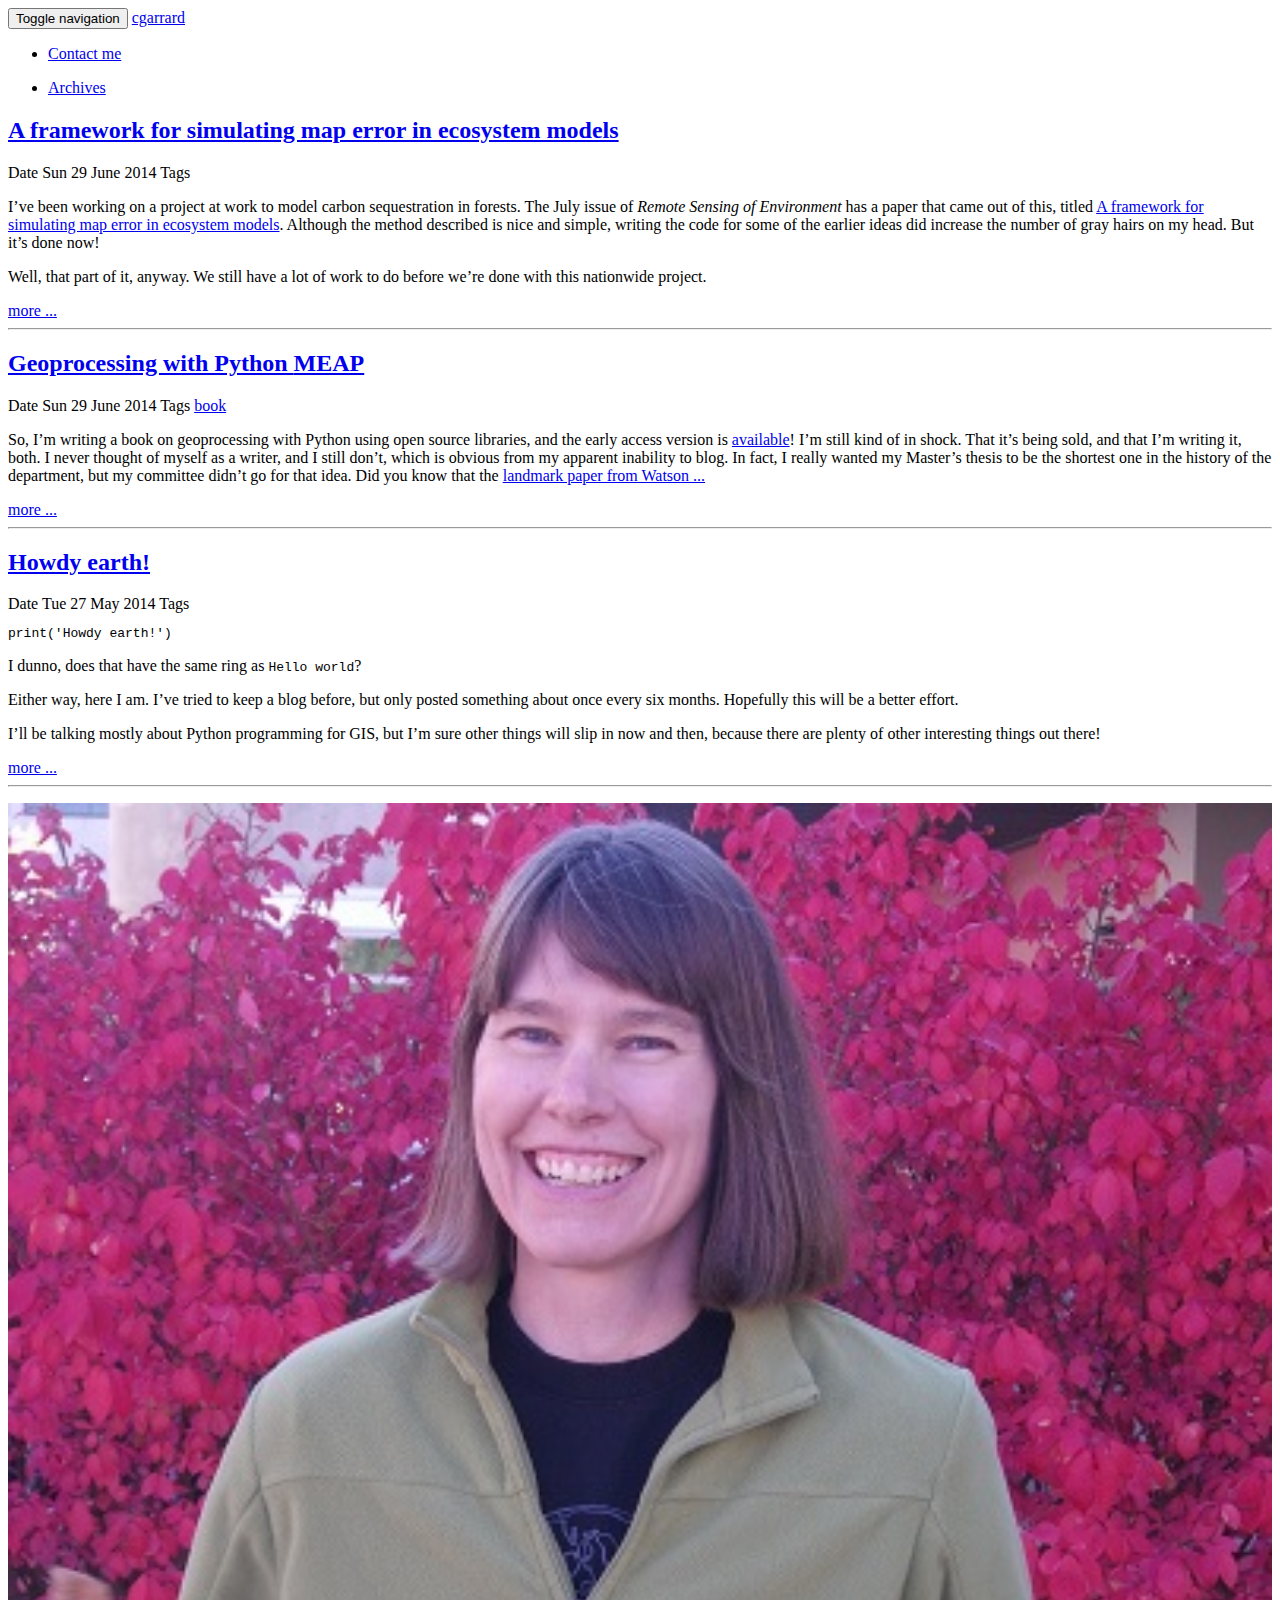
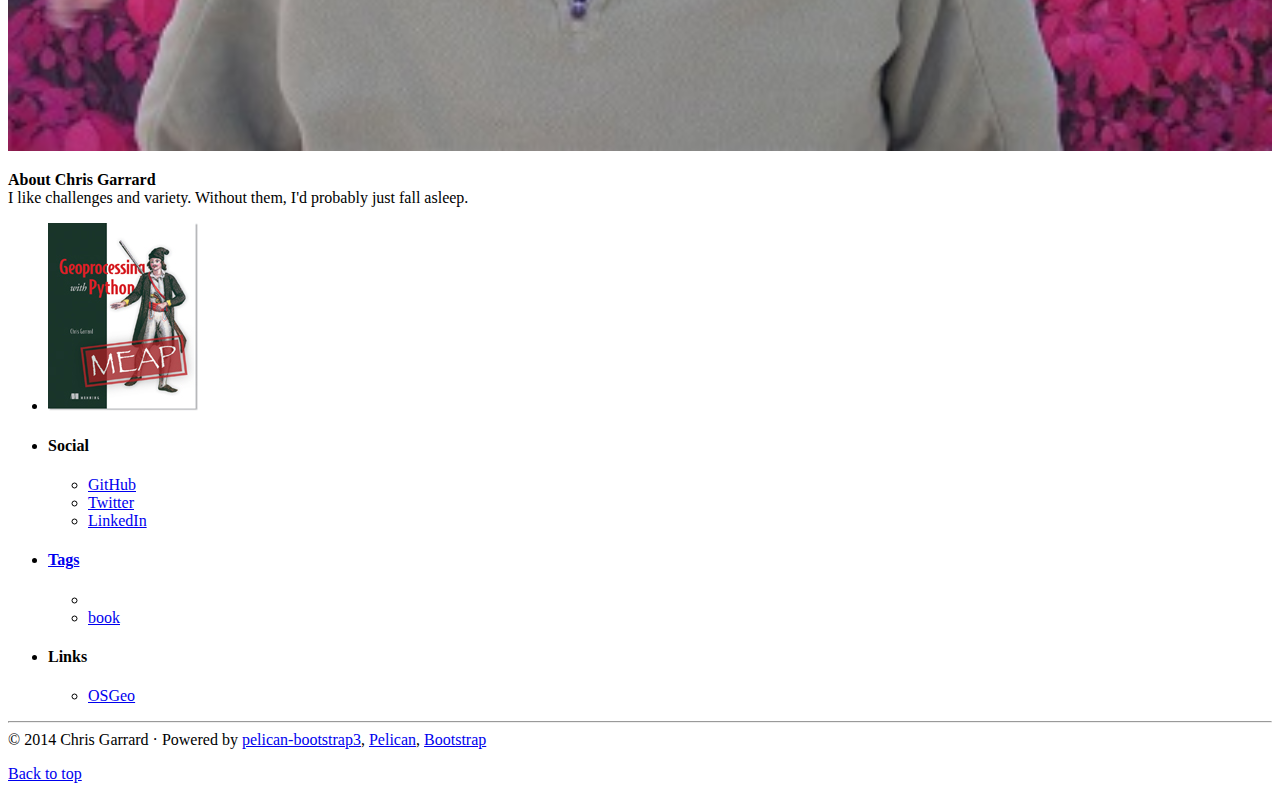
<file: index.html>
<!DOCTYPE html>
<html xmlns="http://www.w3.org/1999/xhtml"
      xmlns:og="http://ogp.me/ns#"
      xmlns:fb="https://www.facebook.com/2008/fbml">
<head>
    <title>cgarrard</title>
    <!-- Using the latest rendering mode for IE -->
    <meta http-equiv="X-UA-Compatible" content="IE=edge">
    <meta charset="utf-8">
    <meta name="viewport" content="width=device-width, initial-scale=1.0">
    
    <link href="http://www.cgarrard.com/images/favicon.ico" rel="icon">

    <!-- Open Graph tags -->
        <meta property="og:site_name" content="cgarrard" />
            <meta property="og:type" content="website"/>
            <meta property="og:title" content="cgarrard"/>
            <meta property="og:url" content="http://www.cgarrard.com"/>
            <meta property="og:description" content="cgarrard"/>

    <!-- Bootstrap -->
        <link rel="stylesheet" href="http://www.cgarrard.com/theme/css/bootstrap.yeti.min.css" type="text/css"/>
    <link href="http://www.cgarrard.com/theme/css/font-awesome.min.css" rel="stylesheet">

    <link href="http://www.cgarrard.com/theme/css/pygments/default.css" rel="stylesheet">
        <link href="http://www.cgarrard.com/theme/css/typogrify.css" rel="stylesheet">
    <link rel="stylesheet" href="http://www.cgarrard.com/theme/css/style.css" type="text/css"/>
        <link href="http://www.cgarrard.com/static/custom.css" rel="stylesheet">


</head>
<body>

<div class="navbar navbar-default navbar-fixed-top" role="navigation">
    <div class="container">
        <div class="navbar-header">
            <button type="button" class="navbar-toggle" data-toggle="collapse" data-target=".navbar-ex1-collapse">
                <span class="sr-only">Toggle navigation</span>
                <span class="icon-bar"></span>
                <span class="icon-bar"></span>
                <span class="icon-bar"></span>
            </button>
            <a href="http://www.cgarrard.com/" class="navbar-brand">
cgarrard            </a>
        </div>
        <div class="collapse navbar-collapse navbar-ex1-collapse">
            <ul class="nav navbar-nav">
                         <li><a href="http://www.cgarrard.com/pages/contact-me.html">
                             Contact&nbsp;me
                          </a></li>
            </ul>
            <ul class="nav navbar-nav navbar-right">
                <li><a href="http://www.cgarrard.com/archives.html"><i class="fa fa-th-list"></i><span class="icon-label">Archives</span></a></li>
            </ul>
        </div>
        <!-- /.navbar-collapse -->
    </div>
</div> <!-- /.navbar -->

<div class="container">
    <div class="row">
        <div class="col-sm-9">

            <article>
                <h2><a href="http://www.cgarrard.com/2014/Jun/a-framework-for-simulating-map-error-in-ecosystem-models/">A framework for simulating map error in ecosystem&nbsp;models</a></h2>
                    <div class="well well-sm">
<footer class="post-info">
    <span class="label label-default">Date</span>
    <span class="published">
        <i class="fa fa-calendar"></i><time datetime="2014-06-29T21:33:13.246419"> Sun 29 June 2014</time>
    </span>



<span class="label label-default">Tags</span>
	<a href="http://www.cgarrard.com/tag//"></a>
    
</footer><!-- /.post-info -->                    </div>
                <div class="summary"><p>I&#8217;ve been working on a project at work to model carbon sequestration in forests. The July issue of <em>Remote Sensing of Environment</em> has a paper that came out of this, titled <a href="http://dx.doi.org/10.1016/j.rse.2014.04.028">A framework for simulating map error in ecosystem models</a>. Although the method described is nice and simple, writing the code for some of the earlier ideas did increase the number of gray hairs on my head. But it&#8217;s done&nbsp;now!</p>
<p>Well, that part of it, anyway. We still have a lot of work to do before we&#8217;re done with this nationwide&nbsp;project.</p>
                    <a class="btn btn-default btn-xs" href="http://www.cgarrard.com/2014/Jun/a-framework-for-simulating-map-error-in-ecosystem-models/">more ...</a>
                </div>
            </article>
            <hr/>
            <article>
                <h2><a href="http://www.cgarrard.com/2014/Jun/geoprocessing-with-python-meap/">Geoprocessing with Python <span class="caps">MEAP</span></a></h2>
                    <div class="well well-sm">
<footer class="post-info">
    <span class="label label-default">Date</span>
    <span class="published">
        <i class="fa fa-calendar"></i><time datetime="2014-06-29T20:50:42.818543"> Sun 29 June 2014</time>
    </span>



<span class="label label-default">Tags</span>
	<a href="http://www.cgarrard.com/tag/book/">book</a>
    
</footer><!-- /.post-info -->                    </div>
                <div class="summary"><p>So, I&#8217;m writing a book on geoprocessing with Python using open source libraries, and the early access version is <a href="http://manning.com/garrard/?a_aid=geopy&amp;a_bid=c3bae5be">available</a>! I&#8217;m still kind of in shock. That it&#8217;s being sold, and that I&#8217;m writing it, both. I never thought of myself as a writer, and I still don&#8217;t, which is obvious from my apparent inability to blog. In fact, I really wanted my Master&#8217;s thesis to be the shortest one in the history of the department, but my committee didn&#8217;t go for that idea. Did you know that the <a href="http://www.nature.com/nature/dna50/watsoncrick.pdf">landmark paper from Watson ...</a></p>
                    <a class="btn btn-default btn-xs" href="http://www.cgarrard.com/2014/Jun/geoprocessing-with-python-meap/">more ...</a>
                </div>
            </article>
            <hr/>
            <article>
                <h2><a href="http://www.cgarrard.com/2014/May/howdy-earth/">Howdy&nbsp;earth!</a></h2>
                    <div class="well well-sm">
<footer class="post-info">
    <span class="label label-default">Date</span>
    <span class="published">
        <i class="fa fa-calendar"></i><time datetime="2014-05-27T01:39:21.033135"> Tue 27 May 2014</time>
    </span>



<span class="label label-default">Tags</span>
	<a href="http://www.cgarrard.com/tag//"></a>
    
</footer><!-- /.post-info -->                    </div>
                <div class="summary"><div class="highlight"><pre><span class="k">print</span><span class="p">(</span><span class="s">&#39;Howdy earth!&#39;</span><span class="p">)</span>
</pre></div>


<p>I dunno, does that have the same ring as <code>Hello world</code>?</p>
<p>Either way, here I am. I&#8217;ve tried to keep a blog before, but only posted something about once every six months. Hopefully this will be a better&nbsp;effort.</p>
<p>I&#8217;ll be talking mostly about Python programming for <span class="caps">GIS</span>, but I&#8217;m sure other things will slip in now and then, because there are plenty of other interesting things out&nbsp;there!</p>
                    <a class="btn btn-default btn-xs" href="http://www.cgarrard.com/2014/May/howdy-earth/">more ...</a>
                </div>
            </article>
            <hr/>

        </div>
        <div class="col-sm-3" id="aboutme">
    <p>
        <img width="100%" class="img-thumbnail" src="/images/garrard_small.jpg"/>
    </p>
<p>
    <strong>About Chris Garrard</strong><br/>
    I like challenges and variety. Without them, I'd probably just fall asleep.
</p>        </div>
        <div class="col-sm-3 well well-sm" id="sidebar">

<aside>
    <section>
    <li class="list-group-item">
      <ul class="list-group" id="links">
        <li class="list-group-item">
            <a href="http://manning.com/garrard/?a_aid=geopy&a_bid=c3bae5be" target="_blank">
                <img src="/images/garrard_cover150.jpg">
            </a>
        </li>
      </ul>
    </li>        <ul class="list-group list-group-flush">
                <li class="list-group-item"><h4><i class="fa fa-home fa-lg"></i><span class="icon-label">Social</span></h4>
                  <ul class="list-group" id="social">
                    <li class="list-group-item"><a href="https://github.com/cgarrard"><i class="fa fa-github-square fa-lg"></i> GitHub</a></li>
                    <li class="list-group-item"><a href="http://twitter.com/cmgarrard"><i class="fa fa-twitter-square fa-lg"></i> Twitter</a></li>
                    <li class="list-group-item"><a href="http://www.linkedin.com/in/chrisgarrard/"><i class="fa fa-linkedin-square fa-lg"></i> LinkedIn</a></li>
                  </ul>
                </li>



                <li class="list-group-item"><a href="http://www.cgarrard.com/"><h4><i class="fa fa-tags fa-lg"></i><span class="icon-label">Tags</span></h4></a>
                    <ul class="list-group list-inline tagcloud" id="tags">
                        <li class="list-group-item tag-1">
                            <a href="http://www.cgarrard.com/tag//">
                                
                            </a>
                        </li>
                        <li class="list-group-item tag-4">
                            <a href="http://www.cgarrard.com/tag/book/">
                                book
                            </a>
                        </li>
                    </ul>
                </li>
    <li class="list-group-item"><h4><i class="fa fa-external-link-square fa-lg"></i><span class="icon-label">Links</span></h4>
      <ul class="list-group" id="links">
        <li class="list-group-item">
            <a href="http://www.osgeo.org/" target="_blank">
                OSGeo
            </a>
        </li>
      </ul>
    </li>

        </ul>
    </section>

</aside>        </div>
    </div>
</div>
<footer>
   <div class="container">
      <hr>
      <div class="row">
         <div class="col-xs-10">&copy; 2014 Chris Garrard
            &middot; Powered by <a href="https://github.com/DandyDev/pelican-bootstrap3" target="_blank">pelican-bootstrap3</a>,
            <a href="http://docs.getpelican.com/" target="_blank">Pelican</a>,
            <a href="http://getbootstrap.com" target="_blank">Bootstrap</a>         </div>
         <div class="col-xs-2"><p class="pull-right"><i class="fa fa-arrow-up"></i> <a href="#">Back to top</a></p></div>
      </div>
   </div>
</footer>
<script src="http://www.cgarrard.com/theme/js/jquery.min.js"></script>

<!-- Include all compiled plugins (below), or include individual files as needed -->
<script src="http://www.cgarrard.com/theme/js/bootstrap.min.js"></script>

<!-- Enable responsive features in IE8 with Respond.js (https://github.com/scottjehl/Respond) -->
<script src="http://www.cgarrard.com/theme/js/respond.min.js"></script>

    <!-- Disqus -->
    <script type="text/javascript">
        /* * * CONFIGURATION VARIABLES: EDIT BEFORE PASTING INTO YOUR WEBPAGE * * */
        var disqus_shortname = 'cgarrard'; // required: replace example with your forum shortname

        /* * * DON'T EDIT BELOW THIS LINE * * */
        (function () {
            var s = document.createElement('script');
            s.async = true;
            s.type = 'text/javascript';
            s.src = '//' + disqus_shortname + '.disqus.com/count.js';
            (document.getElementsByTagName('HEAD')[0] || document.getElementsByTagName('BODY')[0]).appendChild(s);
        }());
    </script>
    <!-- End Disqus Code -->
    <!-- Google Analytics Universal -->
    <script type="text/javascript">
        (function(i,s,o,g,r,a,m){i['GoogleAnalyticsObject']=r;i[r]=i[r]||function(){
        (i[r].q=i[r].q||[]).push(arguments)},i[r].l=1*new Date();a=s.createElement(o),
        m=s.getElementsByTagName(o)[0];a.async=1;a.src=g;m.parentNode.insertBefore(a,m)
        })(window,document,'script','//www.google-analytics.com/analytics.js','ga');

        ga('create', 'UA-51349186-1', 'cgarrard.com');
        ga('send', 'pageview');
    </script>
    <!-- End Google Analytics Universal Code -->
</body>
</html>
</file>
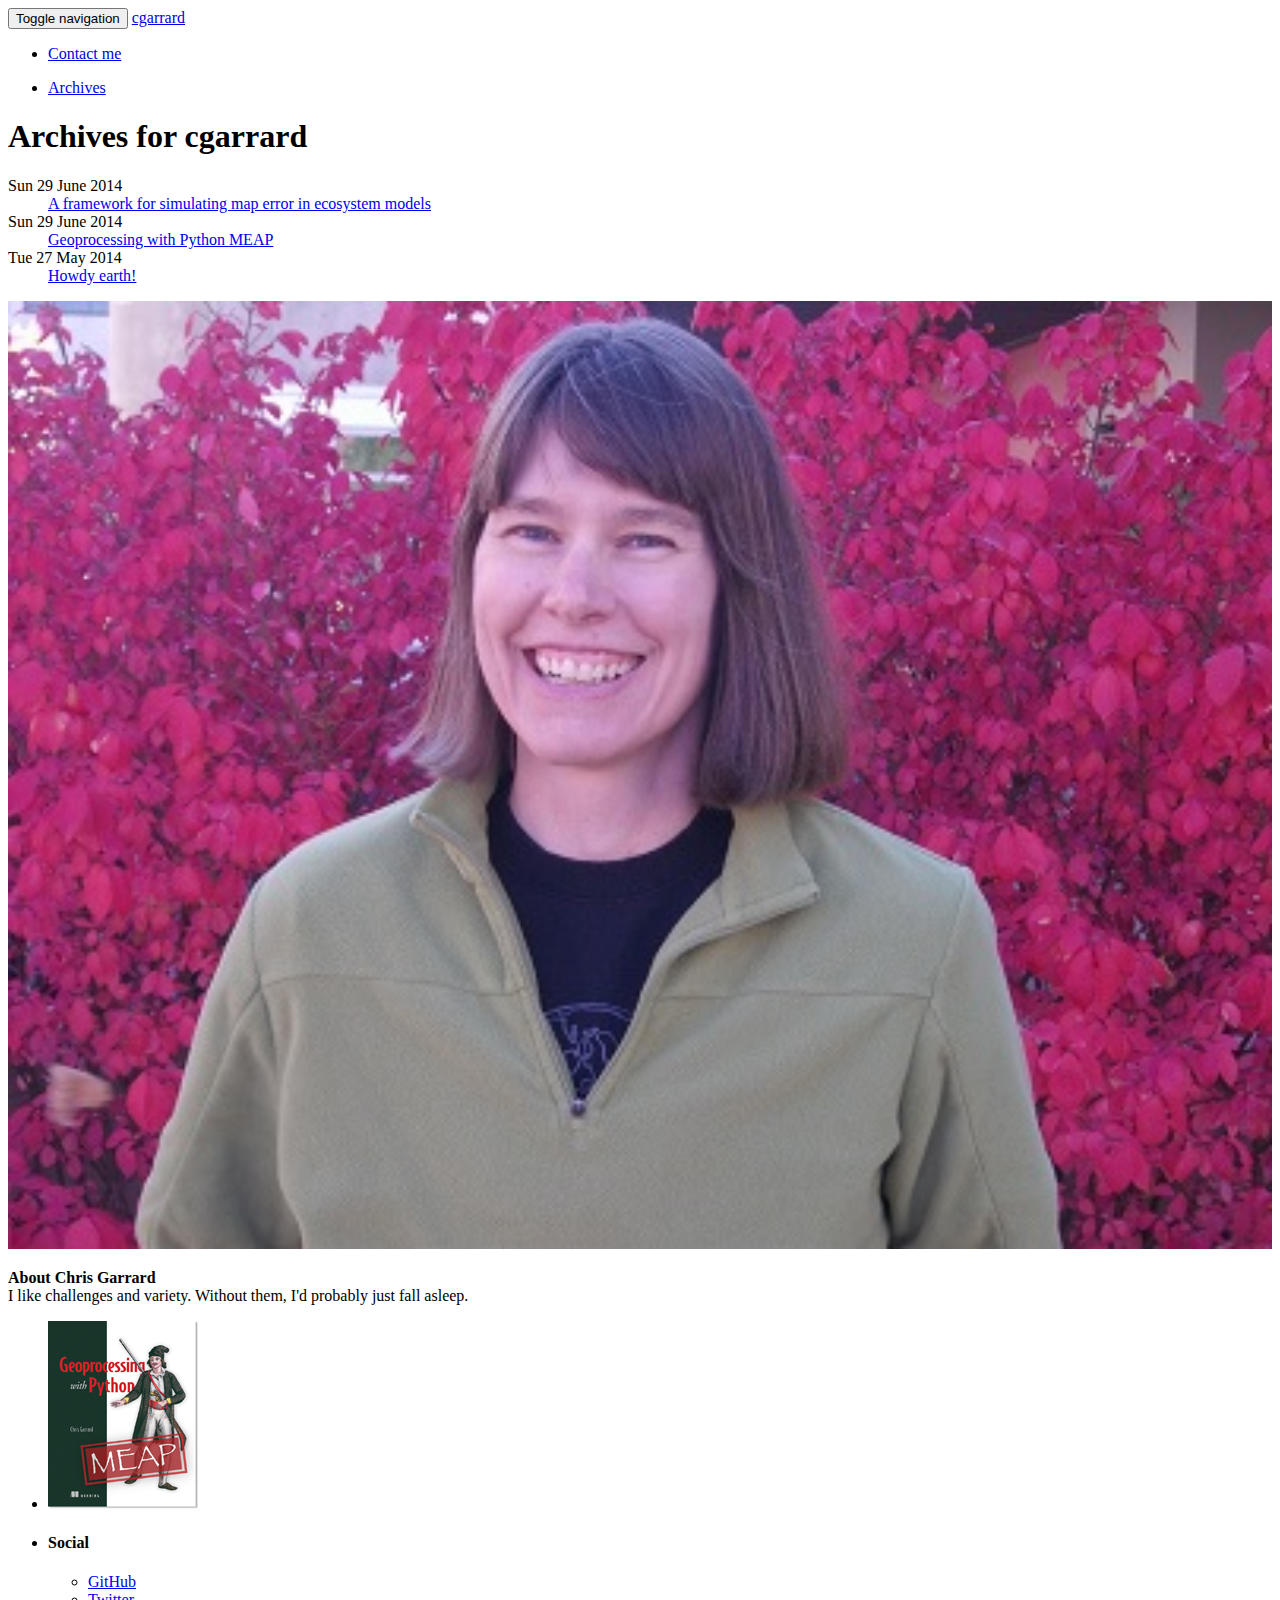
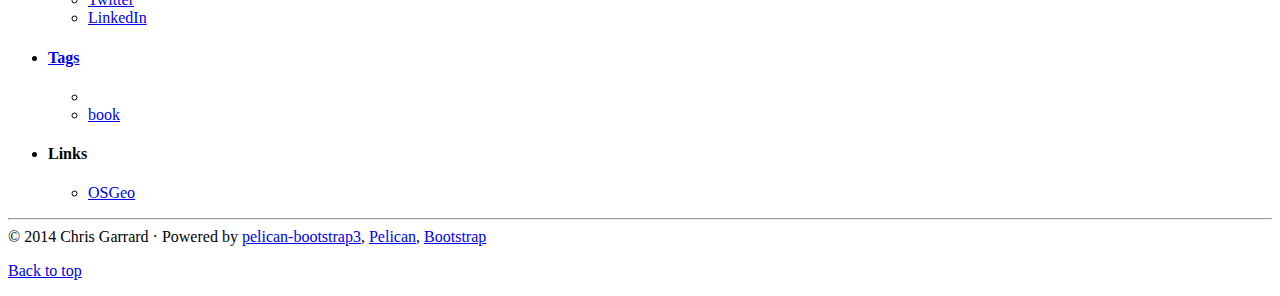
<file: 2014/index.html>
<!DOCTYPE html>
<html xmlns="http://www.w3.org/1999/xhtml"
      xmlns:og="http://ogp.me/ns#"
      xmlns:fb="https://www.facebook.com/2008/fbml">
<head>
    <title>Archives - cgarrard</title>
    <!-- Using the latest rendering mode for IE -->
    <meta http-equiv="X-UA-Compatible" content="IE=edge">
    <meta charset="utf-8">
    <meta name="viewport" content="width=device-width, initial-scale=1.0">
    
    <link href="http://www.cgarrard.com/images/favicon.ico" rel="icon">

    <!-- Open Graph tags -->
        <meta property="og:site_name" content="cgarrard" />
            <meta property="og:type" content="website"/>
            <meta property="og:title" content="cgarrard"/>
            <meta property="og:url" content="http://www.cgarrard.com"/>
            <meta property="og:description" content="cgarrard"/>

    <!-- Bootstrap -->
        <link rel="stylesheet" href="http://www.cgarrard.com/theme/css/bootstrap.yeti.min.css" type="text/css"/>
    <link href="http://www.cgarrard.com/theme/css/font-awesome.min.css" rel="stylesheet">

    <link href="http://www.cgarrard.com/theme/css/pygments/default.css" rel="stylesheet">
        <link href="http://www.cgarrard.com/theme/css/typogrify.css" rel="stylesheet">
    <link rel="stylesheet" href="http://www.cgarrard.com/theme/css/style.css" type="text/css"/>
        <link href="http://www.cgarrard.com/static/custom.css" rel="stylesheet">


</head>
<body>

<div class="navbar navbar-default navbar-fixed-top" role="navigation">
    <div class="container">
        <div class="navbar-header">
            <button type="button" class="navbar-toggle" data-toggle="collapse" data-target=".navbar-ex1-collapse">
                <span class="sr-only">Toggle navigation</span>
                <span class="icon-bar"></span>
                <span class="icon-bar"></span>
                <span class="icon-bar"></span>
            </button>
            <a href="http://www.cgarrard.com/" class="navbar-brand">
cgarrard            </a>
        </div>
        <div class="collapse navbar-collapse navbar-ex1-collapse">
            <ul class="nav navbar-nav">
                         <li><a href="http://www.cgarrard.com/pages/contact-me.html">
                             Contact&nbsp;me
                          </a></li>
            </ul>
            <ul class="nav navbar-nav navbar-right">
                <li><a href="http://www.cgarrard.com/archives.html"><i class="fa fa-th-list"></i><span class="icon-label">Archives</span></a></li>
            </ul>
        </div>
        <!-- /.navbar-collapse -->
    </div>
</div> <!-- /.navbar -->

<div class="container">
    <div class="row">
        <div class="col-sm-9">

    <section id="content">
        <h1>Archives for cgarrard</h1>

        <dl>
                <dt>Sun 29 June 2014</dt>
                <dd><a href='http://www.cgarrard.com/2014/Jun/a-framework-for-simulating-map-error-in-ecosystem-models/'>A framework for simulating map error in ecosystem&nbsp;models</a></dd>
                <dt>Sun 29 June 2014</dt>
                <dd><a href='http://www.cgarrard.com/2014/Jun/geoprocessing-with-python-meap/'>Geoprocessing with Python <span class="caps">MEAP</span></a></dd>
                <dt>Tue 27 May 2014</dt>
                <dd><a href='http://www.cgarrard.com/2014/May/howdy-earth/'>Howdy&nbsp;earth!</a></dd>
        </dl>
    </section>
        </div>
        <div class="col-sm-3" id="aboutme">
    <p>
        <img width="100%" class="img-thumbnail" src="/images/garrard_small.jpg"/>
    </p>
<p>
    <strong>About Chris Garrard</strong><br/>
    I like challenges and variety. Without them, I'd probably just fall asleep.
</p>        </div>
        <div class="col-sm-3 well well-sm" id="sidebar">

<aside>
    <section>
    <li class="list-group-item">
      <ul class="list-group" id="links">
        <li class="list-group-item">
            <a href="http://manning.com/garrard/?a_aid=geopy&a_bid=c3bae5be" target="_blank">
                <img src="/images/garrard_cover150.jpg">
            </a>
        </li>
      </ul>
    </li>        <ul class="list-group list-group-flush">
                <li class="list-group-item"><h4><i class="fa fa-home fa-lg"></i><span class="icon-label">Social</span></h4>
                  <ul class="list-group" id="social">
                    <li class="list-group-item"><a href="https://github.com/cgarrard"><i class="fa fa-github-square fa-lg"></i> GitHub</a></li>
                    <li class="list-group-item"><a href="http://twitter.com/cmgarrard"><i class="fa fa-twitter-square fa-lg"></i> Twitter</a></li>
                    <li class="list-group-item"><a href="http://www.linkedin.com/in/chrisgarrard/"><i class="fa fa-linkedin-square fa-lg"></i> LinkedIn</a></li>
                  </ul>
                </li>



                <li class="list-group-item"><a href="http://www.cgarrard.com/"><h4><i class="fa fa-tags fa-lg"></i><span class="icon-label">Tags</span></h4></a>
                    <ul class="list-group list-inline tagcloud" id="tags">
                        <li class="list-group-item tag-1">
                            <a href="http://www.cgarrard.com/tag//">
                                
                            </a>
                        </li>
                        <li class="list-group-item tag-4">
                            <a href="http://www.cgarrard.com/tag/book/">
                                book
                            </a>
                        </li>
                    </ul>
                </li>
    <li class="list-group-item"><h4><i class="fa fa-external-link-square fa-lg"></i><span class="icon-label">Links</span></h4>
      <ul class="list-group" id="links">
        <li class="list-group-item">
            <a href="http://www.osgeo.org/" target="_blank">
                OSGeo
            </a>
        </li>
      </ul>
    </li>

        </ul>
    </section>

</aside>        </div>
    </div>
</div>
<footer>
   <div class="container">
      <hr>
      <div class="row">
         <div class="col-xs-10">&copy; 2014 Chris Garrard
            &middot; Powered by <a href="https://github.com/DandyDev/pelican-bootstrap3" target="_blank">pelican-bootstrap3</a>,
            <a href="http://docs.getpelican.com/" target="_blank">Pelican</a>,
            <a href="http://getbootstrap.com" target="_blank">Bootstrap</a>         </div>
         <div class="col-xs-2"><p class="pull-right"><i class="fa fa-arrow-up"></i> <a href="#">Back to top</a></p></div>
      </div>
   </div>
</footer>
<script src="http://www.cgarrard.com/theme/js/jquery.min.js"></script>

<!-- Include all compiled plugins (below), or include individual files as needed -->
<script src="http://www.cgarrard.com/theme/js/bootstrap.min.js"></script>

<!-- Enable responsive features in IE8 with Respond.js (https://github.com/scottjehl/Respond) -->
<script src="http://www.cgarrard.com/theme/js/respond.min.js"></script>

    <!-- Disqus -->
    <script type="text/javascript">
        /* * * CONFIGURATION VARIABLES: EDIT BEFORE PASTING INTO YOUR WEBPAGE * * */
        var disqus_shortname = 'cgarrard'; // required: replace example with your forum shortname

        /* * * DON'T EDIT BELOW THIS LINE * * */
        (function () {
            var s = document.createElement('script');
            s.async = true;
            s.type = 'text/javascript';
            s.src = '//' + disqus_shortname + '.disqus.com/count.js';
            (document.getElementsByTagName('HEAD')[0] || document.getElementsByTagName('BODY')[0]).appendChild(s);
        }());
    </script>
    <!-- End Disqus Code -->
    <!-- Google Analytics Universal -->
    <script type="text/javascript">
        (function(i,s,o,g,r,a,m){i['GoogleAnalyticsObject']=r;i[r]=i[r]||function(){
        (i[r].q=i[r].q||[]).push(arguments)},i[r].l=1*new Date();a=s.createElement(o),
        m=s.getElementsByTagName(o)[0];a.async=1;a.src=g;m.parentNode.insertBefore(a,m)
        })(window,document,'script','//www.google-analytics.com/analytics.js','ga');

        ga('create', 'UA-51349186-1', 'cgarrard.com');
        ga('send', 'pageview');
    </script>
    <!-- End Google Analytics Universal Code -->
</body>
</html>
</file>
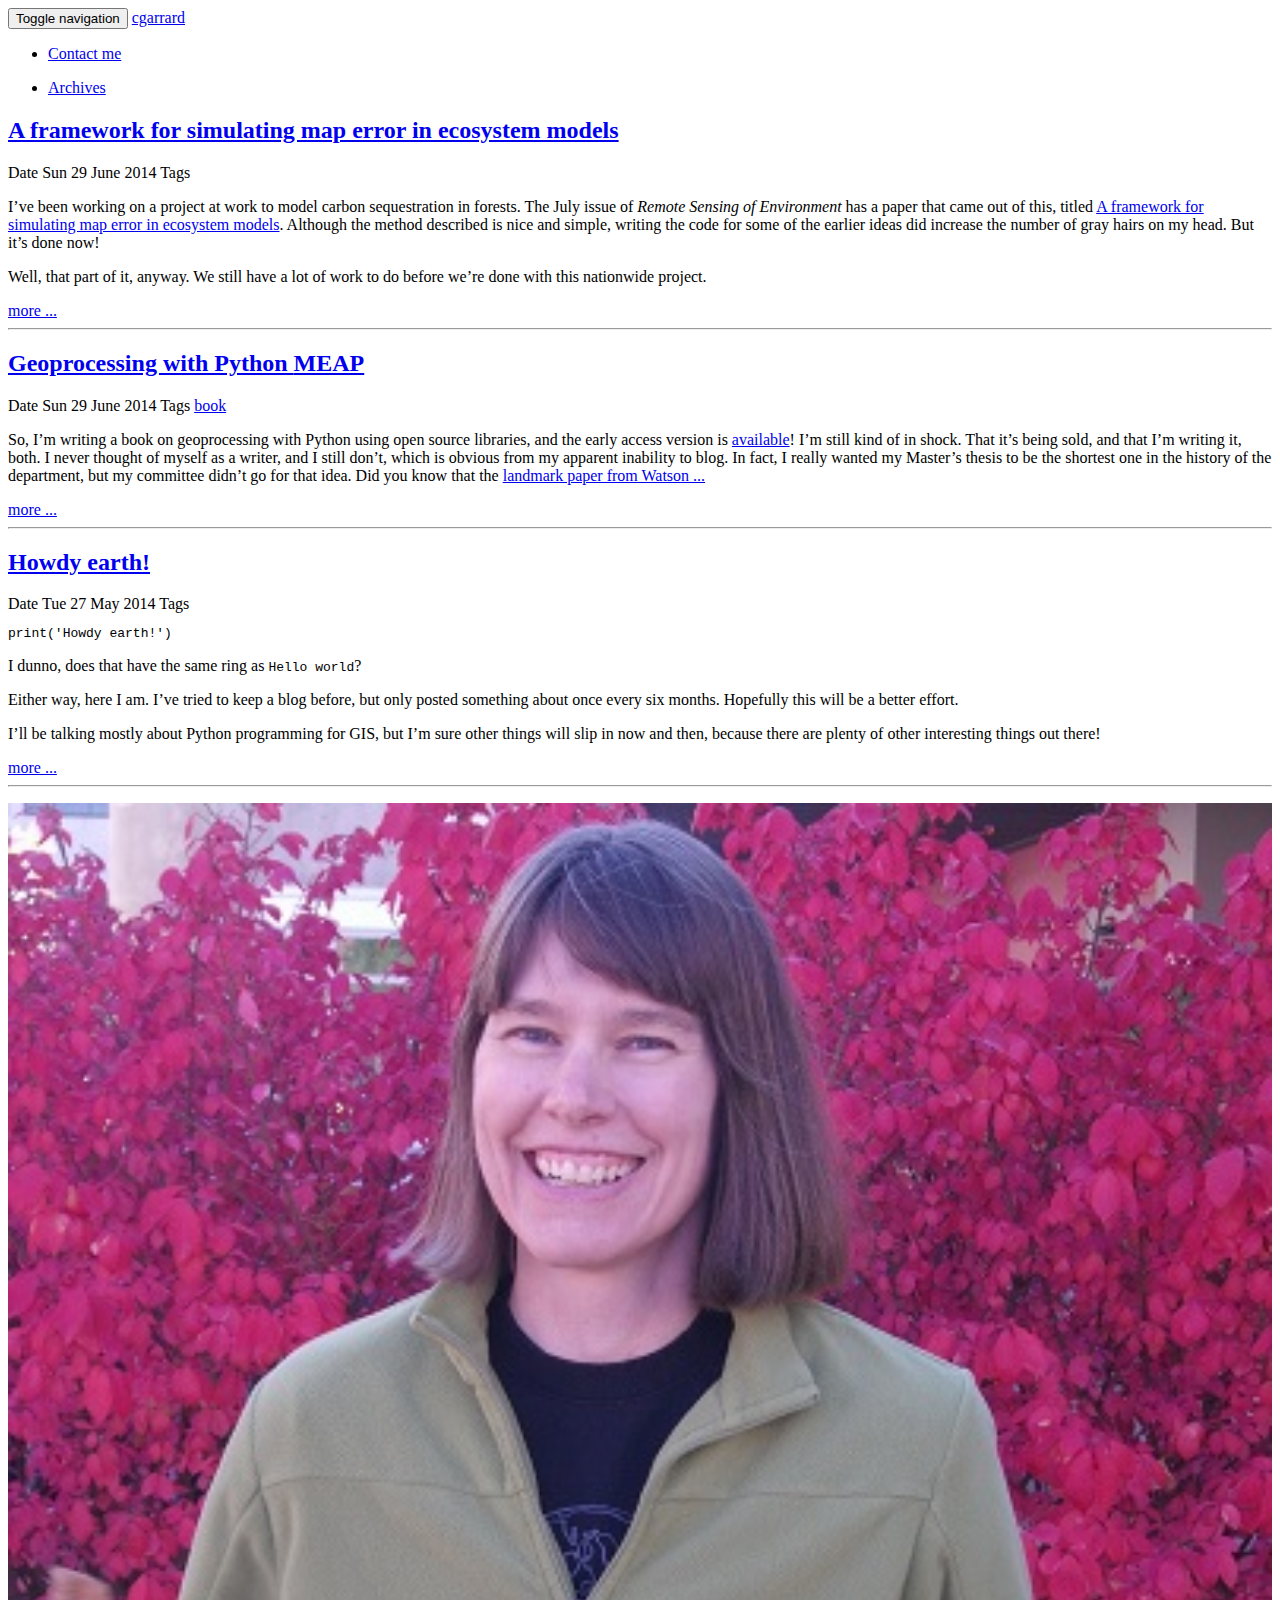
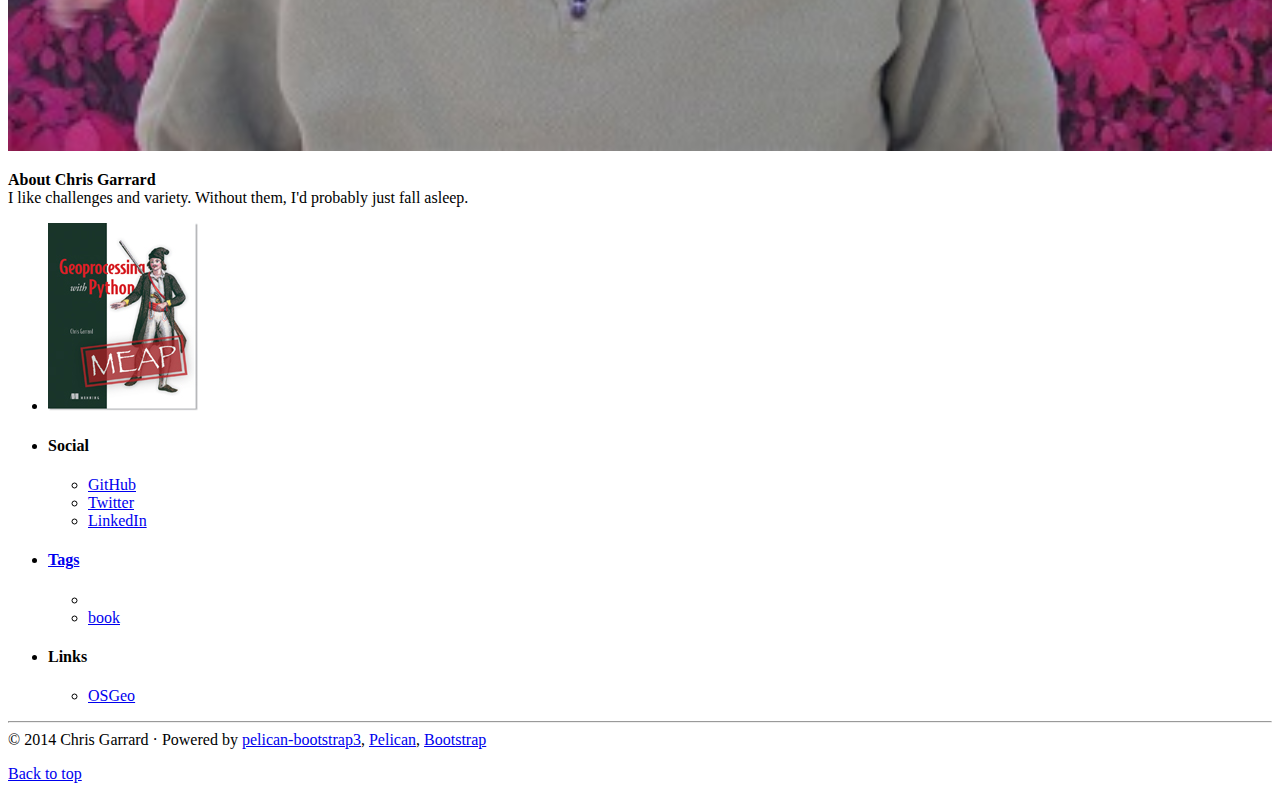
<file: geo/index.html>
<!DOCTYPE html>
<html xmlns="http://www.w3.org/1999/xhtml"
      xmlns:og="http://ogp.me/ns#"
      xmlns:fb="https://www.facebook.com/2008/fbml">
<head>
    <title>Geo - cgarrard</title>
    <!-- Using the latest rendering mode for IE -->
    <meta http-equiv="X-UA-Compatible" content="IE=edge">
    <meta charset="utf-8">
    <meta name="viewport" content="width=device-width, initial-scale=1.0">
    
    <link href="http://www.cgarrard.com/images/favicon.ico" rel="icon">

    <!-- Open Graph tags -->
        <meta property="og:site_name" content="cgarrard" />
            <meta property="og:type" content="website"/>
            <meta property="og:title" content="cgarrard"/>
            <meta property="og:url" content="http://www.cgarrard.com"/>
            <meta property="og:description" content="cgarrard"/>

    <!-- Bootstrap -->
        <link rel="stylesheet" href="http://www.cgarrard.com/theme/css/bootstrap.yeti.min.css" type="text/css"/>
    <link href="http://www.cgarrard.com/theme/css/font-awesome.min.css" rel="stylesheet">

    <link href="http://www.cgarrard.com/theme/css/pygments/default.css" rel="stylesheet">
        <link href="http://www.cgarrard.com/theme/css/typogrify.css" rel="stylesheet">
    <link rel="stylesheet" href="http://www.cgarrard.com/theme/css/style.css" type="text/css"/>
        <link href="http://www.cgarrard.com/static/custom.css" rel="stylesheet">


</head>
<body>

<div class="navbar navbar-default navbar-fixed-top" role="navigation">
    <div class="container">
        <div class="navbar-header">
            <button type="button" class="navbar-toggle" data-toggle="collapse" data-target=".navbar-ex1-collapse">
                <span class="sr-only">Toggle navigation</span>
                <span class="icon-bar"></span>
                <span class="icon-bar"></span>
                <span class="icon-bar"></span>
            </button>
            <a href="http://www.cgarrard.com/" class="navbar-brand">
cgarrard            </a>
        </div>
        <div class="collapse navbar-collapse navbar-ex1-collapse">
            <ul class="nav navbar-nav">
                         <li><a href="http://www.cgarrard.com/pages/contact-me.html">
                             Contact&nbsp;me
                          </a></li>
            </ul>
            <ul class="nav navbar-nav navbar-right">
                <li><a href="http://www.cgarrard.com/archives.html"><i class="fa fa-th-list"></i><span class="icon-label">Archives</span></a></li>
            </ul>
        </div>
        <!-- /.navbar-collapse -->
    </div>
</div> <!-- /.navbar -->

<div class="container">
    <div class="row">
        <div class="col-sm-9">

            <article>
                <h2><a href="http://www.cgarrard.com/2014/Jun/a-framework-for-simulating-map-error-in-ecosystem-models/">A framework for simulating map error in ecosystem&nbsp;models</a></h2>
                    <div class="well well-sm">
<footer class="post-info">
    <span class="label label-default">Date</span>
    <span class="published">
        <i class="fa fa-calendar"></i><time datetime="2014-06-29T21:33:13.246419"> Sun 29 June 2014</time>
    </span>



<span class="label label-default">Tags</span>
	<a href="http://www.cgarrard.com/tag//"></a>
    
</footer><!-- /.post-info -->                    </div>
                <div class="summary"><p>I&#8217;ve been working on a project at work to model carbon sequestration in forests. The July issue of <em>Remote Sensing of Environment</em> has a paper that came out of this, titled <a href="http://dx.doi.org/10.1016/j.rse.2014.04.028">A framework for simulating map error in ecosystem models</a>. Although the method described is nice and simple, writing the code for some of the earlier ideas did increase the number of gray hairs on my head. But it&#8217;s done&nbsp;now!</p>
<p>Well, that part of it, anyway. We still have a lot of work to do before we&#8217;re done with this nationwide&nbsp;project.</p>
                    <a class="btn btn-default btn-xs" href="http://www.cgarrard.com/2014/Jun/a-framework-for-simulating-map-error-in-ecosystem-models/">more ...</a>
                </div>
            </article>
            <hr/>
            <article>
                <h2><a href="http://www.cgarrard.com/2014/Jun/geoprocessing-with-python-meap/">Geoprocessing with Python <span class="caps">MEAP</span></a></h2>
                    <div class="well well-sm">
<footer class="post-info">
    <span class="label label-default">Date</span>
    <span class="published">
        <i class="fa fa-calendar"></i><time datetime="2014-06-29T20:50:42.818543"> Sun 29 June 2014</time>
    </span>



<span class="label label-default">Tags</span>
	<a href="http://www.cgarrard.com/tag/book/">book</a>
    
</footer><!-- /.post-info -->                    </div>
                <div class="summary"><p>So, I&#8217;m writing a book on geoprocessing with Python using open source libraries, and the early access version is <a href="http://manning.com/garrard/?a_aid=geopy&amp;a_bid=c3bae5be">available</a>! I&#8217;m still kind of in shock. That it&#8217;s being sold, and that I&#8217;m writing it, both. I never thought of myself as a writer, and I still don&#8217;t, which is obvious from my apparent inability to blog. In fact, I really wanted my Master&#8217;s thesis to be the shortest one in the history of the department, but my committee didn&#8217;t go for that idea. Did you know that the <a href="http://www.nature.com/nature/dna50/watsoncrick.pdf">landmark paper from Watson ...</a></p>
                    <a class="btn btn-default btn-xs" href="http://www.cgarrard.com/2014/Jun/geoprocessing-with-python-meap/">more ...</a>
                </div>
            </article>
            <hr/>
            <article>
                <h2><a href="http://www.cgarrard.com/2014/May/howdy-earth/">Howdy&nbsp;earth!</a></h2>
                    <div class="well well-sm">
<footer class="post-info">
    <span class="label label-default">Date</span>
    <span class="published">
        <i class="fa fa-calendar"></i><time datetime="2014-05-27T01:39:21.033135"> Tue 27 May 2014</time>
    </span>



<span class="label label-default">Tags</span>
	<a href="http://www.cgarrard.com/tag//"></a>
    
</footer><!-- /.post-info -->                    </div>
                <div class="summary"><div class="highlight"><pre><span class="k">print</span><span class="p">(</span><span class="s">&#39;Howdy earth!&#39;</span><span class="p">)</span>
</pre></div>


<p>I dunno, does that have the same ring as <code>Hello world</code>?</p>
<p>Either way, here I am. I&#8217;ve tried to keep a blog before, but only posted something about once every six months. Hopefully this will be a better&nbsp;effort.</p>
<p>I&#8217;ll be talking mostly about Python programming for <span class="caps">GIS</span>, but I&#8217;m sure other things will slip in now and then, because there are plenty of other interesting things out&nbsp;there!</p>
                    <a class="btn btn-default btn-xs" href="http://www.cgarrard.com/2014/May/howdy-earth/">more ...</a>
                </div>
            </article>
            <hr/>

        </div>
        <div class="col-sm-3" id="aboutme">
    <p>
        <img width="100%" class="img-thumbnail" src="/images/garrard_small.jpg"/>
    </p>
<p>
    <strong>About Chris Garrard</strong><br/>
    I like challenges and variety. Without them, I'd probably just fall asleep.
</p>        </div>
        <div class="col-sm-3 well well-sm" id="sidebar">

<aside>
    <section>
    <li class="list-group-item">
      <ul class="list-group" id="links">
        <li class="list-group-item">
            <a href="http://manning.com/garrard/?a_aid=geopy&a_bid=c3bae5be" target="_blank">
                <img src="/images/garrard_cover150.jpg">
            </a>
        </li>
      </ul>
    </li>        <ul class="list-group list-group-flush">
                <li class="list-group-item"><h4><i class="fa fa-home fa-lg"></i><span class="icon-label">Social</span></h4>
                  <ul class="list-group" id="social">
                    <li class="list-group-item"><a href="https://github.com/cgarrard"><i class="fa fa-github-square fa-lg"></i> GitHub</a></li>
                    <li class="list-group-item"><a href="http://twitter.com/cmgarrard"><i class="fa fa-twitter-square fa-lg"></i> Twitter</a></li>
                    <li class="list-group-item"><a href="http://www.linkedin.com/in/chrisgarrard/"><i class="fa fa-linkedin-square fa-lg"></i> LinkedIn</a></li>
                  </ul>
                </li>



                <li class="list-group-item"><a href="http://www.cgarrard.com/"><h4><i class="fa fa-tags fa-lg"></i><span class="icon-label">Tags</span></h4></a>
                    <ul class="list-group list-inline tagcloud" id="tags">
                        <li class="list-group-item tag-1">
                            <a href="http://www.cgarrard.com/tag//">
                                
                            </a>
                        </li>
                        <li class="list-group-item tag-4">
                            <a href="http://www.cgarrard.com/tag/book/">
                                book
                            </a>
                        </li>
                    </ul>
                </li>
    <li class="list-group-item"><h4><i class="fa fa-external-link-square fa-lg"></i><span class="icon-label">Links</span></h4>
      <ul class="list-group" id="links">
        <li class="list-group-item">
            <a href="http://www.osgeo.org/" target="_blank">
                OSGeo
            </a>
        </li>
      </ul>
    </li>

        </ul>
    </section>

</aside>        </div>
    </div>
</div>
<footer>
   <div class="container">
      <hr>
      <div class="row">
         <div class="col-xs-10">&copy; 2014 Chris Garrard
            &middot; Powered by <a href="https://github.com/DandyDev/pelican-bootstrap3" target="_blank">pelican-bootstrap3</a>,
            <a href="http://docs.getpelican.com/" target="_blank">Pelican</a>,
            <a href="http://getbootstrap.com" target="_blank">Bootstrap</a>         </div>
         <div class="col-xs-2"><p class="pull-right"><i class="fa fa-arrow-up"></i> <a href="#">Back to top</a></p></div>
      </div>
   </div>
</footer>
<script src="http://www.cgarrard.com/theme/js/jquery.min.js"></script>

<!-- Include all compiled plugins (below), or include individual files as needed -->
<script src="http://www.cgarrard.com/theme/js/bootstrap.min.js"></script>

<!-- Enable responsive features in IE8 with Respond.js (https://github.com/scottjehl/Respond) -->
<script src="http://www.cgarrard.com/theme/js/respond.min.js"></script>

    <!-- Disqus -->
    <script type="text/javascript">
        /* * * CONFIGURATION VARIABLES: EDIT BEFORE PASTING INTO YOUR WEBPAGE * * */
        var disqus_shortname = 'cgarrard'; // required: replace example with your forum shortname

        /* * * DON'T EDIT BELOW THIS LINE * * */
        (function () {
            var s = document.createElement('script');
            s.async = true;
            s.type = 'text/javascript';
            s.src = '//' + disqus_shortname + '.disqus.com/count.js';
            (document.getElementsByTagName('HEAD')[0] || document.getElementsByTagName('BODY')[0]).appendChild(s);
        }());
    </script>
    <!-- End Disqus Code -->
    <!-- Google Analytics Universal -->
    <script type="text/javascript">
        (function(i,s,o,g,r,a,m){i['GoogleAnalyticsObject']=r;i[r]=i[r]||function(){
        (i[r].q=i[r].q||[]).push(arguments)},i[r].l=1*new Date();a=s.createElement(o),
        m=s.getElementsByTagName(o)[0];a.async=1;a.src=g;m.parentNode.insertBefore(a,m)
        })(window,document,'script','//www.google-analytics.com/analytics.js','ga');

        ga('create', 'UA-51349186-1', 'cgarrard.com');
        ga('send', 'pageview');
    </script>
    <!-- End Google Analytics Universal Code -->
</body>
</html>
</file>
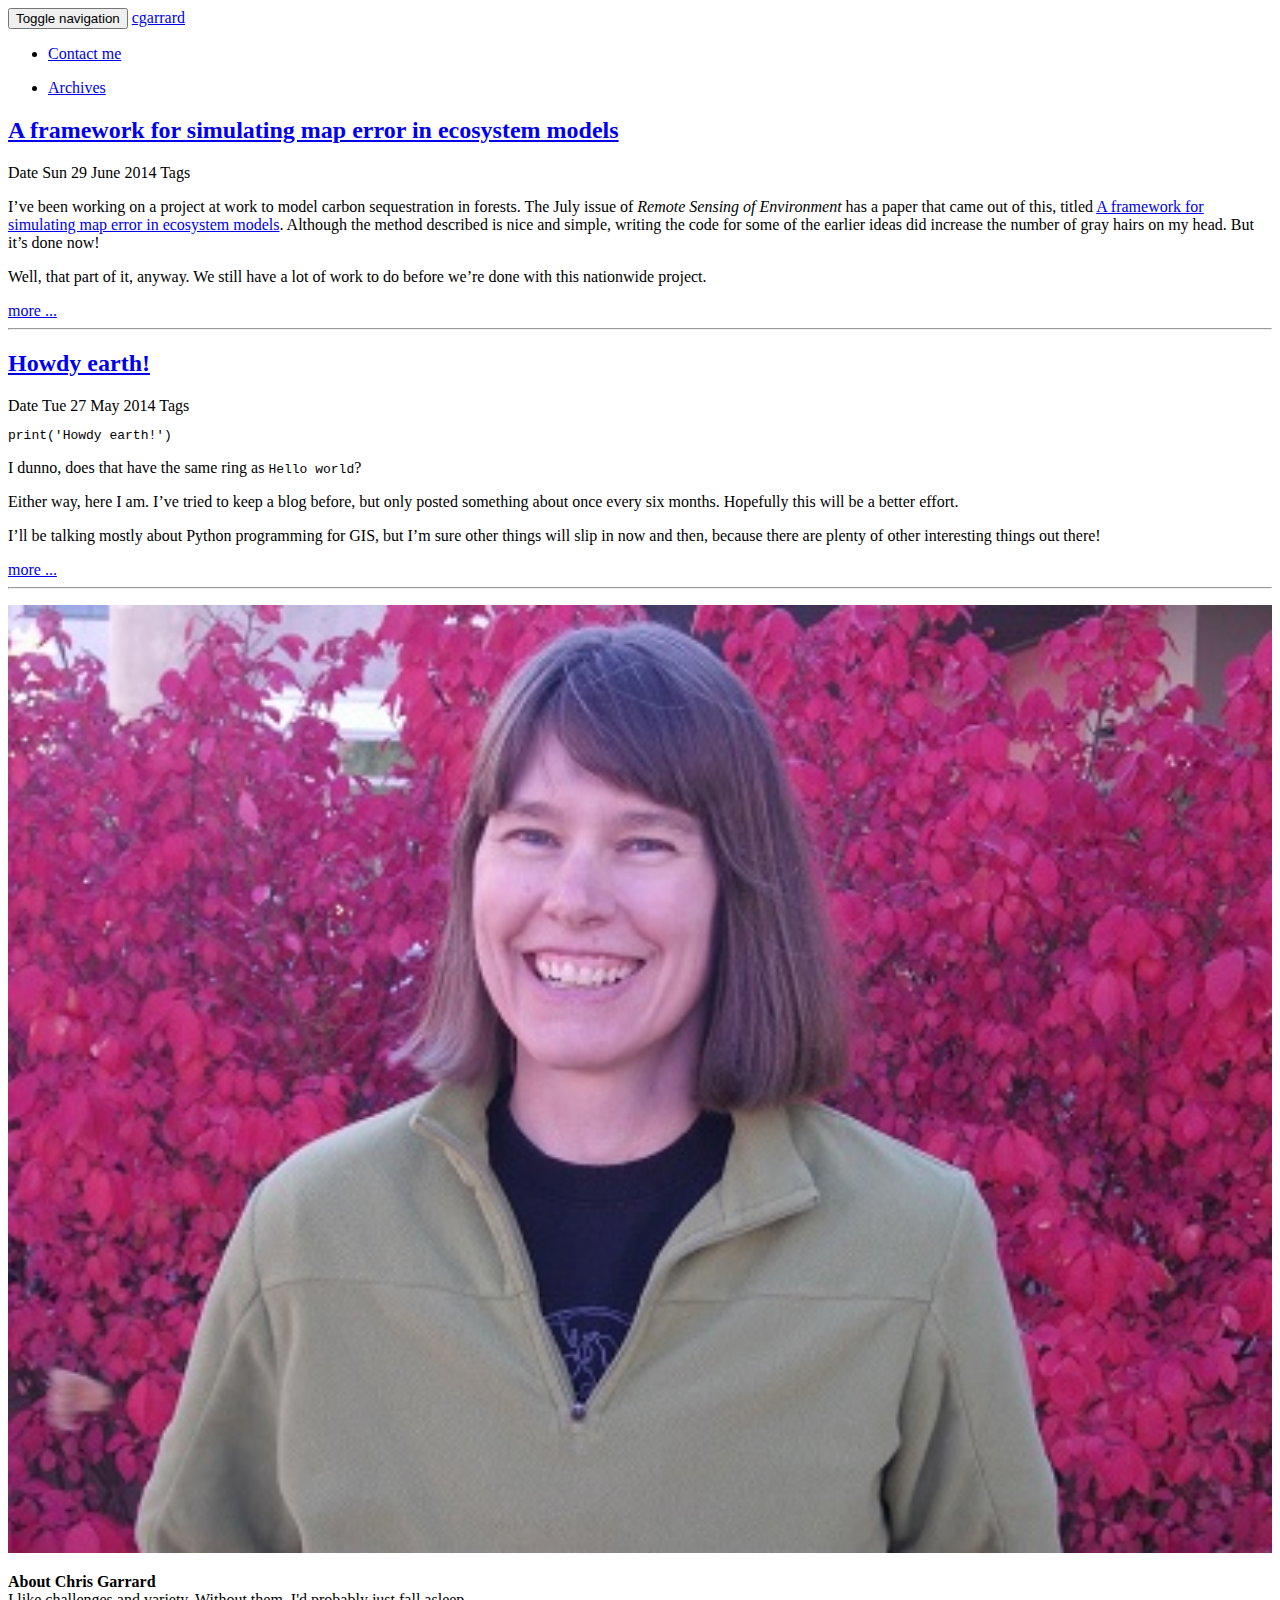
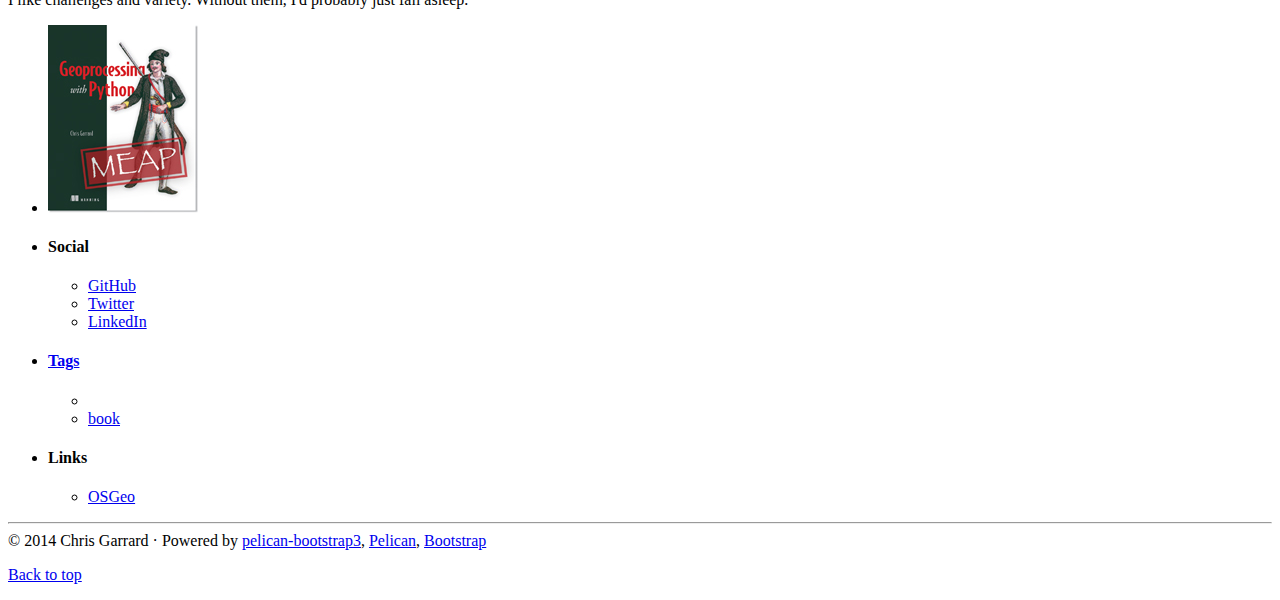
<file: tag/index.html>
<!DOCTYPE html>
<html xmlns="http://www.w3.org/1999/xhtml"
      xmlns:og="http://ogp.me/ns#"
      xmlns:fb="https://www.facebook.com/2008/fbml">
<head>
    <title> - cgarrard</title>
    <!-- Using the latest rendering mode for IE -->
    <meta http-equiv="X-UA-Compatible" content="IE=edge">
    <meta charset="utf-8">
    <meta name="viewport" content="width=device-width, initial-scale=1.0">
    
    <link href="http://www.cgarrard.com/images/favicon.ico" rel="icon">

    <!-- Open Graph tags -->
        <meta property="og:site_name" content="cgarrard" />
            <meta property="og:type" content="website"/>
            <meta property="og:title" content="cgarrard"/>
            <meta property="og:url" content="http://www.cgarrard.com"/>
            <meta property="og:description" content="cgarrard"/>

    <!-- Bootstrap -->
        <link rel="stylesheet" href="http://www.cgarrard.com/theme/css/bootstrap.yeti.min.css" type="text/css"/>
    <link href="http://www.cgarrard.com/theme/css/font-awesome.min.css" rel="stylesheet">

    <link href="http://www.cgarrard.com/theme/css/pygments/default.css" rel="stylesheet">
        <link href="http://www.cgarrard.com/theme/css/typogrify.css" rel="stylesheet">
    <link rel="stylesheet" href="http://www.cgarrard.com/theme/css/style.css" type="text/css"/>
        <link href="http://www.cgarrard.com/static/custom.css" rel="stylesheet">


</head>
<body>

<div class="navbar navbar-default navbar-fixed-top" role="navigation">
    <div class="container">
        <div class="navbar-header">
            <button type="button" class="navbar-toggle" data-toggle="collapse" data-target=".navbar-ex1-collapse">
                <span class="sr-only">Toggle navigation</span>
                <span class="icon-bar"></span>
                <span class="icon-bar"></span>
                <span class="icon-bar"></span>
            </button>
            <a href="http://www.cgarrard.com/" class="navbar-brand">
cgarrard            </a>
        </div>
        <div class="collapse navbar-collapse navbar-ex1-collapse">
            <ul class="nav navbar-nav">
                         <li><a href="http://www.cgarrard.com/pages/contact-me.html">
                             Contact&nbsp;me
                          </a></li>
            </ul>
            <ul class="nav navbar-nav navbar-right">
                <li><a href="http://www.cgarrard.com/archives.html"><i class="fa fa-th-list"></i><span class="icon-label">Archives</span></a></li>
            </ul>
        </div>
        <!-- /.navbar-collapse -->
    </div>
</div> <!-- /.navbar -->

<div class="container">
    <div class="row">
        <div class="col-sm-9">

            <article>
                <h2><a href="http://www.cgarrard.com/2014/Jun/a-framework-for-simulating-map-error-in-ecosystem-models/">A framework for simulating map error in ecosystem&nbsp;models</a></h2>
                    <div class="well well-sm">
<footer class="post-info">
    <span class="label label-default">Date</span>
    <span class="published">
        <i class="fa fa-calendar"></i><time datetime="2014-06-29T21:33:13.246419"> Sun 29 June 2014</time>
    </span>



<span class="label label-default">Tags</span>
	<a href="http://www.cgarrard.com/tag//"></a>
    
</footer><!-- /.post-info -->                    </div>
                <div class="summary"><p>I&#8217;ve been working on a project at work to model carbon sequestration in forests. The July issue of <em>Remote Sensing of Environment</em> has a paper that came out of this, titled <a href="http://dx.doi.org/10.1016/j.rse.2014.04.028">A framework for simulating map error in ecosystem models</a>. Although the method described is nice and simple, writing the code for some of the earlier ideas did increase the number of gray hairs on my head. But it&#8217;s done&nbsp;now!</p>
<p>Well, that part of it, anyway. We still have a lot of work to do before we&#8217;re done with this nationwide&nbsp;project.</p>
                    <a class="btn btn-default btn-xs" href="http://www.cgarrard.com/2014/Jun/a-framework-for-simulating-map-error-in-ecosystem-models/">more ...</a>
                </div>
            </article>
            <hr/>
            <article>
                <h2><a href="http://www.cgarrard.com/2014/May/howdy-earth/">Howdy&nbsp;earth!</a></h2>
                    <div class="well well-sm">
<footer class="post-info">
    <span class="label label-default">Date</span>
    <span class="published">
        <i class="fa fa-calendar"></i><time datetime="2014-05-27T01:39:21.033135"> Tue 27 May 2014</time>
    </span>



<span class="label label-default">Tags</span>
	<a href="http://www.cgarrard.com/tag//"></a>
    
</footer><!-- /.post-info -->                    </div>
                <div class="summary"><div class="highlight"><pre><span class="k">print</span><span class="p">(</span><span class="s">&#39;Howdy earth!&#39;</span><span class="p">)</span>
</pre></div>


<p>I dunno, does that have the same ring as <code>Hello world</code>?</p>
<p>Either way, here I am. I&#8217;ve tried to keep a blog before, but only posted something about once every six months. Hopefully this will be a better&nbsp;effort.</p>
<p>I&#8217;ll be talking mostly about Python programming for <span class="caps">GIS</span>, but I&#8217;m sure other things will slip in now and then, because there are plenty of other interesting things out&nbsp;there!</p>
                    <a class="btn btn-default btn-xs" href="http://www.cgarrard.com/2014/May/howdy-earth/">more ...</a>
                </div>
            </article>
            <hr/>

        </div>
        <div class="col-sm-3" id="aboutme">
    <p>
        <img width="100%" class="img-thumbnail" src="/images/garrard_small.jpg"/>
    </p>
<p>
    <strong>About Chris Garrard</strong><br/>
    I like challenges and variety. Without them, I'd probably just fall asleep.
</p>        </div>
        <div class="col-sm-3 well well-sm" id="sidebar">

<aside>
    <section>
    <li class="list-group-item">
      <ul class="list-group" id="links">
        <li class="list-group-item">
            <a href="http://manning.com/garrard/?a_aid=geopy&a_bid=c3bae5be" target="_blank">
                <img src="/images/garrard_cover150.jpg">
            </a>
        </li>
      </ul>
    </li>        <ul class="list-group list-group-flush">
                <li class="list-group-item"><h4><i class="fa fa-home fa-lg"></i><span class="icon-label">Social</span></h4>
                  <ul class="list-group" id="social">
                    <li class="list-group-item"><a href="https://github.com/cgarrard"><i class="fa fa-github-square fa-lg"></i> GitHub</a></li>
                    <li class="list-group-item"><a href="http://twitter.com/cmgarrard"><i class="fa fa-twitter-square fa-lg"></i> Twitter</a></li>
                    <li class="list-group-item"><a href="http://www.linkedin.com/in/chrisgarrard/"><i class="fa fa-linkedin-square fa-lg"></i> LinkedIn</a></li>
                  </ul>
                </li>



                <li class="list-group-item"><a href="http://www.cgarrard.com/"><h4><i class="fa fa-tags fa-lg"></i><span class="icon-label">Tags</span></h4></a>
                    <ul class="list-group list-inline tagcloud" id="tags">
                        <li class="list-group-item tag-1">
                            <a href="http://www.cgarrard.com/tag//">
                                
                            </a>
                        </li>
                        <li class="list-group-item tag-4">
                            <a href="http://www.cgarrard.com/tag/book/">
                                book
                            </a>
                        </li>
                    </ul>
                </li>
    <li class="list-group-item"><h4><i class="fa fa-external-link-square fa-lg"></i><span class="icon-label">Links</span></h4>
      <ul class="list-group" id="links">
        <li class="list-group-item">
            <a href="http://www.osgeo.org/" target="_blank">
                OSGeo
            </a>
        </li>
      </ul>
    </li>

        </ul>
    </section>

</aside>        </div>
    </div>
</div>
<footer>
   <div class="container">
      <hr>
      <div class="row">
         <div class="col-xs-10">&copy; 2014 Chris Garrard
            &middot; Powered by <a href="https://github.com/DandyDev/pelican-bootstrap3" target="_blank">pelican-bootstrap3</a>,
            <a href="http://docs.getpelican.com/" target="_blank">Pelican</a>,
            <a href="http://getbootstrap.com" target="_blank">Bootstrap</a>         </div>
         <div class="col-xs-2"><p class="pull-right"><i class="fa fa-arrow-up"></i> <a href="#">Back to top</a></p></div>
      </div>
   </div>
</footer>
<script src="http://www.cgarrard.com/theme/js/jquery.min.js"></script>

<!-- Include all compiled plugins (below), or include individual files as needed -->
<script src="http://www.cgarrard.com/theme/js/bootstrap.min.js"></script>

<!-- Enable responsive features in IE8 with Respond.js (https://github.com/scottjehl/Respond) -->
<script src="http://www.cgarrard.com/theme/js/respond.min.js"></script>

    <!-- Disqus -->
    <script type="text/javascript">
        /* * * CONFIGURATION VARIABLES: EDIT BEFORE PASTING INTO YOUR WEBPAGE * * */
        var disqus_shortname = 'cgarrard'; // required: replace example with your forum shortname

        /* * * DON'T EDIT BELOW THIS LINE * * */
        (function () {
            var s = document.createElement('script');
            s.async = true;
            s.type = 'text/javascript';
            s.src = '//' + disqus_shortname + '.disqus.com/count.js';
            (document.getElementsByTagName('HEAD')[0] || document.getElementsByTagName('BODY')[0]).appendChild(s);
        }());
    </script>
    <!-- End Disqus Code -->
    <!-- Google Analytics Universal -->
    <script type="text/javascript">
        (function(i,s,o,g,r,a,m){i['GoogleAnalyticsObject']=r;i[r]=i[r]||function(){
        (i[r].q=i[r].q||[]).push(arguments)},i[r].l=1*new Date();a=s.createElement(o),
        m=s.getElementsByTagName(o)[0];a.async=1;a.src=g;m.parentNode.insertBefore(a,m)
        })(window,document,'script','//www.google-analytics.com/analytics.js','ga');

        ga('create', 'UA-51349186-1', 'cgarrard.com');
        ga('send', 'pageview');
    </script>
    <!-- End Google Analytics Universal Code -->
</body>
</html>
</file>
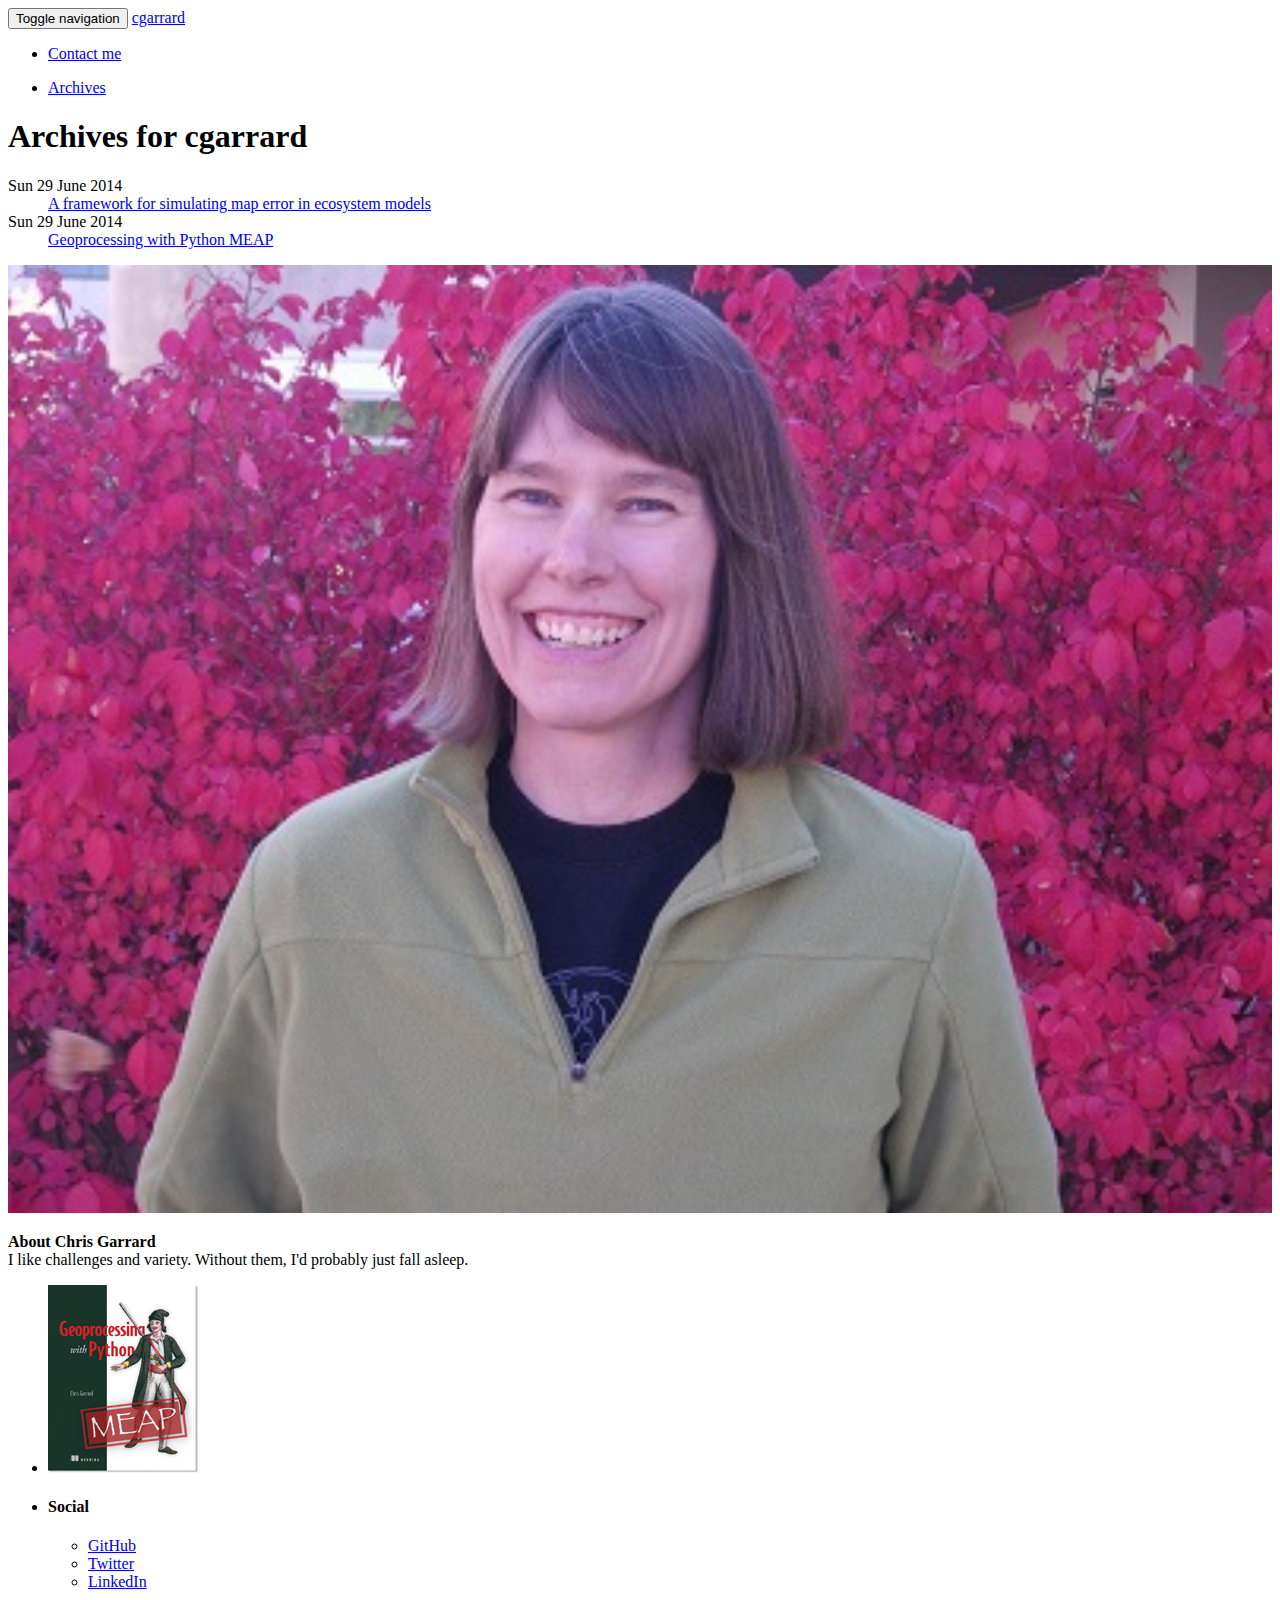
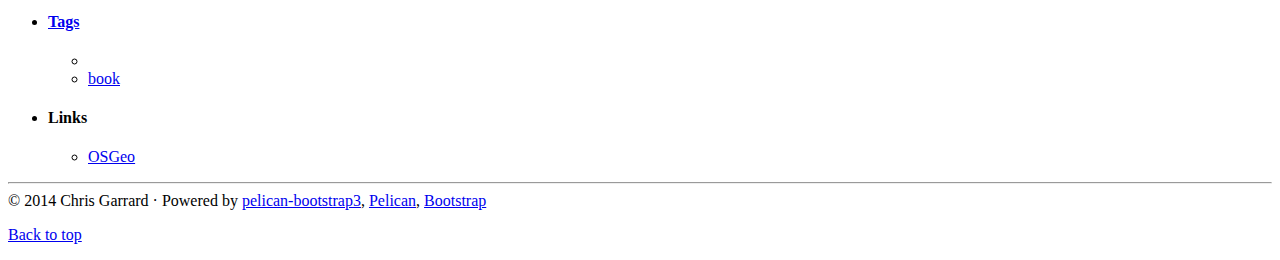
<file: 2014/Jun/index.html>
<!DOCTYPE html>
<html xmlns="http://www.w3.org/1999/xhtml"
      xmlns:og="http://ogp.me/ns#"
      xmlns:fb="https://www.facebook.com/2008/fbml">
<head>
    <title>Archives - cgarrard</title>
    <!-- Using the latest rendering mode for IE -->
    <meta http-equiv="X-UA-Compatible" content="IE=edge">
    <meta charset="utf-8">
    <meta name="viewport" content="width=device-width, initial-scale=1.0">
    
    <link href="http://www.cgarrard.com/images/favicon.ico" rel="icon">

    <!-- Open Graph tags -->
        <meta property="og:site_name" content="cgarrard" />
            <meta property="og:type" content="website"/>
            <meta property="og:title" content="cgarrard"/>
            <meta property="og:url" content="http://www.cgarrard.com"/>
            <meta property="og:description" content="cgarrard"/>

    <!-- Bootstrap -->
        <link rel="stylesheet" href="http://www.cgarrard.com/theme/css/bootstrap.yeti.min.css" type="text/css"/>
    <link href="http://www.cgarrard.com/theme/css/font-awesome.min.css" rel="stylesheet">

    <link href="http://www.cgarrard.com/theme/css/pygments/default.css" rel="stylesheet">
        <link href="http://www.cgarrard.com/theme/css/typogrify.css" rel="stylesheet">
    <link rel="stylesheet" href="http://www.cgarrard.com/theme/css/style.css" type="text/css"/>
        <link href="http://www.cgarrard.com/static/custom.css" rel="stylesheet">


</head>
<body>

<div class="navbar navbar-default navbar-fixed-top" role="navigation">
    <div class="container">
        <div class="navbar-header">
            <button type="button" class="navbar-toggle" data-toggle="collapse" data-target=".navbar-ex1-collapse">
                <span class="sr-only">Toggle navigation</span>
                <span class="icon-bar"></span>
                <span class="icon-bar"></span>
                <span class="icon-bar"></span>
            </button>
            <a href="http://www.cgarrard.com/" class="navbar-brand">
cgarrard            </a>
        </div>
        <div class="collapse navbar-collapse navbar-ex1-collapse">
            <ul class="nav navbar-nav">
                         <li><a href="http://www.cgarrard.com/pages/contact-me.html">
                             Contact&nbsp;me
                          </a></li>
            </ul>
            <ul class="nav navbar-nav navbar-right">
                <li><a href="http://www.cgarrard.com/archives.html"><i class="fa fa-th-list"></i><span class="icon-label">Archives</span></a></li>
            </ul>
        </div>
        <!-- /.navbar-collapse -->
    </div>
</div> <!-- /.navbar -->

<div class="container">
    <div class="row">
        <div class="col-sm-9">

    <section id="content">
        <h1>Archives for cgarrard</h1>

        <dl>
                <dt>Sun 29 June 2014</dt>
                <dd><a href='http://www.cgarrard.com/2014/Jun/a-framework-for-simulating-map-error-in-ecosystem-models/'>A framework for simulating map error in ecosystem&nbsp;models</a></dd>
                <dt>Sun 29 June 2014</dt>
                <dd><a href='http://www.cgarrard.com/2014/Jun/geoprocessing-with-python-meap/'>Geoprocessing with Python <span class="caps">MEAP</span></a></dd>
        </dl>
    </section>
        </div>
        <div class="col-sm-3" id="aboutme">
    <p>
        <img width="100%" class="img-thumbnail" src="/images/garrard_small.jpg"/>
    </p>
<p>
    <strong>About Chris Garrard</strong><br/>
    I like challenges and variety. Without them, I'd probably just fall asleep.
</p>        </div>
        <div class="col-sm-3 well well-sm" id="sidebar">

<aside>
    <section>
    <li class="list-group-item">
      <ul class="list-group" id="links">
        <li class="list-group-item">
            <a href="http://manning.com/garrard/?a_aid=geopy&a_bid=c3bae5be" target="_blank">
                <img src="/images/garrard_cover150.jpg">
            </a>
        </li>
      </ul>
    </li>        <ul class="list-group list-group-flush">
                <li class="list-group-item"><h4><i class="fa fa-home fa-lg"></i><span class="icon-label">Social</span></h4>
                  <ul class="list-group" id="social">
                    <li class="list-group-item"><a href="https://github.com/cgarrard"><i class="fa fa-github-square fa-lg"></i> GitHub</a></li>
                    <li class="list-group-item"><a href="http://twitter.com/cmgarrard"><i class="fa fa-twitter-square fa-lg"></i> Twitter</a></li>
                    <li class="list-group-item"><a href="http://www.linkedin.com/in/chrisgarrard/"><i class="fa fa-linkedin-square fa-lg"></i> LinkedIn</a></li>
                  </ul>
                </li>



                <li class="list-group-item"><a href="http://www.cgarrard.com/"><h4><i class="fa fa-tags fa-lg"></i><span class="icon-label">Tags</span></h4></a>
                    <ul class="list-group list-inline tagcloud" id="tags">
                        <li class="list-group-item tag-1">
                            <a href="http://www.cgarrard.com/tag//">
                                
                            </a>
                        </li>
                        <li class="list-group-item tag-4">
                            <a href="http://www.cgarrard.com/tag/book/">
                                book
                            </a>
                        </li>
                    </ul>
                </li>
    <li class="list-group-item"><h4><i class="fa fa-external-link-square fa-lg"></i><span class="icon-label">Links</span></h4>
      <ul class="list-group" id="links">
        <li class="list-group-item">
            <a href="http://www.osgeo.org/" target="_blank">
                OSGeo
            </a>
        </li>
      </ul>
    </li>

        </ul>
    </section>

</aside>        </div>
    </div>
</div>
<footer>
   <div class="container">
      <hr>
      <div class="row">
         <div class="col-xs-10">&copy; 2014 Chris Garrard
            &middot; Powered by <a href="https://github.com/DandyDev/pelican-bootstrap3" target="_blank">pelican-bootstrap3</a>,
            <a href="http://docs.getpelican.com/" target="_blank">Pelican</a>,
            <a href="http://getbootstrap.com" target="_blank">Bootstrap</a>         </div>
         <div class="col-xs-2"><p class="pull-right"><i class="fa fa-arrow-up"></i> <a href="#">Back to top</a></p></div>
      </div>
   </div>
</footer>
<script src="http://www.cgarrard.com/theme/js/jquery.min.js"></script>

<!-- Include all compiled plugins (below), or include individual files as needed -->
<script src="http://www.cgarrard.com/theme/js/bootstrap.min.js"></script>

<!-- Enable responsive features in IE8 with Respond.js (https://github.com/scottjehl/Respond) -->
<script src="http://www.cgarrard.com/theme/js/respond.min.js"></script>

    <!-- Disqus -->
    <script type="text/javascript">
        /* * * CONFIGURATION VARIABLES: EDIT BEFORE PASTING INTO YOUR WEBPAGE * * */
        var disqus_shortname = 'cgarrard'; // required: replace example with your forum shortname

        /* * * DON'T EDIT BELOW THIS LINE * * */
        (function () {
            var s = document.createElement('script');
            s.async = true;
            s.type = 'text/javascript';
            s.src = '//' + disqus_shortname + '.disqus.com/count.js';
            (document.getElementsByTagName('HEAD')[0] || document.getElementsByTagName('BODY')[0]).appendChild(s);
        }());
    </script>
    <!-- End Disqus Code -->
    <!-- Google Analytics Universal -->
    <script type="text/javascript">
        (function(i,s,o,g,r,a,m){i['GoogleAnalyticsObject']=r;i[r]=i[r]||function(){
        (i[r].q=i[r].q||[]).push(arguments)},i[r].l=1*new Date();a=s.createElement(o),
        m=s.getElementsByTagName(o)[0];a.async=1;a.src=g;m.parentNode.insertBefore(a,m)
        })(window,document,'script','//www.google-analytics.com/analytics.js','ga');

        ga('create', 'UA-51349186-1', 'cgarrard.com');
        ga('send', 'pageview');
    </script>
    <!-- End Google Analytics Universal Code -->
</body>
</html>
</file>
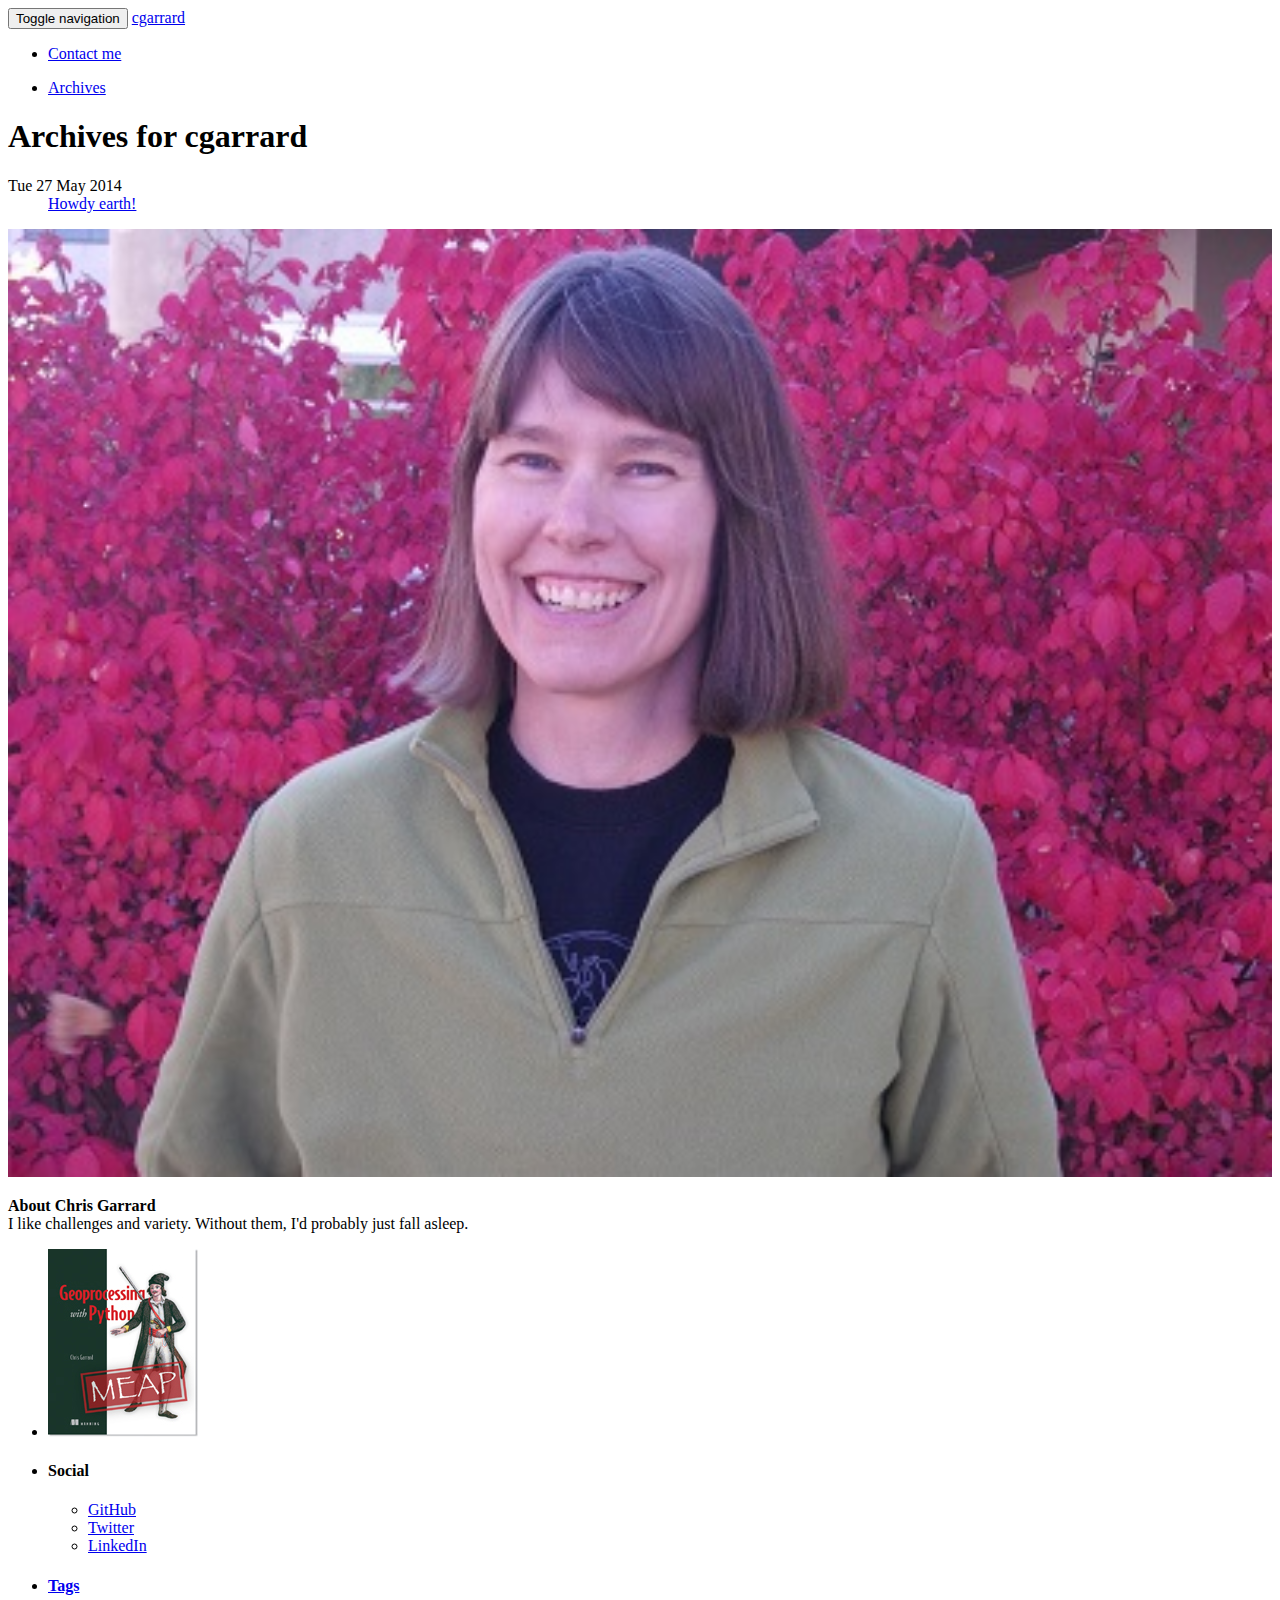
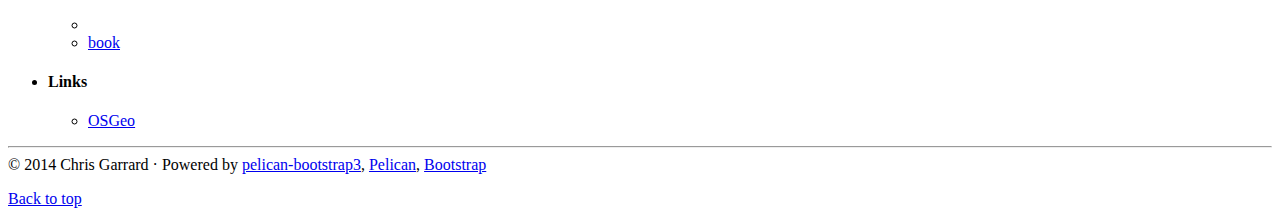
<file: 2014/May/index.html>
<!DOCTYPE html>
<html xmlns="http://www.w3.org/1999/xhtml"
      xmlns:og="http://ogp.me/ns#"
      xmlns:fb="https://www.facebook.com/2008/fbml">
<head>
    <title>Archives - cgarrard</title>
    <!-- Using the latest rendering mode for IE -->
    <meta http-equiv="X-UA-Compatible" content="IE=edge">
    <meta charset="utf-8">
    <meta name="viewport" content="width=device-width, initial-scale=1.0">
    
    <link href="http://www.cgarrard.com/images/favicon.ico" rel="icon">

    <!-- Open Graph tags -->
        <meta property="og:site_name" content="cgarrard" />
            <meta property="og:type" content="website"/>
            <meta property="og:title" content="cgarrard"/>
            <meta property="og:url" content="http://www.cgarrard.com"/>
            <meta property="og:description" content="cgarrard"/>

    <!-- Bootstrap -->
        <link rel="stylesheet" href="http://www.cgarrard.com/theme/css/bootstrap.yeti.min.css" type="text/css"/>
    <link href="http://www.cgarrard.com/theme/css/font-awesome.min.css" rel="stylesheet">

    <link href="http://www.cgarrard.com/theme/css/pygments/default.css" rel="stylesheet">
        <link href="http://www.cgarrard.com/theme/css/typogrify.css" rel="stylesheet">
    <link rel="stylesheet" href="http://www.cgarrard.com/theme/css/style.css" type="text/css"/>
        <link href="http://www.cgarrard.com/static/custom.css" rel="stylesheet">


</head>
<body>

<div class="navbar navbar-default navbar-fixed-top" role="navigation">
    <div class="container">
        <div class="navbar-header">
            <button type="button" class="navbar-toggle" data-toggle="collapse" data-target=".navbar-ex1-collapse">
                <span class="sr-only">Toggle navigation</span>
                <span class="icon-bar"></span>
                <span class="icon-bar"></span>
                <span class="icon-bar"></span>
            </button>
            <a href="http://www.cgarrard.com/" class="navbar-brand">
cgarrard            </a>
        </div>
        <div class="collapse navbar-collapse navbar-ex1-collapse">
            <ul class="nav navbar-nav">
                         <li><a href="http://www.cgarrard.com/pages/contact-me.html">
                             Contact&nbsp;me
                          </a></li>
            </ul>
            <ul class="nav navbar-nav navbar-right">
                <li><a href="http://www.cgarrard.com/archives.html"><i class="fa fa-th-list"></i><span class="icon-label">Archives</span></a></li>
            </ul>
        </div>
        <!-- /.navbar-collapse -->
    </div>
</div> <!-- /.navbar -->

<div class="container">
    <div class="row">
        <div class="col-sm-9">

    <section id="content">
        <h1>Archives for cgarrard</h1>

        <dl>
                <dt>Tue 27 May 2014</dt>
                <dd><a href='http://www.cgarrard.com/2014/May/howdy-earth/'>Howdy&nbsp;earth!</a></dd>
        </dl>
    </section>
        </div>
        <div class="col-sm-3" id="aboutme">
    <p>
        <img width="100%" class="img-thumbnail" src="/images/garrard_small.jpg"/>
    </p>
<p>
    <strong>About Chris Garrard</strong><br/>
    I like challenges and variety. Without them, I'd probably just fall asleep.
</p>        </div>
        <div class="col-sm-3 well well-sm" id="sidebar">

<aside>
    <section>
    <li class="list-group-item">
      <ul class="list-group" id="links">
        <li class="list-group-item">
            <a href="http://manning.com/garrard/?a_aid=geopy&a_bid=c3bae5be" target="_blank">
                <img src="/images/garrard_cover150.jpg">
            </a>
        </li>
      </ul>
    </li>        <ul class="list-group list-group-flush">
                <li class="list-group-item"><h4><i class="fa fa-home fa-lg"></i><span class="icon-label">Social</span></h4>
                  <ul class="list-group" id="social">
                    <li class="list-group-item"><a href="https://github.com/cgarrard"><i class="fa fa-github-square fa-lg"></i> GitHub</a></li>
                    <li class="list-group-item"><a href="http://twitter.com/cmgarrard"><i class="fa fa-twitter-square fa-lg"></i> Twitter</a></li>
                    <li class="list-group-item"><a href="http://www.linkedin.com/in/chrisgarrard/"><i class="fa fa-linkedin-square fa-lg"></i> LinkedIn</a></li>
                  </ul>
                </li>



                <li class="list-group-item"><a href="http://www.cgarrard.com/"><h4><i class="fa fa-tags fa-lg"></i><span class="icon-label">Tags</span></h4></a>
                    <ul class="list-group list-inline tagcloud" id="tags">
                        <li class="list-group-item tag-1">
                            <a href="http://www.cgarrard.com/tag//">
                                
                            </a>
                        </li>
                        <li class="list-group-item tag-4">
                            <a href="http://www.cgarrard.com/tag/book/">
                                book
                            </a>
                        </li>
                    </ul>
                </li>
    <li class="list-group-item"><h4><i class="fa fa-external-link-square fa-lg"></i><span class="icon-label">Links</span></h4>
      <ul class="list-group" id="links">
        <li class="list-group-item">
            <a href="http://www.osgeo.org/" target="_blank">
                OSGeo
            </a>
        </li>
      </ul>
    </li>

        </ul>
    </section>

</aside>        </div>
    </div>
</div>
<footer>
   <div class="container">
      <hr>
      <div class="row">
         <div class="col-xs-10">&copy; 2014 Chris Garrard
            &middot; Powered by <a href="https://github.com/DandyDev/pelican-bootstrap3" target="_blank">pelican-bootstrap3</a>,
            <a href="http://docs.getpelican.com/" target="_blank">Pelican</a>,
            <a href="http://getbootstrap.com" target="_blank">Bootstrap</a>         </div>
         <div class="col-xs-2"><p class="pull-right"><i class="fa fa-arrow-up"></i> <a href="#">Back to top</a></p></div>
      </div>
   </div>
</footer>
<script src="http://www.cgarrard.com/theme/js/jquery.min.js"></script>

<!-- Include all compiled plugins (below), or include individual files as needed -->
<script src="http://www.cgarrard.com/theme/js/bootstrap.min.js"></script>

<!-- Enable responsive features in IE8 with Respond.js (https://github.com/scottjehl/Respond) -->
<script src="http://www.cgarrard.com/theme/js/respond.min.js"></script>

    <!-- Disqus -->
    <script type="text/javascript">
        /* * * CONFIGURATION VARIABLES: EDIT BEFORE PASTING INTO YOUR WEBPAGE * * */
        var disqus_shortname = 'cgarrard'; // required: replace example with your forum shortname

        /* * * DON'T EDIT BELOW THIS LINE * * */
        (function () {
            var s = document.createElement('script');
            s.async = true;
            s.type = 'text/javascript';
            s.src = '//' + disqus_shortname + '.disqus.com/count.js';
            (document.getElementsByTagName('HEAD')[0] || document.getElementsByTagName('BODY')[0]).appendChild(s);
        }());
    </script>
    <!-- End Disqus Code -->
    <!-- Google Analytics Universal -->
    <script type="text/javascript">
        (function(i,s,o,g,r,a,m){i['GoogleAnalyticsObject']=r;i[r]=i[r]||function(){
        (i[r].q=i[r].q||[]).push(arguments)},i[r].l=1*new Date();a=s.createElement(o),
        m=s.getElementsByTagName(o)[0];a.async=1;a.src=g;m.parentNode.insertBefore(a,m)
        })(window,document,'script','//www.google-analytics.com/analytics.js','ga');

        ga('create', 'UA-51349186-1', 'cgarrard.com');
        ga('send', 'pageview');
    </script>
    <!-- End Google Analytics Universal Code -->
</body>
</html>
</file>
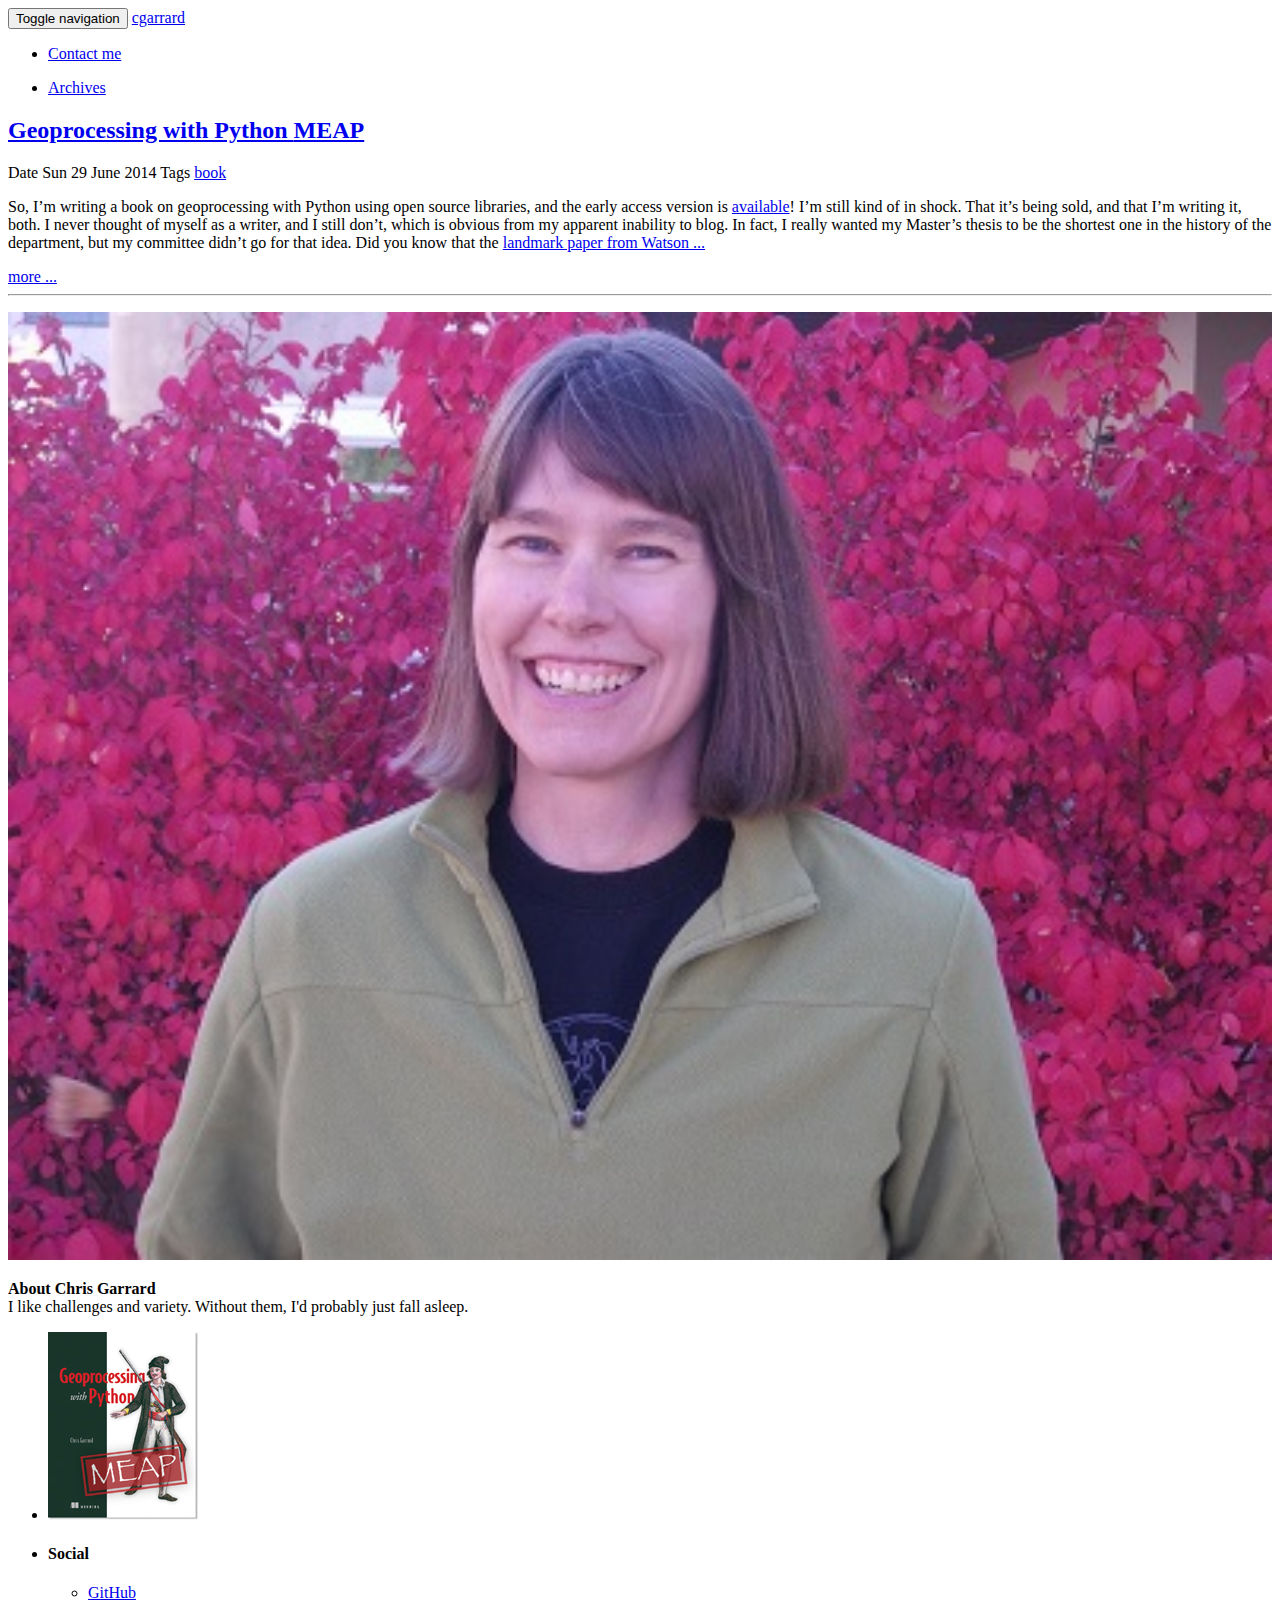
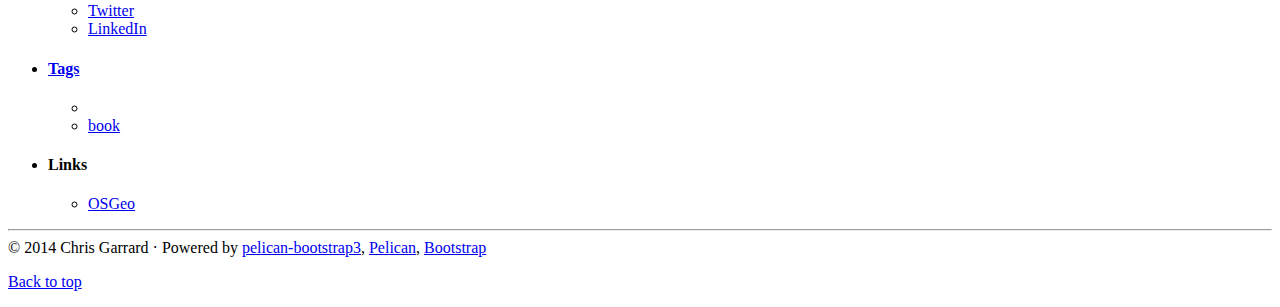
<file: tag/book/index.html>
<!DOCTYPE html>
<html xmlns="http://www.w3.org/1999/xhtml"
      xmlns:og="http://ogp.me/ns#"
      xmlns:fb="https://www.facebook.com/2008/fbml">
<head>
    <title>book - cgarrard</title>
    <!-- Using the latest rendering mode for IE -->
    <meta http-equiv="X-UA-Compatible" content="IE=edge">
    <meta charset="utf-8">
    <meta name="viewport" content="width=device-width, initial-scale=1.0">
    
    <link href="http://www.cgarrard.com/images/favicon.ico" rel="icon">

    <!-- Open Graph tags -->
        <meta property="og:site_name" content="cgarrard" />
            <meta property="og:type" content="website"/>
            <meta property="og:title" content="cgarrard"/>
            <meta property="og:url" content="http://www.cgarrard.com"/>
            <meta property="og:description" content="cgarrard"/>

    <!-- Bootstrap -->
        <link rel="stylesheet" href="http://www.cgarrard.com/theme/css/bootstrap.yeti.min.css" type="text/css"/>
    <link href="http://www.cgarrard.com/theme/css/font-awesome.min.css" rel="stylesheet">

    <link href="http://www.cgarrard.com/theme/css/pygments/default.css" rel="stylesheet">
        <link href="http://www.cgarrard.com/theme/css/typogrify.css" rel="stylesheet">
    <link rel="stylesheet" href="http://www.cgarrard.com/theme/css/style.css" type="text/css"/>
        <link href="http://www.cgarrard.com/static/custom.css" rel="stylesheet">


</head>
<body>

<div class="navbar navbar-default navbar-fixed-top" role="navigation">
    <div class="container">
        <div class="navbar-header">
            <button type="button" class="navbar-toggle" data-toggle="collapse" data-target=".navbar-ex1-collapse">
                <span class="sr-only">Toggle navigation</span>
                <span class="icon-bar"></span>
                <span class="icon-bar"></span>
                <span class="icon-bar"></span>
            </button>
            <a href="http://www.cgarrard.com/" class="navbar-brand">
cgarrard            </a>
        </div>
        <div class="collapse navbar-collapse navbar-ex1-collapse">
            <ul class="nav navbar-nav">
                         <li><a href="http://www.cgarrard.com/pages/contact-me.html">
                             Contact&nbsp;me
                          </a></li>
            </ul>
            <ul class="nav navbar-nav navbar-right">
                <li><a href="http://www.cgarrard.com/archives.html"><i class="fa fa-th-list"></i><span class="icon-label">Archives</span></a></li>
            </ul>
        </div>
        <!-- /.navbar-collapse -->
    </div>
</div> <!-- /.navbar -->

<div class="container">
    <div class="row">
        <div class="col-sm-9">

            <article>
                <h2><a href="http://www.cgarrard.com/2014/Jun/geoprocessing-with-python-meap/">Geoprocessing with Python <span class="caps">MEAP</span></a></h2>
                    <div class="well well-sm">
<footer class="post-info">
    <span class="label label-default">Date</span>
    <span class="published">
        <i class="fa fa-calendar"></i><time datetime="2014-06-29T20:50:42.818543"> Sun 29 June 2014</time>
    </span>



<span class="label label-default">Tags</span>
	<a href="http://www.cgarrard.com/tag/book/">book</a>
    
</footer><!-- /.post-info -->                    </div>
                <div class="summary"><p>So, I&#8217;m writing a book on geoprocessing with Python using open source libraries, and the early access version is <a href="http://manning.com/garrard/?a_aid=geopy&amp;a_bid=c3bae5be">available</a>! I&#8217;m still kind of in shock. That it&#8217;s being sold, and that I&#8217;m writing it, both. I never thought of myself as a writer, and I still don&#8217;t, which is obvious from my apparent inability to blog. In fact, I really wanted my Master&#8217;s thesis to be the shortest one in the history of the department, but my committee didn&#8217;t go for that idea. Did you know that the <a href="http://www.nature.com/nature/dna50/watsoncrick.pdf">landmark paper from Watson ...</a></p>
                    <a class="btn btn-default btn-xs" href="http://www.cgarrard.com/2014/Jun/geoprocessing-with-python-meap/">more ...</a>
                </div>
            </article>
            <hr/>

        </div>
        <div class="col-sm-3" id="aboutme">
    <p>
        <img width="100%" class="img-thumbnail" src="/images/garrard_small.jpg"/>
    </p>
<p>
    <strong>About Chris Garrard</strong><br/>
    I like challenges and variety. Without them, I'd probably just fall asleep.
</p>        </div>
        <div class="col-sm-3 well well-sm" id="sidebar">

<aside>
    <section>
    <li class="list-group-item">
      <ul class="list-group" id="links">
        <li class="list-group-item">
            <a href="http://manning.com/garrard/?a_aid=geopy&a_bid=c3bae5be" target="_blank">
                <img src="/images/garrard_cover150.jpg">
            </a>
        </li>
      </ul>
    </li>        <ul class="list-group list-group-flush">
                <li class="list-group-item"><h4><i class="fa fa-home fa-lg"></i><span class="icon-label">Social</span></h4>
                  <ul class="list-group" id="social">
                    <li class="list-group-item"><a href="https://github.com/cgarrard"><i class="fa fa-github-square fa-lg"></i> GitHub</a></li>
                    <li class="list-group-item"><a href="http://twitter.com/cmgarrard"><i class="fa fa-twitter-square fa-lg"></i> Twitter</a></li>
                    <li class="list-group-item"><a href="http://www.linkedin.com/in/chrisgarrard/"><i class="fa fa-linkedin-square fa-lg"></i> LinkedIn</a></li>
                  </ul>
                </li>



                <li class="list-group-item"><a href="http://www.cgarrard.com/"><h4><i class="fa fa-tags fa-lg"></i><span class="icon-label">Tags</span></h4></a>
                    <ul class="list-group list-inline tagcloud" id="tags">
                        <li class="list-group-item tag-1">
                            <a href="http://www.cgarrard.com/tag//">
                                
                            </a>
                        </li>
                        <li class="list-group-item tag-4">
                            <a href="http://www.cgarrard.com/tag/book/">
                                book
                            </a>
                        </li>
                    </ul>
                </li>
    <li class="list-group-item"><h4><i class="fa fa-external-link-square fa-lg"></i><span class="icon-label">Links</span></h4>
      <ul class="list-group" id="links">
        <li class="list-group-item">
            <a href="http://www.osgeo.org/" target="_blank">
                OSGeo
            </a>
        </li>
      </ul>
    </li>

        </ul>
    </section>

</aside>        </div>
    </div>
</div>
<footer>
   <div class="container">
      <hr>
      <div class="row">
         <div class="col-xs-10">&copy; 2014 Chris Garrard
            &middot; Powered by <a href="https://github.com/DandyDev/pelican-bootstrap3" target="_blank">pelican-bootstrap3</a>,
            <a href="http://docs.getpelican.com/" target="_blank">Pelican</a>,
            <a href="http://getbootstrap.com" target="_blank">Bootstrap</a>         </div>
         <div class="col-xs-2"><p class="pull-right"><i class="fa fa-arrow-up"></i> <a href="#">Back to top</a></p></div>
      </div>
   </div>
</footer>
<script src="http://www.cgarrard.com/theme/js/jquery.min.js"></script>

<!-- Include all compiled plugins (below), or include individual files as needed -->
<script src="http://www.cgarrard.com/theme/js/bootstrap.min.js"></script>

<!-- Enable responsive features in IE8 with Respond.js (https://github.com/scottjehl/Respond) -->
<script src="http://www.cgarrard.com/theme/js/respond.min.js"></script>

    <!-- Disqus -->
    <script type="text/javascript">
        /* * * CONFIGURATION VARIABLES: EDIT BEFORE PASTING INTO YOUR WEBPAGE * * */
        var disqus_shortname = 'cgarrard'; // required: replace example with your forum shortname

        /* * * DON'T EDIT BELOW THIS LINE * * */
        (function () {
            var s = document.createElement('script');
            s.async = true;
            s.type = 'text/javascript';
            s.src = '//' + disqus_shortname + '.disqus.com/count.js';
            (document.getElementsByTagName('HEAD')[0] || document.getElementsByTagName('BODY')[0]).appendChild(s);
        }());
    </script>
    <!-- End Disqus Code -->
    <!-- Google Analytics Universal -->
    <script type="text/javascript">
        (function(i,s,o,g,r,a,m){i['GoogleAnalyticsObject']=r;i[r]=i[r]||function(){
        (i[r].q=i[r].q||[]).push(arguments)},i[r].l=1*new Date();a=s.createElement(o),
        m=s.getElementsByTagName(o)[0];a.async=1;a.src=g;m.parentNode.insertBefore(a,m)
        })(window,document,'script','//www.google-analytics.com/analytics.js','ga');

        ga('create', 'UA-51349186-1', 'cgarrard.com');
        ga('send', 'pageview');
    </script>
    <!-- End Google Analytics Universal Code -->
</body>
</html>
</file>
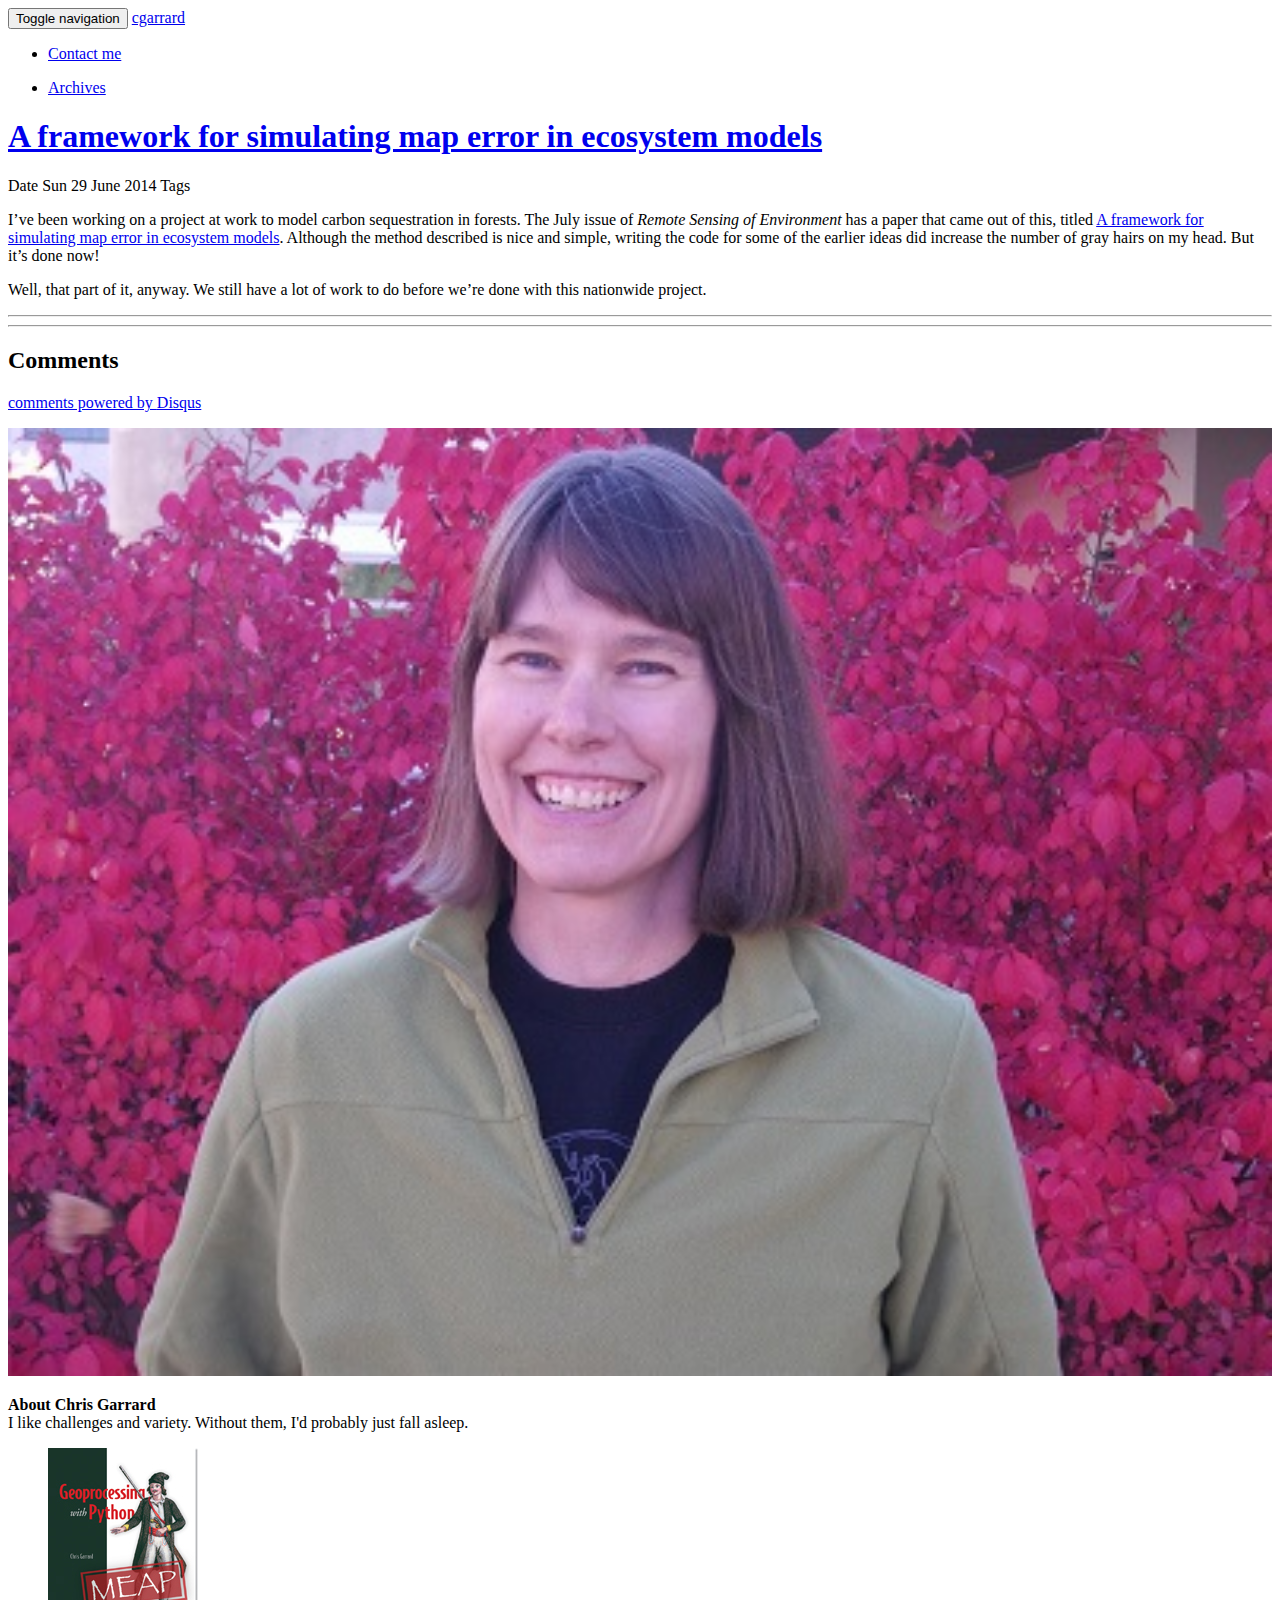
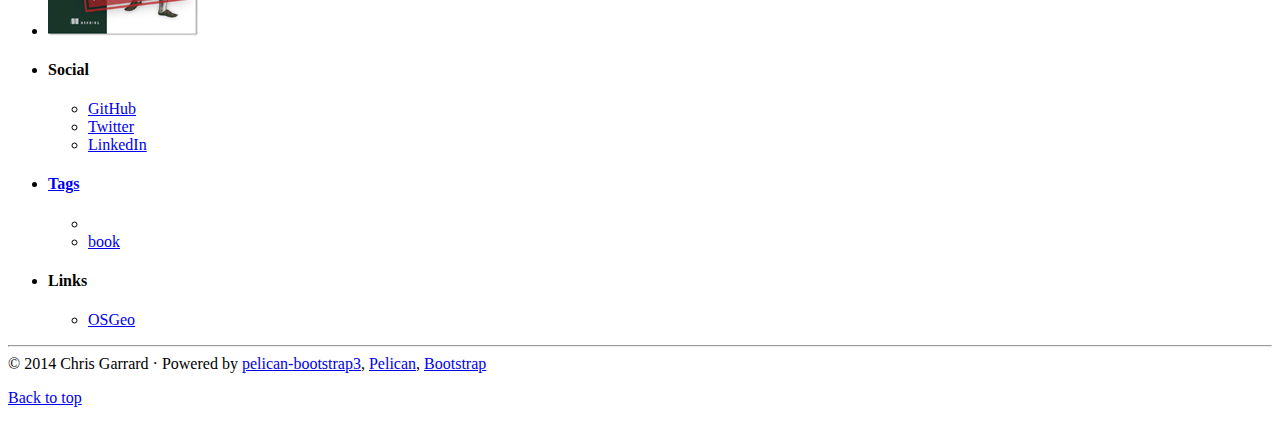
<file: 2014/Jun/a-framework-for-simulating-map-error-in-ecosystem-models/index.html>
<!DOCTYPE html>
<html xmlns="http://www.w3.org/1999/xhtml"
      xmlns:og="http://ogp.me/ns#"
      xmlns:fb="https://www.facebook.com/2008/fbml">
<head>
    <title>A framework for simulating map error in ecosystem models - cgarrard</title>
    <!-- Using the latest rendering mode for IE -->
    <meta http-equiv="X-UA-Compatible" content="IE=edge">
    <meta charset="utf-8">
    <meta name="viewport" content="width=device-width, initial-scale=1.0">
    
    <link href="http://www.cgarrard.com/images/favicon.ico" rel="icon">

    <!-- Open Graph tags -->
        <meta property="og:site_name" content="cgarrard" />
            <meta property="og:type" content="article"/>
            <meta property="og:title" content="A framework for simulating map error in ecosystem models"/>
            <meta property="og:url" content="http://www.cgarrard.com/2014/Jun/a-framework-for-simulating-map-error-in-ecosystem-models/"/>
            <meta property="og:description" content="I’ve been working on a project at work to model carbon sequestration in forests. The July issue of Remote Sensing of Environment has a paper that came out of this, titled A framework for simulating map error in ecosystem models. Although the method described is nice and simple, writing the code for some of the earlier ideas did increase the number of gray hairs on my head. But it’s done now! Well, that part of it, anyway. We still have a lot of work to do before we’re done with this nationwide project."/>
            <meta property="article:published_time" content="2014-06-29" />
                <meta property="article:section" content="Geo" />
                <meta property="article:tag" content="" />
                <meta property="article:author" content="Chris Garrard" />

    <!-- Bootstrap -->
        <link rel="stylesheet" href="http://www.cgarrard.com/theme/css/bootstrap.yeti.min.css" type="text/css"/>
    <link href="http://www.cgarrard.com/theme/css/font-awesome.min.css" rel="stylesheet">

    <link href="http://www.cgarrard.com/theme/css/pygments/default.css" rel="stylesheet">
        <link href="http://www.cgarrard.com/theme/css/typogrify.css" rel="stylesheet">
    <link rel="stylesheet" href="http://www.cgarrard.com/theme/css/style.css" type="text/css"/>
        <link href="http://www.cgarrard.com/static/custom.css" rel="stylesheet">


</head>
<body>

<div class="navbar navbar-default navbar-fixed-top" role="navigation">
    <div class="container">
        <div class="navbar-header">
            <button type="button" class="navbar-toggle" data-toggle="collapse" data-target=".navbar-ex1-collapse">
                <span class="sr-only">Toggle navigation</span>
                <span class="icon-bar"></span>
                <span class="icon-bar"></span>
                <span class="icon-bar"></span>
            </button>
            <a href="http://www.cgarrard.com/" class="navbar-brand">
cgarrard            </a>
        </div>
        <div class="collapse navbar-collapse navbar-ex1-collapse">
            <ul class="nav navbar-nav">
                         <li><a href="http://www.cgarrard.com/pages/contact-me.html">
                             Contact&nbsp;me
                          </a></li>
            </ul>
            <ul class="nav navbar-nav navbar-right">
                <li><a href="http://www.cgarrard.com/archives.html"><i class="fa fa-th-list"></i><span class="icon-label">Archives</span></a></li>
            </ul>
        </div>
        <!-- /.navbar-collapse -->
    </div>
</div> <!-- /.navbar -->

<div class="container">
    <div class="row">
        <div class="col-sm-9">

    <section id="content">
        <article>
            <header class="page-header">
                <h1>
                    <a href="http://www.cgarrard.com/2014/Jun/a-framework-for-simulating-map-error-in-ecosystem-models/"
                       rel="bookmark"
                       title="Permalink to A framework for simulating map error in ecosystem models">
                        A framework for simulating map error in ecosystem&nbsp;models
                    </a>
                </h1>
            </header>
            <div class="entry-content">
                <div class="panel">
                    <div class="panel-body">
<footer class="post-info">
    <span class="label label-default">Date</span>
    <span class="published">
        <i class="fa fa-calendar"></i><time datetime="2014-06-29T21:33:13.246419"> Sun 29 June 2014</time>
    </span>



<span class="label label-default">Tags</span>
	<a href="http://www.cgarrard.com/tag//"></a>
    
</footer><!-- /.post-info -->                    </div>
                </div>
                <p>I&#8217;ve been working on a project at work to model carbon sequestration in forests. The July issue of <em>Remote Sensing of Environment</em> has a paper that came out of this, titled <a href="http://dx.doi.org/10.1016/j.rse.2014.04.028">A framework for simulating map error in ecosystem models</a>. Although the method described is nice and simple, writing the code for some of the earlier ideas did increase the number of gray hairs on my head. But it&#8217;s done&nbsp;now!</p>
<p>Well, that part of it, anyway. We still have a lot of work to do before we&#8217;re done with this nationwide&nbsp;project.</p>
            </div>
            <!-- /.entry-content -->
    <hr />
    <!-- AddThis Button BEGIN -->
    <div class="addthis_toolbox addthis_default_style">
            <a class="addthis_button_facebook_like" fb:like:layout="button_count"></a>
            <a class="addthis_button_tweet"></a>
            <a class="addthis_button_google_plusone" g:plusone:size="medium"></a>
    </div>
        <script type="text/javascript">var addthis_config = {"data_track_addressbar": true};</script>
    <script type="text/javascript" src="//s7.addthis.com/js/300/addthis_widget.js#pubid=ra-53842a3a50beb879"></script>
    <!-- AddThis Button END -->
    <hr/>
    <section class="comments" id="comments">
        <h2>Comments</h2>

        <div id="disqus_thread"></div>
        <script type="text/javascript">
            /* * * CONFIGURATION VARIABLES: EDIT BEFORE PASTING INTO YOUR WEBPAGE * * */
            var disqus_shortname = 'cgarrard'; // required: replace example with your forum shortname

                    var disqus_identifier = '2014-06-a-framework-for-simulating-map-error-in-ecosystem-models';
                var disqus_url = 'http://www.cgarrard.com/2014/Jun/a-framework-for-simulating-map-error-in-ecosystem-models/';

            var disqus_config = function () {
                this.language = "en";
            };

            /* * * DON'T EDIT BELOW THIS LINE * * */
            (function () {
                var dsq = document.createElement('script');
                dsq.type = 'text/javascript';
                dsq.async = true;
                dsq.src = '//' + disqus_shortname + '.disqus.com/embed.js';
                (document.getElementsByTagName('head')[0] || document.getElementsByTagName('body')[0]).appendChild(dsq);
            })();
        </script>
        <noscript>Please enable JavaScript to view the <a href="http://disqus.com/?ref_noscript">comments powered by
            Disqus.</a></noscript>
        <a href="http://disqus.com" class="dsq-brlink">comments powered by <span class="logo-disqus">Disqus</span></a>

    </section>
        </article>
    </section>

        </div>
        <div class="col-sm-3" id="aboutme">
    <p>
        <img width="100%" class="img-thumbnail" src="/images/garrard_small.jpg"/>
    </p>
<p>
    <strong>About Chris Garrard</strong><br/>
    I like challenges and variety. Without them, I'd probably just fall asleep.
</p>        </div>
        <div class="col-sm-3 well well-sm" id="sidebar">

<aside>
    <section>
    <li class="list-group-item">
      <ul class="list-group" id="links">
        <li class="list-group-item">
            <a href="http://manning.com/garrard/?a_aid=geopy&a_bid=c3bae5be" target="_blank">
                <img src="/images/garrard_cover150.jpg">
            </a>
        </li>
      </ul>
    </li>        <ul class="list-group list-group-flush">
                <li class="list-group-item"><h4><i class="fa fa-home fa-lg"></i><span class="icon-label">Social</span></h4>
                  <ul class="list-group" id="social">
                    <li class="list-group-item"><a href="https://github.com/cgarrard"><i class="fa fa-github-square fa-lg"></i> GitHub</a></li>
                    <li class="list-group-item"><a href="http://twitter.com/cmgarrard"><i class="fa fa-twitter-square fa-lg"></i> Twitter</a></li>
                    <li class="list-group-item"><a href="http://www.linkedin.com/in/chrisgarrard/"><i class="fa fa-linkedin-square fa-lg"></i> LinkedIn</a></li>
                  </ul>
                </li>



                <li class="list-group-item"><a href="http://www.cgarrard.com/"><h4><i class="fa fa-tags fa-lg"></i><span class="icon-label">Tags</span></h4></a>
                    <ul class="list-group list-inline tagcloud" id="tags">
                        <li class="list-group-item tag-1">
                            <a href="http://www.cgarrard.com/tag//">
                                
                            </a>
                        </li>
                        <li class="list-group-item tag-4">
                            <a href="http://www.cgarrard.com/tag/book/">
                                book
                            </a>
                        </li>
                    </ul>
                </li>
    <li class="list-group-item"><h4><i class="fa fa-external-link-square fa-lg"></i><span class="icon-label">Links</span></h4>
      <ul class="list-group" id="links">
        <li class="list-group-item">
            <a href="http://www.osgeo.org/" target="_blank">
                OSGeo
            </a>
        </li>
      </ul>
    </li>

        </ul>
    </section>

</aside>        </div>
    </div>
</div>
<footer>
   <div class="container">
      <hr>
      <div class="row">
         <div class="col-xs-10">&copy; 2014 Chris Garrard
            &middot; Powered by <a href="https://github.com/DandyDev/pelican-bootstrap3" target="_blank">pelican-bootstrap3</a>,
            <a href="http://docs.getpelican.com/" target="_blank">Pelican</a>,
            <a href="http://getbootstrap.com" target="_blank">Bootstrap</a>         </div>
         <div class="col-xs-2"><p class="pull-right"><i class="fa fa-arrow-up"></i> <a href="#">Back to top</a></p></div>
      </div>
   </div>
</footer>
<script src="http://www.cgarrard.com/theme/js/jquery.min.js"></script>

<!-- Include all compiled plugins (below), or include individual files as needed -->
<script src="http://www.cgarrard.com/theme/js/bootstrap.min.js"></script>

<!-- Enable responsive features in IE8 with Respond.js (https://github.com/scottjehl/Respond) -->
<script src="http://www.cgarrard.com/theme/js/respond.min.js"></script>

    <!-- Disqus -->
    <script type="text/javascript">
        /* * * CONFIGURATION VARIABLES: EDIT BEFORE PASTING INTO YOUR WEBPAGE * * */
        var disqus_shortname = 'cgarrard'; // required: replace example with your forum shortname

        /* * * DON'T EDIT BELOW THIS LINE * * */
        (function () {
            var s = document.createElement('script');
            s.async = true;
            s.type = 'text/javascript';
            s.src = '//' + disqus_shortname + '.disqus.com/count.js';
            (document.getElementsByTagName('HEAD')[0] || document.getElementsByTagName('BODY')[0]).appendChild(s);
        }());
    </script>
    <!-- End Disqus Code -->
    <!-- Google Analytics Universal -->
    <script type="text/javascript">
        (function(i,s,o,g,r,a,m){i['GoogleAnalyticsObject']=r;i[r]=i[r]||function(){
        (i[r].q=i[r].q||[]).push(arguments)},i[r].l=1*new Date();a=s.createElement(o),
        m=s.getElementsByTagName(o)[0];a.async=1;a.src=g;m.parentNode.insertBefore(a,m)
        })(window,document,'script','//www.google-analytics.com/analytics.js','ga');

        ga('create', 'UA-51349186-1', 'cgarrard.com');
        ga('send', 'pageview');
    </script>
    <!-- End Google Analytics Universal Code -->
</body>
</html>
</file>
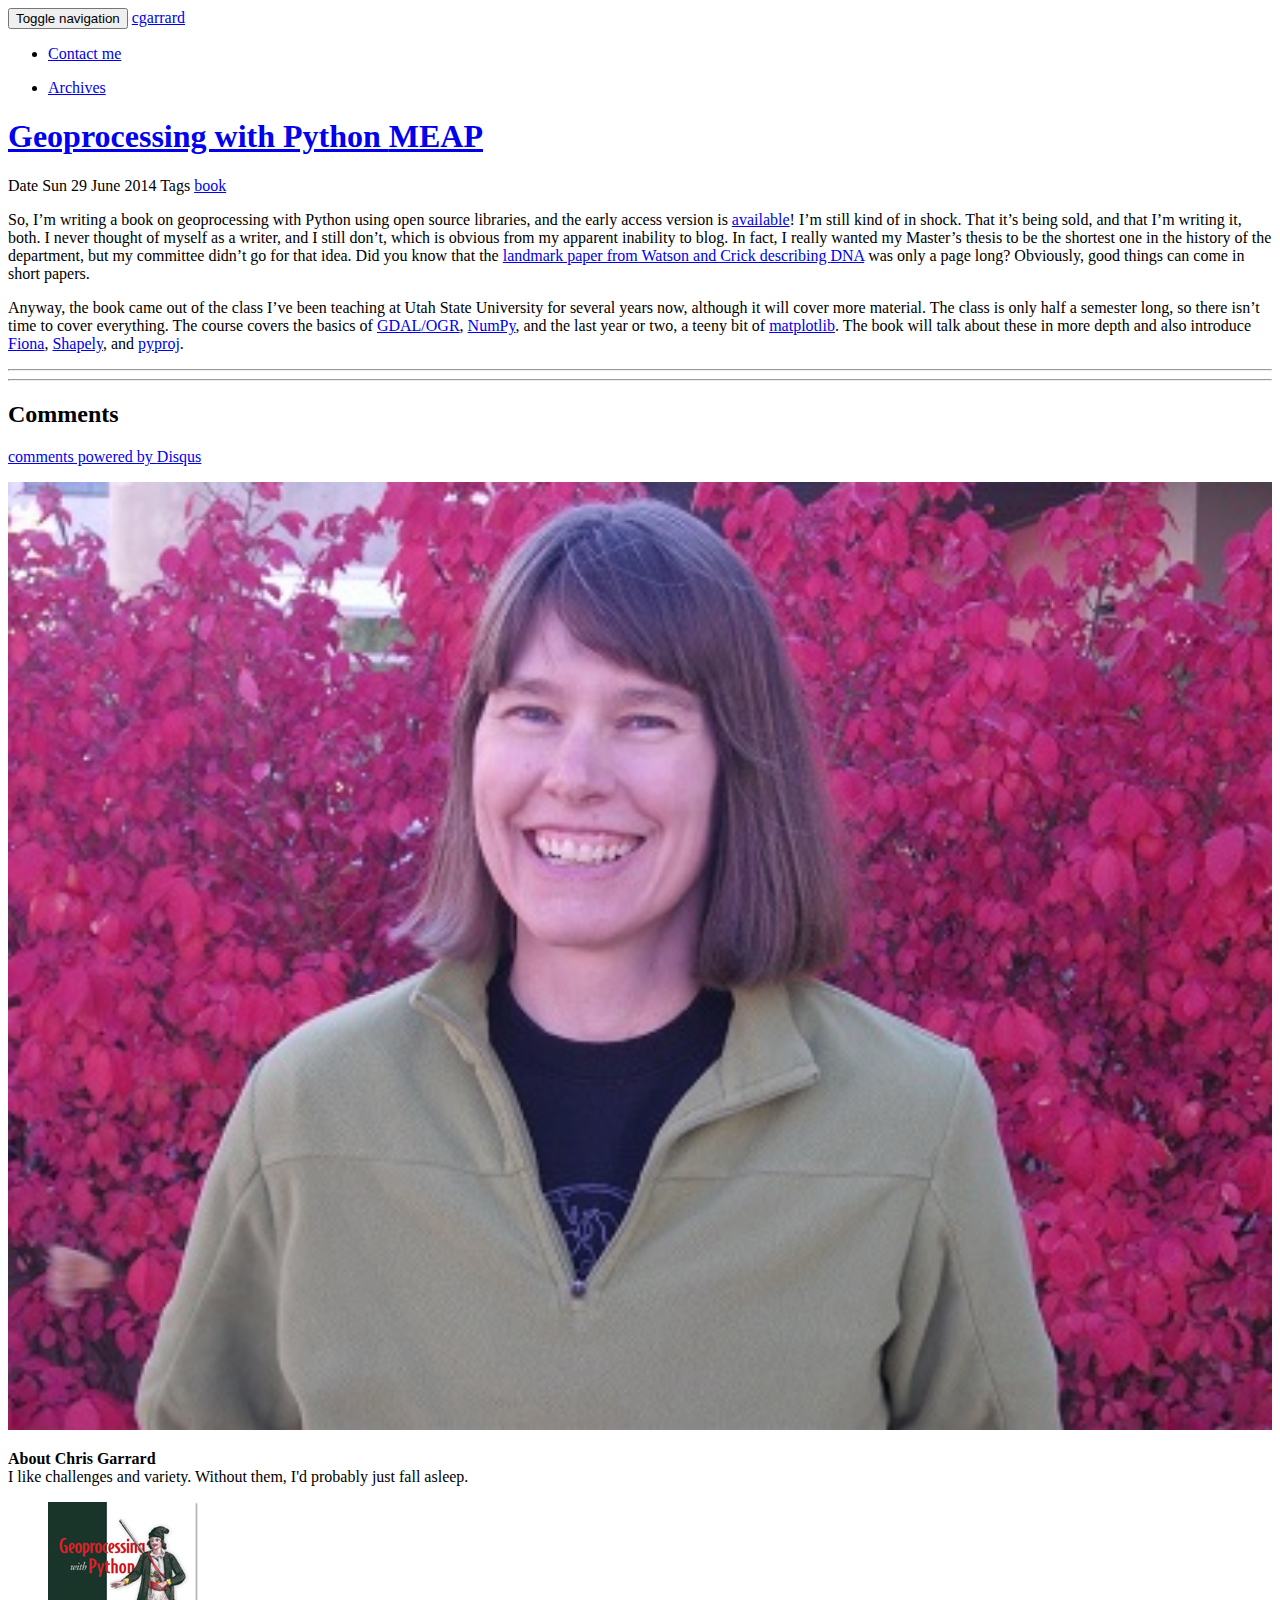
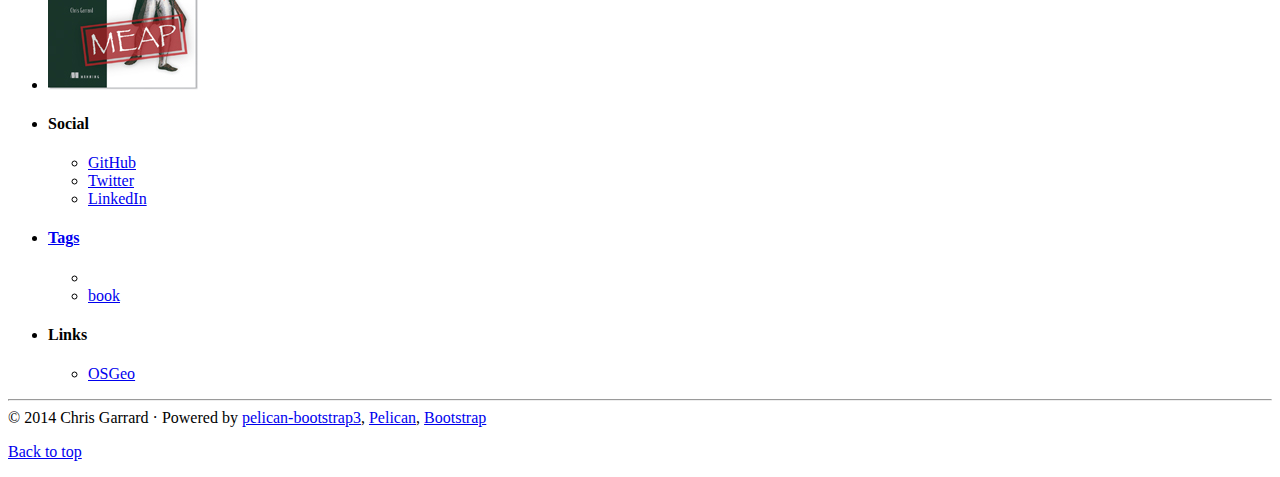
<file: 2014/Jun/geoprocessing-with-python-meap/index.html>
<!DOCTYPE html>
<html xmlns="http://www.w3.org/1999/xhtml"
      xmlns:og="http://ogp.me/ns#"
      xmlns:fb="https://www.facebook.com/2008/fbml">
<head>
    <title>Geoprocessing with Python MEAP - cgarrard</title>
    <!-- Using the latest rendering mode for IE -->
    <meta http-equiv="X-UA-Compatible" content="IE=edge">
    <meta charset="utf-8">
    <meta name="viewport" content="width=device-width, initial-scale=1.0">
    
    <link href="http://www.cgarrard.com/images/favicon.ico" rel="icon">

    <!-- Open Graph tags -->
        <meta property="og:site_name" content="cgarrard" />
            <meta property="og:type" content="article"/>
            <meta property="og:title" content="Geoprocessing with Python MEAP"/>
            <meta property="og:url" content="http://www.cgarrard.com/2014/Jun/geoprocessing-with-python-meap/"/>
            <meta property="og:description" content="So, I’m writing a book on geoprocessing with Python using open source libraries, and the early access version is available! I’m still kind of in shock. That it’s being sold, and that I’m writing it, both. I never thought of myself as a writer, and I still don’t, which is obvious from my apparent inability to blog. In fact, I really wanted my Master’s thesis to be the shortest one in the history of the department, but my committee didn’t go for that idea. Did you know that the landmark paper from Watson ..."/>
            <meta property="article:published_time" content="2014-06-29" />
                <meta property="article:section" content="Geo" />
                <meta property="article:tag" content="book" />
                <meta property="article:author" content="Chris Garrard" />

    <!-- Bootstrap -->
        <link rel="stylesheet" href="http://www.cgarrard.com/theme/css/bootstrap.yeti.min.css" type="text/css"/>
    <link href="http://www.cgarrard.com/theme/css/font-awesome.min.css" rel="stylesheet">

    <link href="http://www.cgarrard.com/theme/css/pygments/default.css" rel="stylesheet">
        <link href="http://www.cgarrard.com/theme/css/typogrify.css" rel="stylesheet">
    <link rel="stylesheet" href="http://www.cgarrard.com/theme/css/style.css" type="text/css"/>
        <link href="http://www.cgarrard.com/static/custom.css" rel="stylesheet">


</head>
<body>

<div class="navbar navbar-default navbar-fixed-top" role="navigation">
    <div class="container">
        <div class="navbar-header">
            <button type="button" class="navbar-toggle" data-toggle="collapse" data-target=".navbar-ex1-collapse">
                <span class="sr-only">Toggle navigation</span>
                <span class="icon-bar"></span>
                <span class="icon-bar"></span>
                <span class="icon-bar"></span>
            </button>
            <a href="http://www.cgarrard.com/" class="navbar-brand">
cgarrard            </a>
        </div>
        <div class="collapse navbar-collapse navbar-ex1-collapse">
            <ul class="nav navbar-nav">
                         <li><a href="http://www.cgarrard.com/pages/contact-me.html">
                             Contact&nbsp;me
                          </a></li>
            </ul>
            <ul class="nav navbar-nav navbar-right">
                <li><a href="http://www.cgarrard.com/archives.html"><i class="fa fa-th-list"></i><span class="icon-label">Archives</span></a></li>
            </ul>
        </div>
        <!-- /.navbar-collapse -->
    </div>
</div> <!-- /.navbar -->

<div class="container">
    <div class="row">
        <div class="col-sm-9">

    <section id="content">
        <article>
            <header class="page-header">
                <h1>
                    <a href="http://www.cgarrard.com/2014/Jun/geoprocessing-with-python-meap/"
                       rel="bookmark"
                       title="Permalink to Geoprocessing with Python MEAP">
                        Geoprocessing with Python <span class="caps">MEAP</span>
                    </a>
                </h1>
            </header>
            <div class="entry-content">
                <div class="panel">
                    <div class="panel-body">
<footer class="post-info">
    <span class="label label-default">Date</span>
    <span class="published">
        <i class="fa fa-calendar"></i><time datetime="2014-06-29T20:50:42.818543"> Sun 29 June 2014</time>
    </span>



<span class="label label-default">Tags</span>
	<a href="http://www.cgarrard.com/tag/book/">book</a>
    
</footer><!-- /.post-info -->                    </div>
                </div>
                <p>So, I&#8217;m writing a book on geoprocessing with Python using open source libraries, and the early access version is <a href="http://manning.com/garrard/?a_aid=geopy&amp;a_bid=c3bae5be">available</a>! I&#8217;m still kind of in shock. That it&#8217;s being sold, and that I&#8217;m writing it, both. I never thought of myself as a writer, and I still don&#8217;t, which is obvious from my apparent inability to blog. In fact, I really wanted my Master&#8217;s thesis to be the shortest one in the history of the department, but my committee didn&#8217;t go for that idea. Did you know that the <a href="http://www.nature.com/nature/dna50/watsoncrick.pdf">landmark paper from Watson and Crick describing <span class="caps">DNA</span></a> was only a page long? Obviously, good things can come in short&nbsp;papers.</p>
<p>Anyway, the book came out of the class I&#8217;ve been teaching at Utah State University for several years now, although it will cover more material. The class is only half a semester long, so there isn&#8217;t time to cover everything. The course covers the basics of <a href="http://www.gdal.org/"><span class="caps">GDAL</span>/<span class="caps">OGR</span></a>, <a href="http://www.numpy.org/">NumPy</a>, and the last year or two, a teeny bit of <a href="http://matplotlib.org/">matplotlib</a>. The book will talk about these in more depth and also introduce <a href="https://github.com/Toblerity/Fiona">Fiona</a>, <a href="http://toblerity.org/shapely/">Shapely</a>, and <a href="https://code.google.com/p/pyproj/">pyproj</a>.</p>
            </div>
            <!-- /.entry-content -->
    <hr />
    <!-- AddThis Button BEGIN -->
    <div class="addthis_toolbox addthis_default_style">
            <a class="addthis_button_facebook_like" fb:like:layout="button_count"></a>
            <a class="addthis_button_tweet"></a>
            <a class="addthis_button_google_plusone" g:plusone:size="medium"></a>
    </div>
        <script type="text/javascript">var addthis_config = {"data_track_addressbar": true};</script>
    <script type="text/javascript" src="//s7.addthis.com/js/300/addthis_widget.js#pubid=ra-53842a3a50beb879"></script>
    <!-- AddThis Button END -->
    <hr/>
    <section class="comments" id="comments">
        <h2>Comments</h2>

        <div id="disqus_thread"></div>
        <script type="text/javascript">
            /* * * CONFIGURATION VARIABLES: EDIT BEFORE PASTING INTO YOUR WEBPAGE * * */
            var disqus_shortname = 'cgarrard'; // required: replace example with your forum shortname

                    var disqus_identifier = '2014-06-geoprocessing-with-python-meap';
                var disqus_url = 'http://www.cgarrard.com/2014/Jun/geoprocessing-with-python-meap/';

            var disqus_config = function () {
                this.language = "en";
            };

            /* * * DON'T EDIT BELOW THIS LINE * * */
            (function () {
                var dsq = document.createElement('script');
                dsq.type = 'text/javascript';
                dsq.async = true;
                dsq.src = '//' + disqus_shortname + '.disqus.com/embed.js';
                (document.getElementsByTagName('head')[0] || document.getElementsByTagName('body')[0]).appendChild(dsq);
            })();
        </script>
        <noscript>Please enable JavaScript to view the <a href="http://disqus.com/?ref_noscript">comments powered by
            Disqus.</a></noscript>
        <a href="http://disqus.com" class="dsq-brlink">comments powered by <span class="logo-disqus">Disqus</span></a>

    </section>
        </article>
    </section>

        </div>
        <div class="col-sm-3" id="aboutme">
    <p>
        <img width="100%" class="img-thumbnail" src="/images/garrard_small.jpg"/>
    </p>
<p>
    <strong>About Chris Garrard</strong><br/>
    I like challenges and variety. Without them, I'd probably just fall asleep.
</p>        </div>
        <div class="col-sm-3 well well-sm" id="sidebar">

<aside>
    <section>
    <li class="list-group-item">
      <ul class="list-group" id="links">
        <li class="list-group-item">
            <a href="http://manning.com/garrard/?a_aid=geopy&a_bid=c3bae5be" target="_blank">
                <img src="/images/garrard_cover150.jpg">
            </a>
        </li>
      </ul>
    </li>        <ul class="list-group list-group-flush">
                <li class="list-group-item"><h4><i class="fa fa-home fa-lg"></i><span class="icon-label">Social</span></h4>
                  <ul class="list-group" id="social">
                    <li class="list-group-item"><a href="https://github.com/cgarrard"><i class="fa fa-github-square fa-lg"></i> GitHub</a></li>
                    <li class="list-group-item"><a href="http://twitter.com/cmgarrard"><i class="fa fa-twitter-square fa-lg"></i> Twitter</a></li>
                    <li class="list-group-item"><a href="http://www.linkedin.com/in/chrisgarrard/"><i class="fa fa-linkedin-square fa-lg"></i> LinkedIn</a></li>
                  </ul>
                </li>



                <li class="list-group-item"><a href="http://www.cgarrard.com/"><h4><i class="fa fa-tags fa-lg"></i><span class="icon-label">Tags</span></h4></a>
                    <ul class="list-group list-inline tagcloud" id="tags">
                        <li class="list-group-item tag-1">
                            <a href="http://www.cgarrard.com/tag//">
                                
                            </a>
                        </li>
                        <li class="list-group-item tag-4">
                            <a href="http://www.cgarrard.com/tag/book/">
                                book
                            </a>
                        </li>
                    </ul>
                </li>
    <li class="list-group-item"><h4><i class="fa fa-external-link-square fa-lg"></i><span class="icon-label">Links</span></h4>
      <ul class="list-group" id="links">
        <li class="list-group-item">
            <a href="http://www.osgeo.org/" target="_blank">
                OSGeo
            </a>
        </li>
      </ul>
    </li>

        </ul>
    </section>

</aside>        </div>
    </div>
</div>
<footer>
   <div class="container">
      <hr>
      <div class="row">
         <div class="col-xs-10">&copy; 2014 Chris Garrard
            &middot; Powered by <a href="https://github.com/DandyDev/pelican-bootstrap3" target="_blank">pelican-bootstrap3</a>,
            <a href="http://docs.getpelican.com/" target="_blank">Pelican</a>,
            <a href="http://getbootstrap.com" target="_blank">Bootstrap</a>         </div>
         <div class="col-xs-2"><p class="pull-right"><i class="fa fa-arrow-up"></i> <a href="#">Back to top</a></p></div>
      </div>
   </div>
</footer>
<script src="http://www.cgarrard.com/theme/js/jquery.min.js"></script>

<!-- Include all compiled plugins (below), or include individual files as needed -->
<script src="http://www.cgarrard.com/theme/js/bootstrap.min.js"></script>

<!-- Enable responsive features in IE8 with Respond.js (https://github.com/scottjehl/Respond) -->
<script src="http://www.cgarrard.com/theme/js/respond.min.js"></script>

    <!-- Disqus -->
    <script type="text/javascript">
        /* * * CONFIGURATION VARIABLES: EDIT BEFORE PASTING INTO YOUR WEBPAGE * * */
        var disqus_shortname = 'cgarrard'; // required: replace example with your forum shortname

        /* * * DON'T EDIT BELOW THIS LINE * * */
        (function () {
            var s = document.createElement('script');
            s.async = true;
            s.type = 'text/javascript';
            s.src = '//' + disqus_shortname + '.disqus.com/count.js';
            (document.getElementsByTagName('HEAD')[0] || document.getElementsByTagName('BODY')[0]).appendChild(s);
        }());
    </script>
    <!-- End Disqus Code -->
    <!-- Google Analytics Universal -->
    <script type="text/javascript">
        (function(i,s,o,g,r,a,m){i['GoogleAnalyticsObject']=r;i[r]=i[r]||function(){
        (i[r].q=i[r].q||[]).push(arguments)},i[r].l=1*new Date();a=s.createElement(o),
        m=s.getElementsByTagName(o)[0];a.async=1;a.src=g;m.parentNode.insertBefore(a,m)
        })(window,document,'script','//www.google-analytics.com/analytics.js','ga');

        ga('create', 'UA-51349186-1', 'cgarrard.com');
        ga('send', 'pageview');
    </script>
    <!-- End Google Analytics Universal Code -->
</body>
</html>
</file>
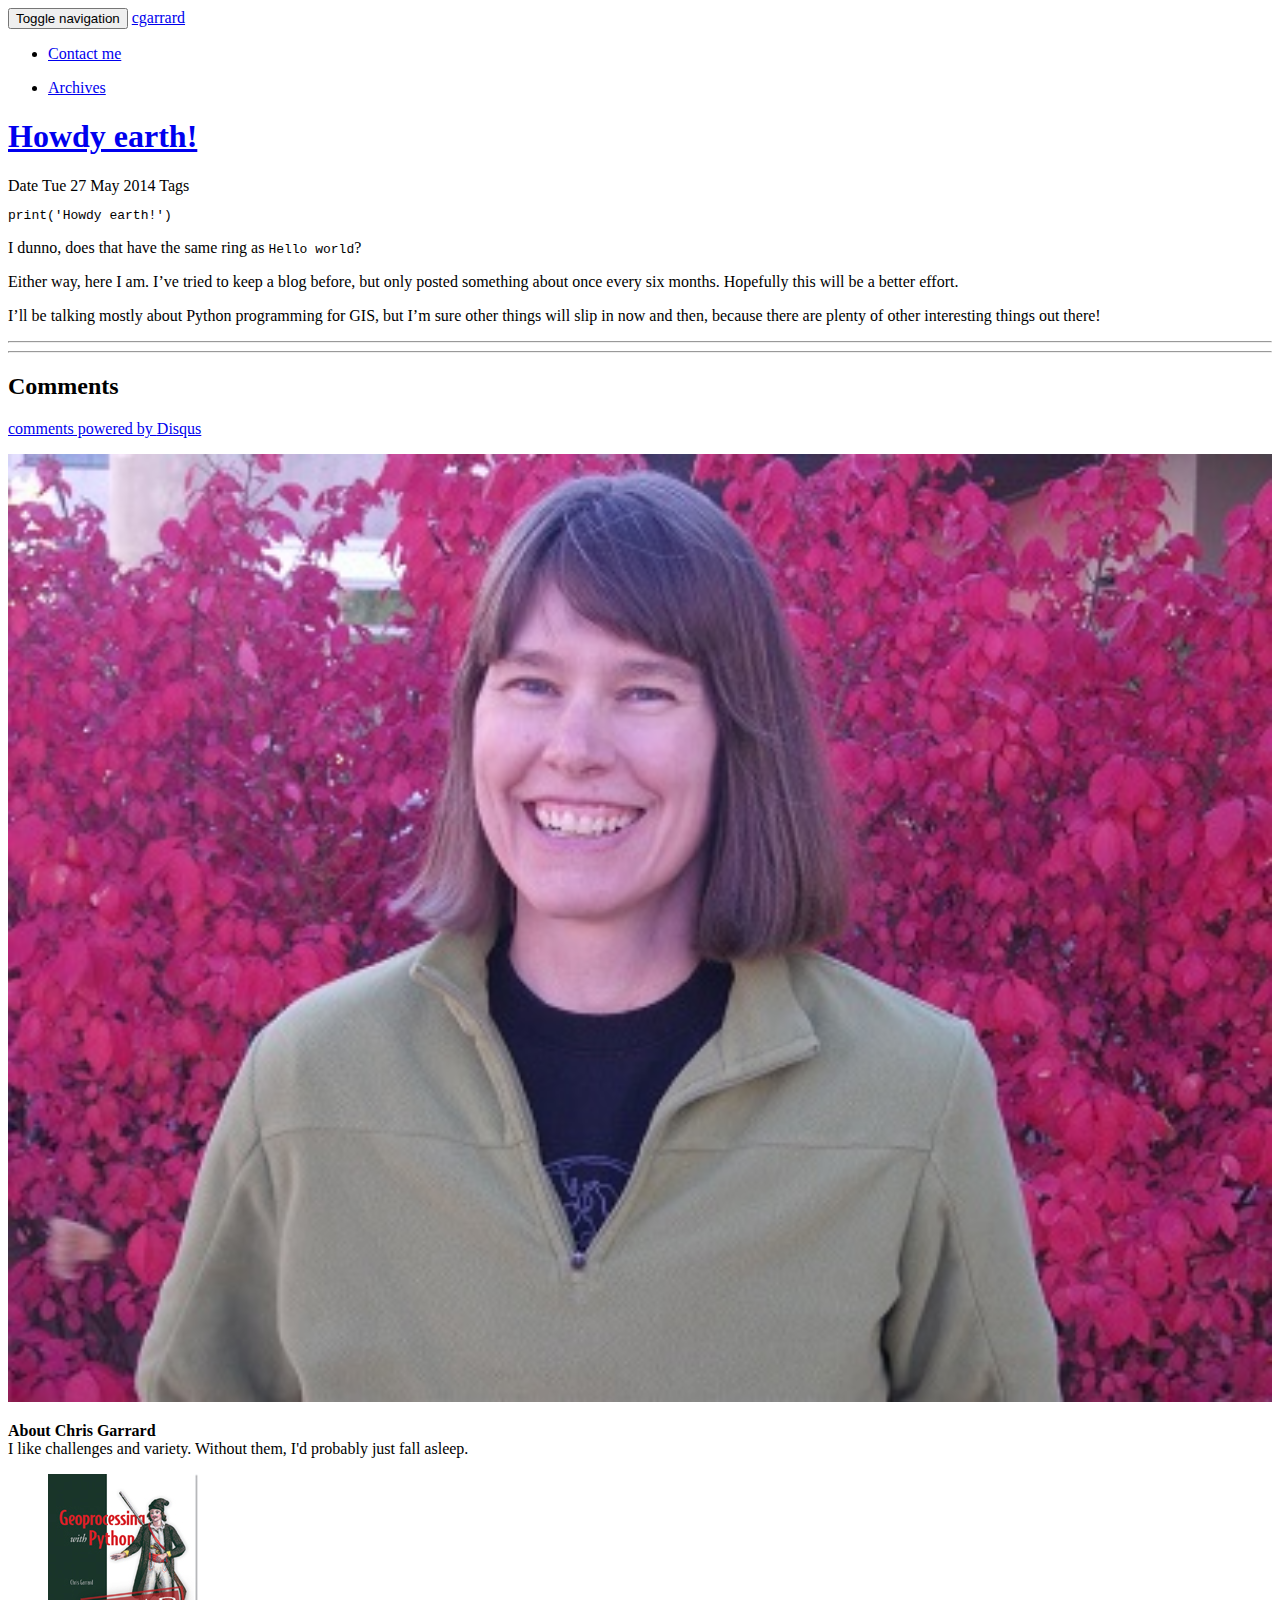
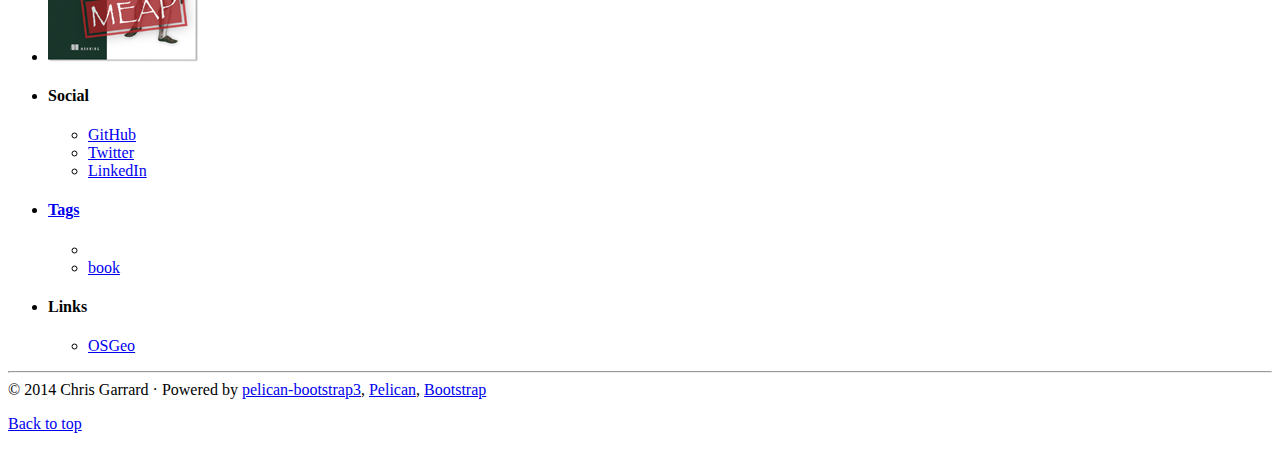
<file: 2014/May/howdy-earth/index.html>
<!DOCTYPE html>
<html xmlns="http://www.w3.org/1999/xhtml"
      xmlns:og="http://ogp.me/ns#"
      xmlns:fb="https://www.facebook.com/2008/fbml">
<head>
    <title>Howdy earth! - cgarrard</title>
    <!-- Using the latest rendering mode for IE -->
    <meta http-equiv="X-UA-Compatible" content="IE=edge">
    <meta charset="utf-8">
    <meta name="viewport" content="width=device-width, initial-scale=1.0">
    
    <link href="http://www.cgarrard.com/images/favicon.ico" rel="icon">

    <!-- Open Graph tags -->
        <meta property="og:site_name" content="cgarrard" />
            <meta property="og:type" content="article"/>
            <meta property="og:title" content="Howdy earth!"/>
            <meta property="og:url" content="http://www.cgarrard.com/2014/May/howdy-earth/"/>
            <meta property="og:description" content="print(&#39;Howdy earth!&#39;) I dunno, does that have the same ring as Hello world? Either way, here I am. I’ve tried to keep a blog before, but only posted something about once every six months. Hopefully this will be a better effort. I’ll be talking mostly about Python programming for GIS, but I’m sure other things will slip in now and then, because there are plenty of other interesting things out there!"/>
            <meta property="article:published_time" content="2014-05-27" />
                <meta property="article:section" content="Geo" />
                <meta property="article:tag" content="" />
                <meta property="article:author" content="Chris Garrard" />

    <!-- Bootstrap -->
        <link rel="stylesheet" href="http://www.cgarrard.com/theme/css/bootstrap.yeti.min.css" type="text/css"/>
    <link href="http://www.cgarrard.com/theme/css/font-awesome.min.css" rel="stylesheet">

    <link href="http://www.cgarrard.com/theme/css/pygments/default.css" rel="stylesheet">
        <link href="http://www.cgarrard.com/theme/css/typogrify.css" rel="stylesheet">
    <link rel="stylesheet" href="http://www.cgarrard.com/theme/css/style.css" type="text/css"/>
        <link href="http://www.cgarrard.com/static/custom.css" rel="stylesheet">


</head>
<body>

<div class="navbar navbar-default navbar-fixed-top" role="navigation">
    <div class="container">
        <div class="navbar-header">
            <button type="button" class="navbar-toggle" data-toggle="collapse" data-target=".navbar-ex1-collapse">
                <span class="sr-only">Toggle navigation</span>
                <span class="icon-bar"></span>
                <span class="icon-bar"></span>
                <span class="icon-bar"></span>
            </button>
            <a href="http://www.cgarrard.com/" class="navbar-brand">
cgarrard            </a>
        </div>
        <div class="collapse navbar-collapse navbar-ex1-collapse">
            <ul class="nav navbar-nav">
                         <li><a href="http://www.cgarrard.com/pages/contact-me.html">
                             Contact&nbsp;me
                          </a></li>
            </ul>
            <ul class="nav navbar-nav navbar-right">
                <li><a href="http://www.cgarrard.com/archives.html"><i class="fa fa-th-list"></i><span class="icon-label">Archives</span></a></li>
            </ul>
        </div>
        <!-- /.navbar-collapse -->
    </div>
</div> <!-- /.navbar -->

<div class="container">
    <div class="row">
        <div class="col-sm-9">

    <section id="content">
        <article>
            <header class="page-header">
                <h1>
                    <a href="http://www.cgarrard.com/2014/May/howdy-earth/"
                       rel="bookmark"
                       title="Permalink to Howdy earth!">
                        Howdy&nbsp;earth!
                    </a>
                </h1>
            </header>
            <div class="entry-content">
                <div class="panel">
                    <div class="panel-body">
<footer class="post-info">
    <span class="label label-default">Date</span>
    <span class="published">
        <i class="fa fa-calendar"></i><time datetime="2014-05-27T01:39:21.033135"> Tue 27 May 2014</time>
    </span>



<span class="label label-default">Tags</span>
	<a href="http://www.cgarrard.com/tag//"></a>
    
</footer><!-- /.post-info -->                    </div>
                </div>
                <div class="highlight"><pre><span class="k">print</span><span class="p">(</span><span class="s">&#39;Howdy earth!&#39;</span><span class="p">)</span>
</pre></div>


<p>I dunno, does that have the same ring as <code>Hello world</code>?</p>
<p>Either way, here I am. I&#8217;ve tried to keep a blog before, but only posted something about once every six months. Hopefully this will be a better&nbsp;effort.</p>
<p>I&#8217;ll be talking mostly about Python programming for <span class="caps">GIS</span>, but I&#8217;m sure other things will slip in now and then, because there are plenty of other interesting things out&nbsp;there!</p>
            </div>
            <!-- /.entry-content -->
    <hr />
    <!-- AddThis Button BEGIN -->
    <div class="addthis_toolbox addthis_default_style">
            <a class="addthis_button_facebook_like" fb:like:layout="button_count"></a>
            <a class="addthis_button_tweet"></a>
            <a class="addthis_button_google_plusone" g:plusone:size="medium"></a>
    </div>
        <script type="text/javascript">var addthis_config = {"data_track_addressbar": true};</script>
    <script type="text/javascript" src="//s7.addthis.com/js/300/addthis_widget.js#pubid=ra-53842a3a50beb879"></script>
    <!-- AddThis Button END -->
    <hr/>
    <section class="comments" id="comments">
        <h2>Comments</h2>

        <div id="disqus_thread"></div>
        <script type="text/javascript">
            /* * * CONFIGURATION VARIABLES: EDIT BEFORE PASTING INTO YOUR WEBPAGE * * */
            var disqus_shortname = 'cgarrard'; // required: replace example with your forum shortname

                    var disqus_identifier = '2014-05-howdy-earth';
                var disqus_url = 'http://www.cgarrard.com/2014/May/howdy-earth/';

            var disqus_config = function () {
                this.language = "en";
            };

            /* * * DON'T EDIT BELOW THIS LINE * * */
            (function () {
                var dsq = document.createElement('script');
                dsq.type = 'text/javascript';
                dsq.async = true;
                dsq.src = '//' + disqus_shortname + '.disqus.com/embed.js';
                (document.getElementsByTagName('head')[0] || document.getElementsByTagName('body')[0]).appendChild(dsq);
            })();
        </script>
        <noscript>Please enable JavaScript to view the <a href="http://disqus.com/?ref_noscript">comments powered by
            Disqus.</a></noscript>
        <a href="http://disqus.com" class="dsq-brlink">comments powered by <span class="logo-disqus">Disqus</span></a>

    </section>
        </article>
    </section>

        </div>
        <div class="col-sm-3" id="aboutme">
    <p>
        <img width="100%" class="img-thumbnail" src="/images/garrard_small.jpg"/>
    </p>
<p>
    <strong>About Chris Garrard</strong><br/>
    I like challenges and variety. Without them, I'd probably just fall asleep.
</p>        </div>
        <div class="col-sm-3 well well-sm" id="sidebar">

<aside>
    <section>
    <li class="list-group-item">
      <ul class="list-group" id="links">
        <li class="list-group-item">
            <a href="http://manning.com/garrard/?a_aid=geopy&a_bid=c3bae5be" target="_blank">
                <img src="/images/garrard_cover150.jpg">
            </a>
        </li>
      </ul>
    </li>        <ul class="list-group list-group-flush">
                <li class="list-group-item"><h4><i class="fa fa-home fa-lg"></i><span class="icon-label">Social</span></h4>
                  <ul class="list-group" id="social">
                    <li class="list-group-item"><a href="https://github.com/cgarrard"><i class="fa fa-github-square fa-lg"></i> GitHub</a></li>
                    <li class="list-group-item"><a href="http://twitter.com/cmgarrard"><i class="fa fa-twitter-square fa-lg"></i> Twitter</a></li>
                    <li class="list-group-item"><a href="http://www.linkedin.com/in/chrisgarrard/"><i class="fa fa-linkedin-square fa-lg"></i> LinkedIn</a></li>
                  </ul>
                </li>



                <li class="list-group-item"><a href="http://www.cgarrard.com/"><h4><i class="fa fa-tags fa-lg"></i><span class="icon-label">Tags</span></h4></a>
                    <ul class="list-group list-inline tagcloud" id="tags">
                        <li class="list-group-item tag-1">
                            <a href="http://www.cgarrard.com/tag//">
                                
                            </a>
                        </li>
                        <li class="list-group-item tag-4">
                            <a href="http://www.cgarrard.com/tag/book/">
                                book
                            </a>
                        </li>
                    </ul>
                </li>
    <li class="list-group-item"><h4><i class="fa fa-external-link-square fa-lg"></i><span class="icon-label">Links</span></h4>
      <ul class="list-group" id="links">
        <li class="list-group-item">
            <a href="http://www.osgeo.org/" target="_blank">
                OSGeo
            </a>
        </li>
      </ul>
    </li>

        </ul>
    </section>

</aside>        </div>
    </div>
</div>
<footer>
   <div class="container">
      <hr>
      <div class="row">
         <div class="col-xs-10">&copy; 2014 Chris Garrard
            &middot; Powered by <a href="https://github.com/DandyDev/pelican-bootstrap3" target="_blank">pelican-bootstrap3</a>,
            <a href="http://docs.getpelican.com/" target="_blank">Pelican</a>,
            <a href="http://getbootstrap.com" target="_blank">Bootstrap</a>         </div>
         <div class="col-xs-2"><p class="pull-right"><i class="fa fa-arrow-up"></i> <a href="#">Back to top</a></p></div>
      </div>
   </div>
</footer>
<script src="http://www.cgarrard.com/theme/js/jquery.min.js"></script>

<!-- Include all compiled plugins (below), or include individual files as needed -->
<script src="http://www.cgarrard.com/theme/js/bootstrap.min.js"></script>

<!-- Enable responsive features in IE8 with Respond.js (https://github.com/scottjehl/Respond) -->
<script src="http://www.cgarrard.com/theme/js/respond.min.js"></script>

    <!-- Disqus -->
    <script type="text/javascript">
        /* * * CONFIGURATION VARIABLES: EDIT BEFORE PASTING INTO YOUR WEBPAGE * * */
        var disqus_shortname = 'cgarrard'; // required: replace example with your forum shortname

        /* * * DON'T EDIT BELOW THIS LINE * * */
        (function () {
            var s = document.createElement('script');
            s.async = true;
            s.type = 'text/javascript';
            s.src = '//' + disqus_shortname + '.disqus.com/count.js';
            (document.getElementsByTagName('HEAD')[0] || document.getElementsByTagName('BODY')[0]).appendChild(s);
        }());
    </script>
    <!-- End Disqus Code -->
    <!-- Google Analytics Universal -->
    <script type="text/javascript">
        (function(i,s,o,g,r,a,m){i['GoogleAnalyticsObject']=r;i[r]=i[r]||function(){
        (i[r].q=i[r].q||[]).push(arguments)},i[r].l=1*new Date();a=s.createElement(o),
        m=s.getElementsByTagName(o)[0];a.async=1;a.src=g;m.parentNode.insertBefore(a,m)
        })(window,document,'script','//www.google-analytics.com/analytics.js','ga');

        ga('create', 'UA-51349186-1', 'cgarrard.com');
        ga('send', 'pageview');
    </script>
    <!-- End Google Analytics Universal Code -->
</body>
</html>
</file>
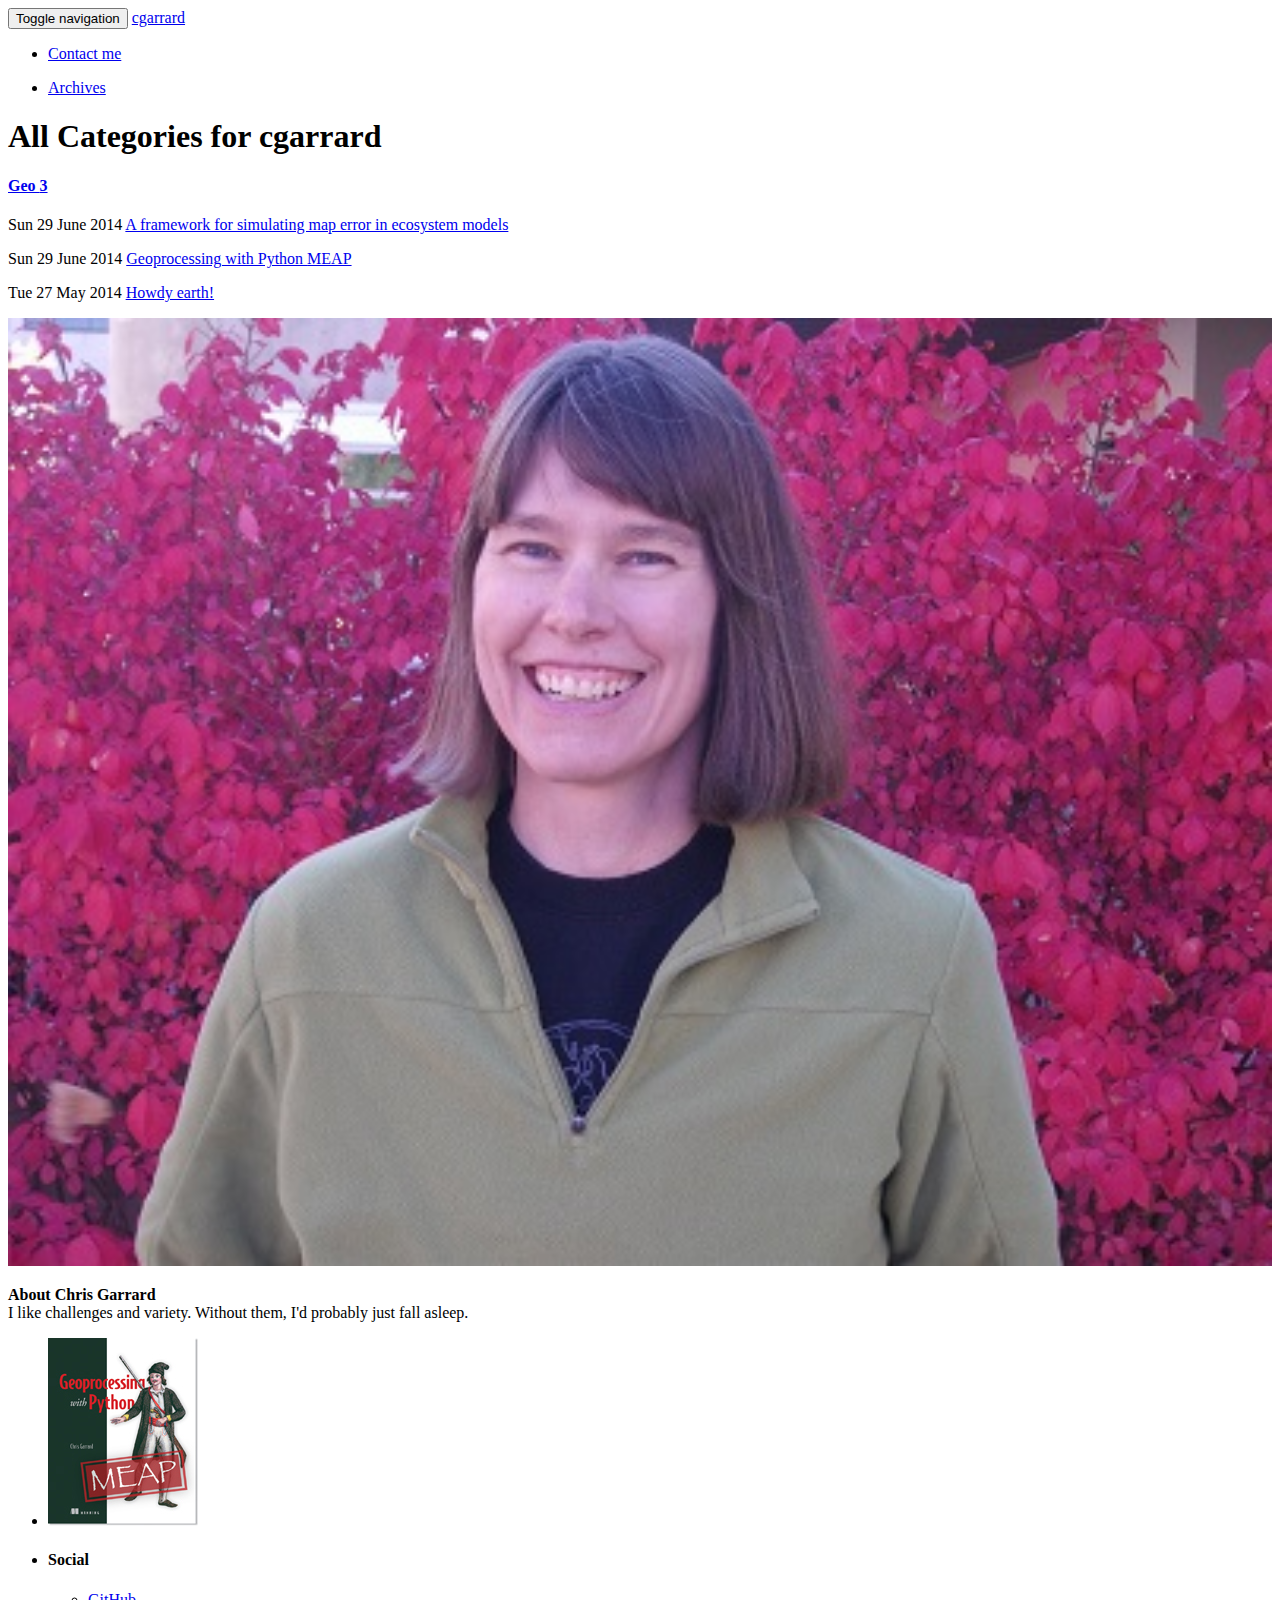
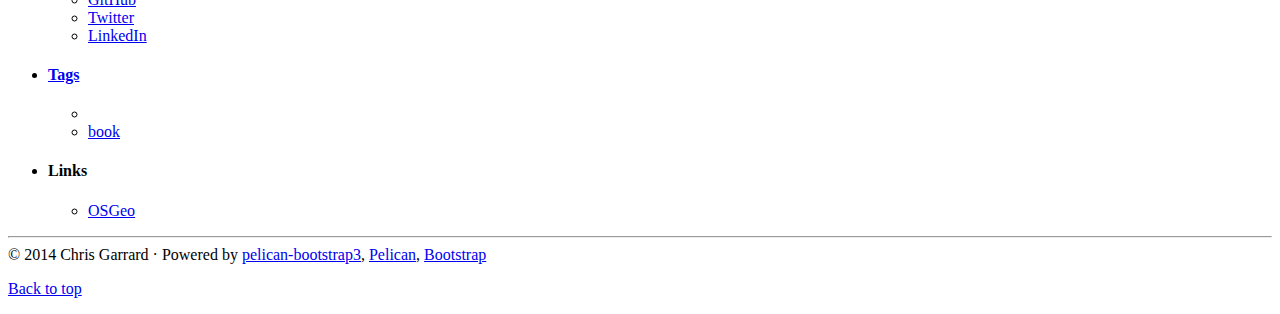
<file: categories.html>
<!DOCTYPE html>
<html xmlns="http://www.w3.org/1999/xhtml"
      xmlns:og="http://ogp.me/ns#"
      xmlns:fb="https://www.facebook.com/2008/fbml">
<head>
    <title>Categories - cgarrard</title>
    <!-- Using the latest rendering mode for IE -->
    <meta http-equiv="X-UA-Compatible" content="IE=edge">
    <meta charset="utf-8">
    <meta name="viewport" content="width=device-width, initial-scale=1.0">
    
    <link href="http://www.cgarrard.com/images/favicon.ico" rel="icon">

    <!-- Open Graph tags -->
        <meta property="og:site_name" content="cgarrard" />
            <meta property="og:type" content="website"/>
            <meta property="og:title" content="cgarrard"/>
            <meta property="og:url" content="http://www.cgarrard.com"/>
            <meta property="og:description" content="cgarrard"/>

    <!-- Bootstrap -->
        <link rel="stylesheet" href="http://www.cgarrard.com/theme/css/bootstrap.yeti.min.css" type="text/css"/>
    <link href="http://www.cgarrard.com/theme/css/font-awesome.min.css" rel="stylesheet">

    <link href="http://www.cgarrard.com/theme/css/pygments/default.css" rel="stylesheet">
        <link href="http://www.cgarrard.com/theme/css/typogrify.css" rel="stylesheet">
    <link rel="stylesheet" href="http://www.cgarrard.com/theme/css/style.css" type="text/css"/>
        <link href="http://www.cgarrard.com/static/custom.css" rel="stylesheet">


</head>
<body>

<div class="navbar navbar-default navbar-fixed-top" role="navigation">
    <div class="container">
        <div class="navbar-header">
            <button type="button" class="navbar-toggle" data-toggle="collapse" data-target=".navbar-ex1-collapse">
                <span class="sr-only">Toggle navigation</span>
                <span class="icon-bar"></span>
                <span class="icon-bar"></span>
                <span class="icon-bar"></span>
            </button>
            <a href="http://www.cgarrard.com/" class="navbar-brand">
cgarrard            </a>
        </div>
        <div class="collapse navbar-collapse navbar-ex1-collapse">
            <ul class="nav navbar-nav">
                         <li><a href="http://www.cgarrard.com/pages/contact-me.html">
                             Contact&nbsp;me
                          </a></li>
            </ul>
            <ul class="nav navbar-nav navbar-right">
                <li><a href="http://www.cgarrard.com/archives.html"><i class="fa fa-th-list"></i><span class="icon-label">Archives</span></a></li>
            </ul>
        </div>
        <!-- /.navbar-collapse -->
    </div>
</div> <!-- /.navbar -->

<div class="container">
    <div class="row">
        <div class="col-sm-9">

    <section id="categories">
        <h1>All Categories for cgarrard</h1>
        <div class="panel-group" id="accordion">
            <div class="panel panel-default">
                <div class="panel-heading">
                    <h4 class="panel-title">
                        <a data-toggle="collapse" data-parent="#accordion" href="#collapse-geo">Geo <span class="badge pull-right">3</span></a>
                    </h4>
                </div>
                <div id="collapse-geo" class="panel-collapse collapse">
                    <div class="panel-body">
                        <p><span class="categories-timestamp"><time datetime="2014-06-29T21:33:13.246419">Sun 29 June 2014</time></span> <a href="http://www.cgarrard.com/2014/Jun/a-framework-for-simulating-map-error-in-ecosystem-models/">A framework for simulating map error in ecosystem&nbsp;models</a></p>
                        <p><span class="categories-timestamp"><time datetime="2014-06-29T20:50:42.818543">Sun 29 June 2014</time></span> <a href="http://www.cgarrard.com/2014/Jun/geoprocessing-with-python-meap/">Geoprocessing with Python <span class="caps">MEAP</span></a></p>
                        <p><span class="categories-timestamp"><time datetime="2014-05-27T01:39:21.033135">Tue 27 May 2014</time></span> <a href="http://www.cgarrard.com/2014/May/howdy-earth/">Howdy&nbsp;earth!</a></p>
                    </div>
                </div>
            </div>
        </div>

    </section>
        </div>
        <div class="col-sm-3" id="aboutme">
    <p>
        <img width="100%" class="img-thumbnail" src="/images/garrard_small.jpg"/>
    </p>
<p>
    <strong>About Chris Garrard</strong><br/>
    I like challenges and variety. Without them, I'd probably just fall asleep.
</p>        </div>
        <div class="col-sm-3 well well-sm" id="sidebar">

<aside>
    <section>
    <li class="list-group-item">
      <ul class="list-group" id="links">
        <li class="list-group-item">
            <a href="http://manning.com/garrard/?a_aid=geopy&a_bid=c3bae5be" target="_blank">
                <img src="/images/garrard_cover150.jpg">
            </a>
        </li>
      </ul>
    </li>        <ul class="list-group list-group-flush">
                <li class="list-group-item"><h4><i class="fa fa-home fa-lg"></i><span class="icon-label">Social</span></h4>
                  <ul class="list-group" id="social">
                    <li class="list-group-item"><a href="https://github.com/cgarrard"><i class="fa fa-github-square fa-lg"></i> GitHub</a></li>
                    <li class="list-group-item"><a href="http://twitter.com/cmgarrard"><i class="fa fa-twitter-square fa-lg"></i> Twitter</a></li>
                    <li class="list-group-item"><a href="http://www.linkedin.com/in/chrisgarrard/"><i class="fa fa-linkedin-square fa-lg"></i> LinkedIn</a></li>
                  </ul>
                </li>



                <li class="list-group-item"><a href="http://www.cgarrard.com/"><h4><i class="fa fa-tags fa-lg"></i><span class="icon-label">Tags</span></h4></a>
                    <ul class="list-group list-inline tagcloud" id="tags">
                        <li class="list-group-item tag-1">
                            <a href="http://www.cgarrard.com/tag//">
                                
                            </a>
                        </li>
                        <li class="list-group-item tag-4">
                            <a href="http://www.cgarrard.com/tag/book/">
                                book
                            </a>
                        </li>
                    </ul>
                </li>
    <li class="list-group-item"><h4><i class="fa fa-external-link-square fa-lg"></i><span class="icon-label">Links</span></h4>
      <ul class="list-group" id="links">
        <li class="list-group-item">
            <a href="http://www.osgeo.org/" target="_blank">
                OSGeo
            </a>
        </li>
      </ul>
    </li>

        </ul>
    </section>

</aside>        </div>
    </div>
</div>
<footer>
   <div class="container">
      <hr>
      <div class="row">
         <div class="col-xs-10">&copy; 2014 Chris Garrard
            &middot; Powered by <a href="https://github.com/DandyDev/pelican-bootstrap3" target="_blank">pelican-bootstrap3</a>,
            <a href="http://docs.getpelican.com/" target="_blank">Pelican</a>,
            <a href="http://getbootstrap.com" target="_blank">Bootstrap</a>         </div>
         <div class="col-xs-2"><p class="pull-right"><i class="fa fa-arrow-up"></i> <a href="#">Back to top</a></p></div>
      </div>
   </div>
</footer>
<script src="http://www.cgarrard.com/theme/js/jquery.min.js"></script>

<!-- Include all compiled plugins (below), or include individual files as needed -->
<script src="http://www.cgarrard.com/theme/js/bootstrap.min.js"></script>

<!-- Enable responsive features in IE8 with Respond.js (https://github.com/scottjehl/Respond) -->
<script src="http://www.cgarrard.com/theme/js/respond.min.js"></script>

    <!-- Disqus -->
    <script type="text/javascript">
        /* * * CONFIGURATION VARIABLES: EDIT BEFORE PASTING INTO YOUR WEBPAGE * * */
        var disqus_shortname = 'cgarrard'; // required: replace example with your forum shortname

        /* * * DON'T EDIT BELOW THIS LINE * * */
        (function () {
            var s = document.createElement('script');
            s.async = true;
            s.type = 'text/javascript';
            s.src = '//' + disqus_shortname + '.disqus.com/count.js';
            (document.getElementsByTagName('HEAD')[0] || document.getElementsByTagName('BODY')[0]).appendChild(s);
        }());
    </script>
    <!-- End Disqus Code -->
    <!-- Google Analytics Universal -->
    <script type="text/javascript">
        (function(i,s,o,g,r,a,m){i['GoogleAnalyticsObject']=r;i[r]=i[r]||function(){
        (i[r].q=i[r].q||[]).push(arguments)},i[r].l=1*new Date();a=s.createElement(o),
        m=s.getElementsByTagName(o)[0];a.async=1;a.src=g;m.parentNode.insertBefore(a,m)
        })(window,document,'script','//www.google-analytics.com/analytics.js','ga');

        ga('create', 'UA-51349186-1', 'cgarrard.com');
        ga('send', 'pageview');
    </script>
    <!-- End Google Analytics Universal Code -->
</body>
</html>
</file>
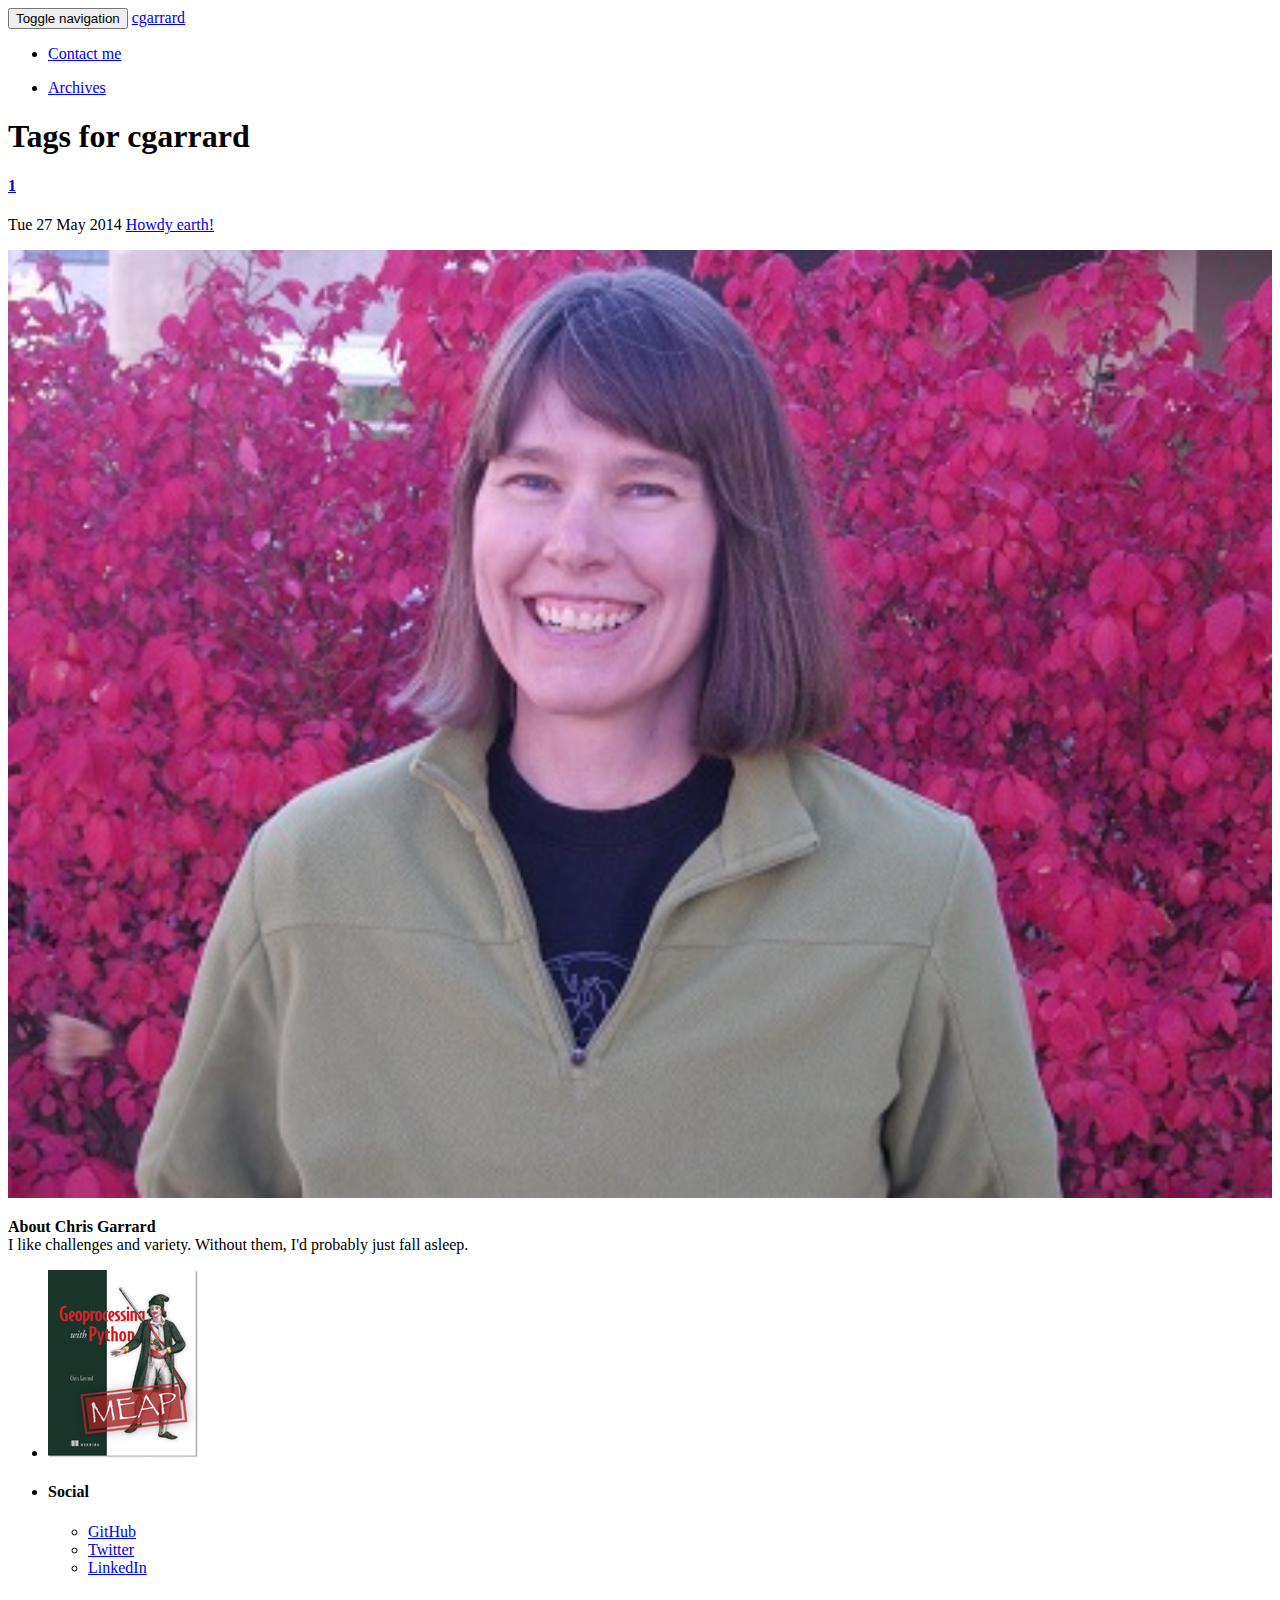
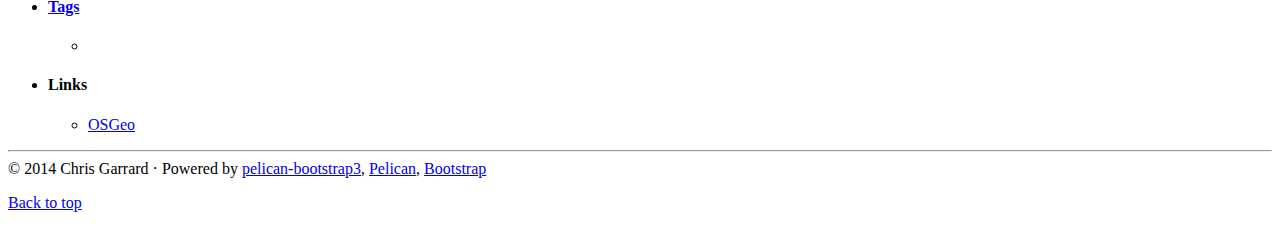
<file: tags.html>
<!DOCTYPE html>
<html xmlns="http://www.w3.org/1999/xhtml"
      xmlns:og="http://ogp.me/ns#"
      xmlns:fb="https://www.facebook.com/2008/fbml">
<head>
    <title>Tags - cgarrard</title>
    <!-- Using the latest rendering mode for IE -->
    <meta http-equiv="X-UA-Compatible" content="IE=edge">
    <meta charset="utf-8">
    <meta name="viewport" content="width=device-width, initial-scale=1.0">
    
    <link href="http://www.cgarrard.com/images/favicon.ico" rel="icon">

    <!-- Open Graph tags -->
        <meta property="og:site_name" content="cgarrard" />
            <meta property="og:type" content="website"/>
            <meta property="og:title" content="cgarrard"/>
            <meta property="og:url" content="http://www.cgarrard.com"/>
            <meta property="og:description" content="cgarrard"/>

    <!-- Bootstrap -->
        <link rel="stylesheet" href="http://www.cgarrard.com/theme/css/bootstrap.yeti.min.css" type="text/css"/>
    <link href="http://www.cgarrard.com/theme/css/font-awesome.min.css" rel="stylesheet">

    <link href="http://www.cgarrard.com/theme/css/pygments/default.css" rel="stylesheet">
        <link href="http://www.cgarrard.com/theme/css/typogrify.css" rel="stylesheet">
    <link rel="stylesheet" href="http://www.cgarrard.com/theme/css/style.css" type="text/css"/>
        <link href="http://www.cgarrard.com/static/custom.css" rel="stylesheet">


</head>
<body>

<div class="navbar navbar-default navbar-fixed-top" role="navigation">
    <div class="container">
        <div class="navbar-header">
            <button type="button" class="navbar-toggle" data-toggle="collapse" data-target=".navbar-ex1-collapse">
                <span class="sr-only">Toggle navigation</span>
                <span class="icon-bar"></span>
                <span class="icon-bar"></span>
                <span class="icon-bar"></span>
            </button>
            <a href="http://www.cgarrard.com/" class="navbar-brand">
cgarrard            </a>
        </div>
        <div class="collapse navbar-collapse navbar-ex1-collapse">
            <ul class="nav navbar-nav">
                         <li><a href="http://www.cgarrard.com/pages/contact-me.html">
                             Contact&nbsp;me
                          </a></li>
            </ul>
            <ul class="nav navbar-nav navbar-right">
                <li><a href="http://www.cgarrard.com/archives.html"><i class="fa fa-th-list"></i><span class="icon-label">Archives</span></a></li>
            </ul>
        </div>
        <!-- /.navbar-collapse -->
    </div>
</div> <!-- /.navbar -->

<div class="container">
    <div class="row">
        <div class="col-sm-9">

    <section id="tags">
        <h1>Tags for cgarrard</h1>
        <div class="panel-group" id="accordion">            <div class="panel panel-default">
                <div class="panel-heading">
                    <h4 class="panel-title">
                        <a data-toggle="collapse" data-parent="#accordion" href="#collapse-"> <span class="badge pull-right">1</span></a>
                    </h4>
                </div>
                <div id="collapse-" class="panel-collapse collapse">
                    <div class="panel-body">
                        <p><span class="categories-timestamp"><time datetime="2014-05-27T01:39:21.033135">Tue 27 May 2014</time></span> <a href="http://www.cgarrard.com/2014/May/howdy-earth/">Howdy&nbsp;earth!</a></p>
                    </div>
                </div>
            </div>
        </div>

    </section>
        </div>
        <div class="col-sm-3" id="aboutme">
    <p>
        <img width="100%" class="img-thumbnail" src="/images/garrard_small.jpg"/>
    </p>
<p>
    <strong>About Chris Garrard</strong><br/>
    I like challenges and variety. Without them, I'd probably just fall asleep.
</p>        </div>
        <div class="col-sm-3 well well-sm" id="sidebar">

<aside>
    <section>
    <li class="list-group-item">
      <ul class="list-group" id="links">
        <li class="list-group-item">
            <a href="http://manning.com/garrard/?a_aid=geopy&a_bid=c3bae5be" target="_blank">
                <img src="/images/garrard_cover150.jpg">
            </a>
        </li>
      </ul>
    </li>        <ul class="list-group list-group-flush">
                <li class="list-group-item"><h4><i class="fa fa-home fa-lg"></i><span class="icon-label">Social</span></h4>
                  <ul class="list-group" id="social">
                    <li class="list-group-item"><a href="https://github.com/cgarrard"><i class="fa fa-github-square fa-lg"></i> GitHub</a></li>
                    <li class="list-group-item"><a href="http://twitter.com/cmgarrard"><i class="fa fa-twitter-square fa-lg"></i> Twitter</a></li>
                    <li class="list-group-item"><a href="http://www.linkedin.com/in/chrisgarrard/"><i class="fa fa-linkedin-square fa-lg"></i> LinkedIn</a></li>
                  </ul>
                </li>



                <li class="list-group-item"><a href="http://www.cgarrard.com/"><h4><i class="fa fa-tags fa-lg"></i><span class="icon-label">Tags</span></h4></a>
                    <ul class="list-group list-inline tagcloud" id="tags">
                        <li class="list-group-item tag-4">
                            <a href="http://www.cgarrard.com/tag//">
                                
                            </a>
                        </li>
                    </ul>
                </li>
    <li class="list-group-item"><h4><i class="fa fa-external-link-square fa-lg"></i><span class="icon-label">Links</span></h4>
      <ul class="list-group" id="links">
        <li class="list-group-item">
            <a href="http://www.osgeo.org/" target="_blank">
                OSGeo
            </a>
        </li>
      </ul>
    </li>

        </ul>
    </section>

</aside>        </div>
    </div>
</div>
<footer>
   <div class="container">
      <hr>
      <div class="row">
         <div class="col-xs-10">&copy; 2014 Chris Garrard
            &middot; Powered by <a href="https://github.com/DandyDev/pelican-bootstrap3" target="_blank">pelican-bootstrap3</a>,
            <a href="http://docs.getpelican.com/" target="_blank">Pelican</a>,
            <a href="http://getbootstrap.com" target="_blank">Bootstrap</a>         </div>
         <div class="col-xs-2"><p class="pull-right"><i class="fa fa-arrow-up"></i> <a href="#">Back to top</a></p></div>
      </div>
   </div>
</footer>
<script src="http://www.cgarrard.com/theme/js/jquery.min.js"></script>

<!-- Include all compiled plugins (below), or include individual files as needed -->
<script src="http://www.cgarrard.com/theme/js/bootstrap.min.js"></script>

<!-- Enable responsive features in IE8 with Respond.js (https://github.com/scottjehl/Respond) -->
<script src="http://www.cgarrard.com/theme/js/respond.min.js"></script>

    <!-- Disqus -->
    <script type="text/javascript">
        /* * * CONFIGURATION VARIABLES: EDIT BEFORE PASTING INTO YOUR WEBPAGE * * */
        var disqus_shortname = 'cgarrard'; // required: replace example with your forum shortname

        /* * * DON'T EDIT BELOW THIS LINE * * */
        (function () {
            var s = document.createElement('script');
            s.async = true;
            s.type = 'text/javascript';
            s.src = '//' + disqus_shortname + '.disqus.com/count.js';
            (document.getElementsByTagName('HEAD')[0] || document.getElementsByTagName('BODY')[0]).appendChild(s);
        }());
    </script>
    <!-- End Disqus Code -->
    <!-- Google Analytics Universal -->
    <script type="text/javascript">
        (function(i,s,o,g,r,a,m){i['GoogleAnalyticsObject']=r;i[r]=i[r]||function(){
        (i[r].q=i[r].q||[]).push(arguments)},i[r].l=1*new Date();a=s.createElement(o),
        m=s.getElementsByTagName(o)[0];a.async=1;a.src=g;m.parentNode.insertBefore(a,m)
        })(window,document,'script','//www.google-analytics.com/analytics.js','ga');

        ga('create', 'UA-51349186-1', 'cgarrard.com');
        ga('send', 'pageview');
    </script>
    <!-- End Google Analytics Universal Code -->
</body>
</html>
</file>
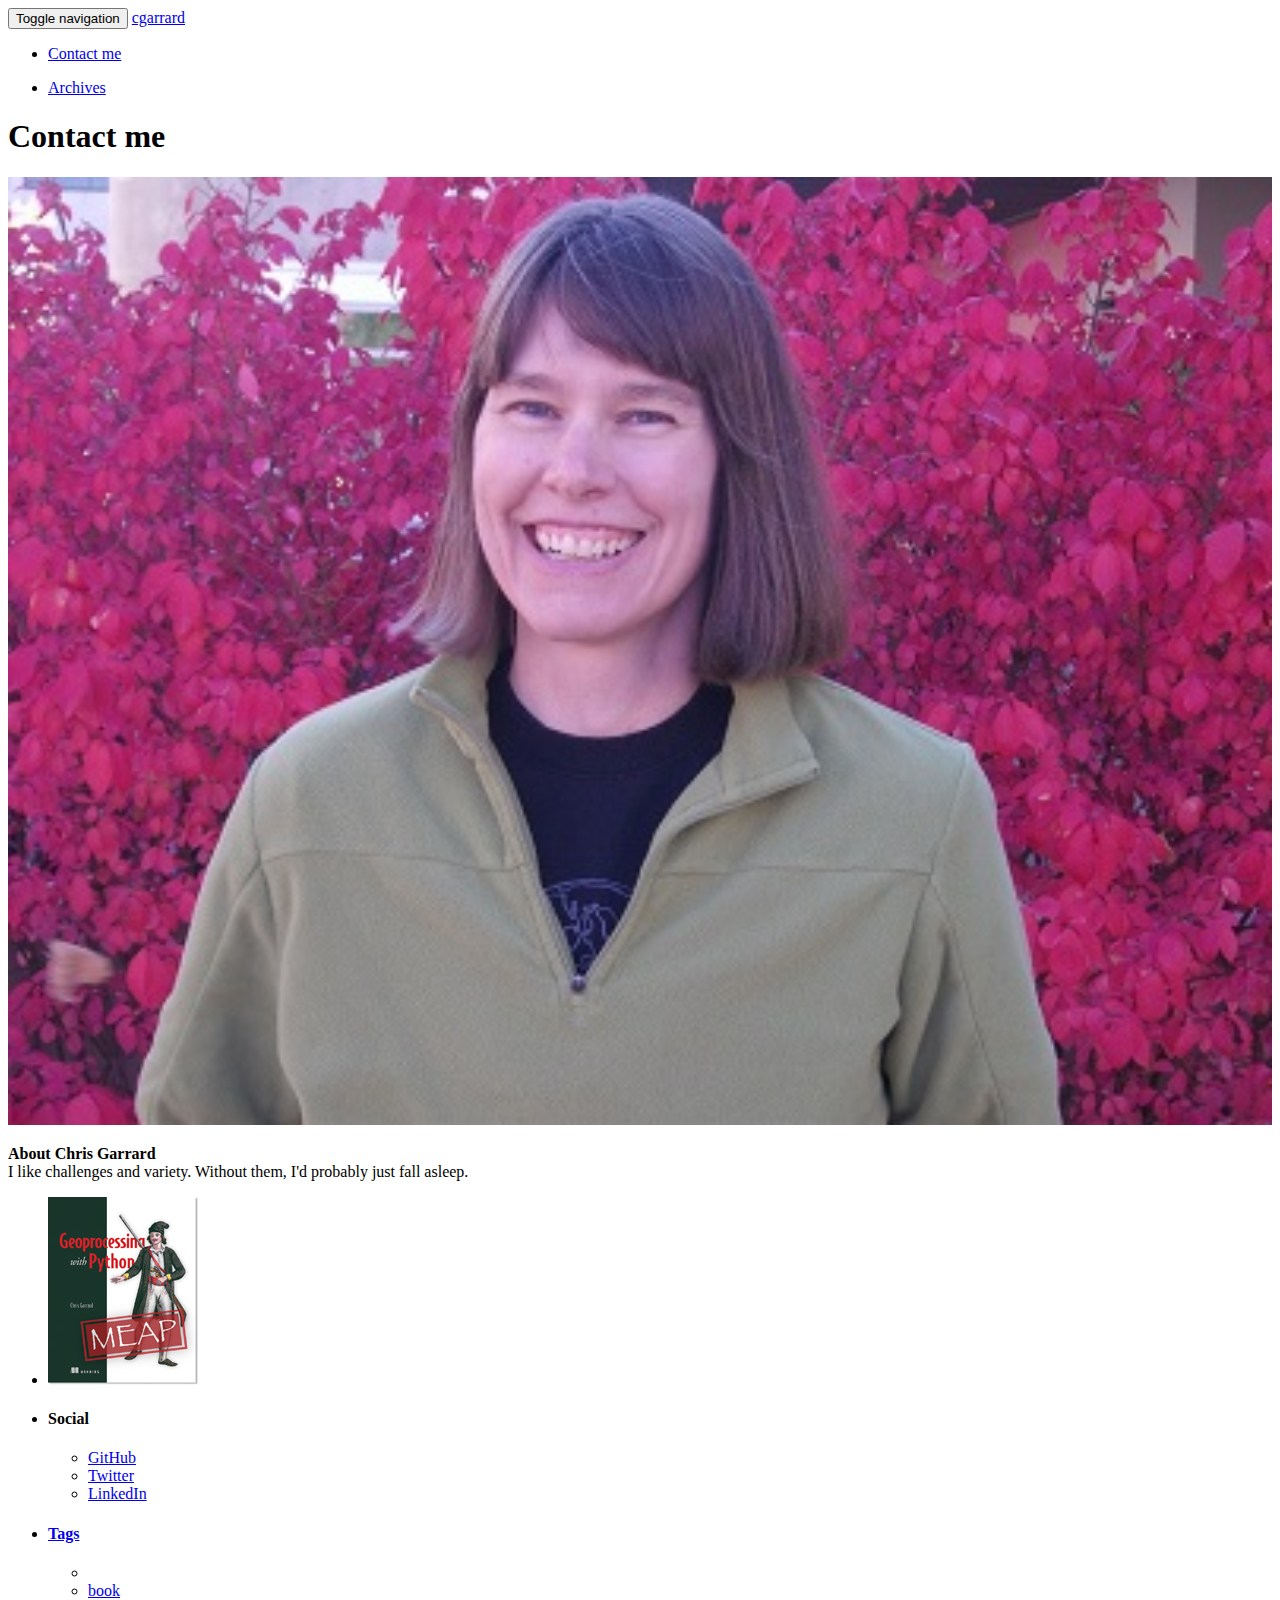
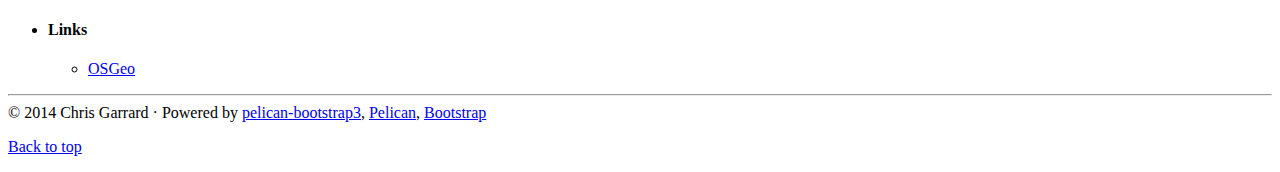
<file: pages/contact-me.html>
<!DOCTYPE html>
<html xmlns="http://www.w3.org/1999/xhtml"
      xmlns:og="http://ogp.me/ns#"
      xmlns:fb="https://www.facebook.com/2008/fbml">
<head>
    <title>Contact&nbsp;me - cgarrard</title>
    <!-- Using the latest rendering mode for IE -->
    <meta http-equiv="X-UA-Compatible" content="IE=edge">
    <meta charset="utf-8">
    <meta name="viewport" content="width=device-width, initial-scale=1.0">
    
    <link href="http://www.cgarrard.com/images/favicon.ico" rel="icon">

    <!-- Open Graph tags -->
        <meta property="og:site_name" content="cgarrard" />
            <meta property="og:type" content="article"/>
            <meta property="og:title" content="Contact&nbsp;me"/>
            <meta property="og:url" content="http://www.cgarrard.com/pages/contact-me.html"/>

    <!-- Bootstrap -->
        <link rel="stylesheet" href="http://www.cgarrard.com/theme/css/bootstrap.yeti.min.css" type="text/css"/>
    <link href="http://www.cgarrard.com/theme/css/font-awesome.min.css" rel="stylesheet">

    <link href="http://www.cgarrard.com/theme/css/pygments/default.css" rel="stylesheet">
        <link href="http://www.cgarrard.com/theme/css/typogrify.css" rel="stylesheet">
    <link rel="stylesheet" href="http://www.cgarrard.com/theme/css/style.css" type="text/css"/>
        <link href="http://www.cgarrard.com/static/custom.css" rel="stylesheet">


</head>
<body>

<div class="navbar navbar-default navbar-fixed-top" role="navigation">
    <div class="container">
        <div class="navbar-header">
            <button type="button" class="navbar-toggle" data-toggle="collapse" data-target=".navbar-ex1-collapse">
                <span class="sr-only">Toggle navigation</span>
                <span class="icon-bar"></span>
                <span class="icon-bar"></span>
                <span class="icon-bar"></span>
            </button>
            <a href="http://www.cgarrard.com/" class="navbar-brand">
cgarrard            </a>
        </div>
        <div class="collapse navbar-collapse navbar-ex1-collapse">
            <ul class="nav navbar-nav">
                         <li class="active"><a href="http://www.cgarrard.com/pages/contact-me.html">
                             Contact&nbsp;me
                          </a></li>
            </ul>
            <ul class="nav navbar-nav navbar-right">
                <li><a href="http://www.cgarrard.com/archives.html"><i class="fa fa-th-list"></i><span class="icon-label">Archives</span></a></li>
            </ul>
        </div>
        <!-- /.navbar-collapse -->
    </div>
</div> <!-- /.navbar -->

<div class="container">
    <div class="row">
        <div class="col-sm-9">

    <section id="content" class="body">
        <h1 class="entry-title">Contact&nbsp;me</h1>
        
        <div class="entry-content">
            <script type="text/javascript" src="http://form.jotform.us/jsform/41461613087149"></script>
        </div>
    </section>
        </div>
        <div class="col-sm-3" id="aboutme">
    <p>
        <img width="100%" class="img-thumbnail" src="/images/garrard_small.jpg"/>
    </p>
<p>
    <strong>About Chris Garrard</strong><br/>
    I like challenges and variety. Without them, I'd probably just fall asleep.
</p>        </div>
        <div class="col-sm-3 well well-sm" id="sidebar">

<aside>
    <section>
    <li class="list-group-item">
      <ul class="list-group" id="links">
        <li class="list-group-item">
            <a href="http://manning.com/garrard/?a_aid=geopy&a_bid=c3bae5be" target="_blank">
                <img src="/images/garrard_cover150.jpg">
            </a>
        </li>
      </ul>
    </li>        <ul class="list-group list-group-flush">
                <li class="list-group-item"><h4><i class="fa fa-home fa-lg"></i><span class="icon-label">Social</span></h4>
                  <ul class="list-group" id="social">
                    <li class="list-group-item"><a href="https://github.com/cgarrard"><i class="fa fa-github-square fa-lg"></i> GitHub</a></li>
                    <li class="list-group-item"><a href="http://twitter.com/cmgarrard"><i class="fa fa-twitter-square fa-lg"></i> Twitter</a></li>
                    <li class="list-group-item"><a href="http://www.linkedin.com/in/chrisgarrard/"><i class="fa fa-linkedin-square fa-lg"></i> LinkedIn</a></li>
                  </ul>
                </li>



                <li class="list-group-item"><a href="http://www.cgarrard.com/"><h4><i class="fa fa-tags fa-lg"></i><span class="icon-label">Tags</span></h4></a>
                    <ul class="list-group list-inline tagcloud" id="tags">
                        <li class="list-group-item tag-1">
                            <a href="http://www.cgarrard.com/tag//">
                                
                            </a>
                        </li>
                        <li class="list-group-item tag-4">
                            <a href="http://www.cgarrard.com/tag/book/">
                                book
                            </a>
                        </li>
                    </ul>
                </li>
    <li class="list-group-item"><h4><i class="fa fa-external-link-square fa-lg"></i><span class="icon-label">Links</span></h4>
      <ul class="list-group" id="links">
        <li class="list-group-item">
            <a href="http://www.osgeo.org/" target="_blank">
                OSGeo
            </a>
        </li>
      </ul>
    </li>

        </ul>
    </section>

</aside>        </div>
    </div>
</div>
<footer>
   <div class="container">
      <hr>
      <div class="row">
         <div class="col-xs-10">&copy; 2014 Chris Garrard
            &middot; Powered by <a href="https://github.com/DandyDev/pelican-bootstrap3" target="_blank">pelican-bootstrap3</a>,
            <a href="http://docs.getpelican.com/" target="_blank">Pelican</a>,
            <a href="http://getbootstrap.com" target="_blank">Bootstrap</a>         </div>
         <div class="col-xs-2"><p class="pull-right"><i class="fa fa-arrow-up"></i> <a href="#">Back to top</a></p></div>
      </div>
   </div>
</footer>
<script src="http://www.cgarrard.com/theme/js/jquery.min.js"></script>

<!-- Include all compiled plugins (below), or include individual files as needed -->
<script src="http://www.cgarrard.com/theme/js/bootstrap.min.js"></script>

<!-- Enable responsive features in IE8 with Respond.js (https://github.com/scottjehl/Respond) -->
<script src="http://www.cgarrard.com/theme/js/respond.min.js"></script>

    <!-- Disqus -->
    <script type="text/javascript">
        /* * * CONFIGURATION VARIABLES: EDIT BEFORE PASTING INTO YOUR WEBPAGE * * */
        var disqus_shortname = 'cgarrard'; // required: replace example with your forum shortname

        /* * * DON'T EDIT BELOW THIS LINE * * */
        (function () {
            var s = document.createElement('script');
            s.async = true;
            s.type = 'text/javascript';
            s.src = '//' + disqus_shortname + '.disqus.com/count.js';
            (document.getElementsByTagName('HEAD')[0] || document.getElementsByTagName('BODY')[0]).appendChild(s);
        }());
    </script>
    <!-- End Disqus Code -->
    <!-- Google Analytics Universal -->
    <script type="text/javascript">
        (function(i,s,o,g,r,a,m){i['GoogleAnalyticsObject']=r;i[r]=i[r]||function(){
        (i[r].q=i[r].q||[]).push(arguments)},i[r].l=1*new Date();a=s.createElement(o),
        m=s.getElementsByTagName(o)[0];a.async=1;a.src=g;m.parentNode.insertBefore(a,m)
        })(window,document,'script','//www.google-analytics.com/analytics.js','ga');

        ga('create', 'UA-51349186-1', 'cgarrard.com');
        ga('send', 'pageview');
    </script>
    <!-- End Google Analytics Universal Code -->
</body>
</html>
</file>
